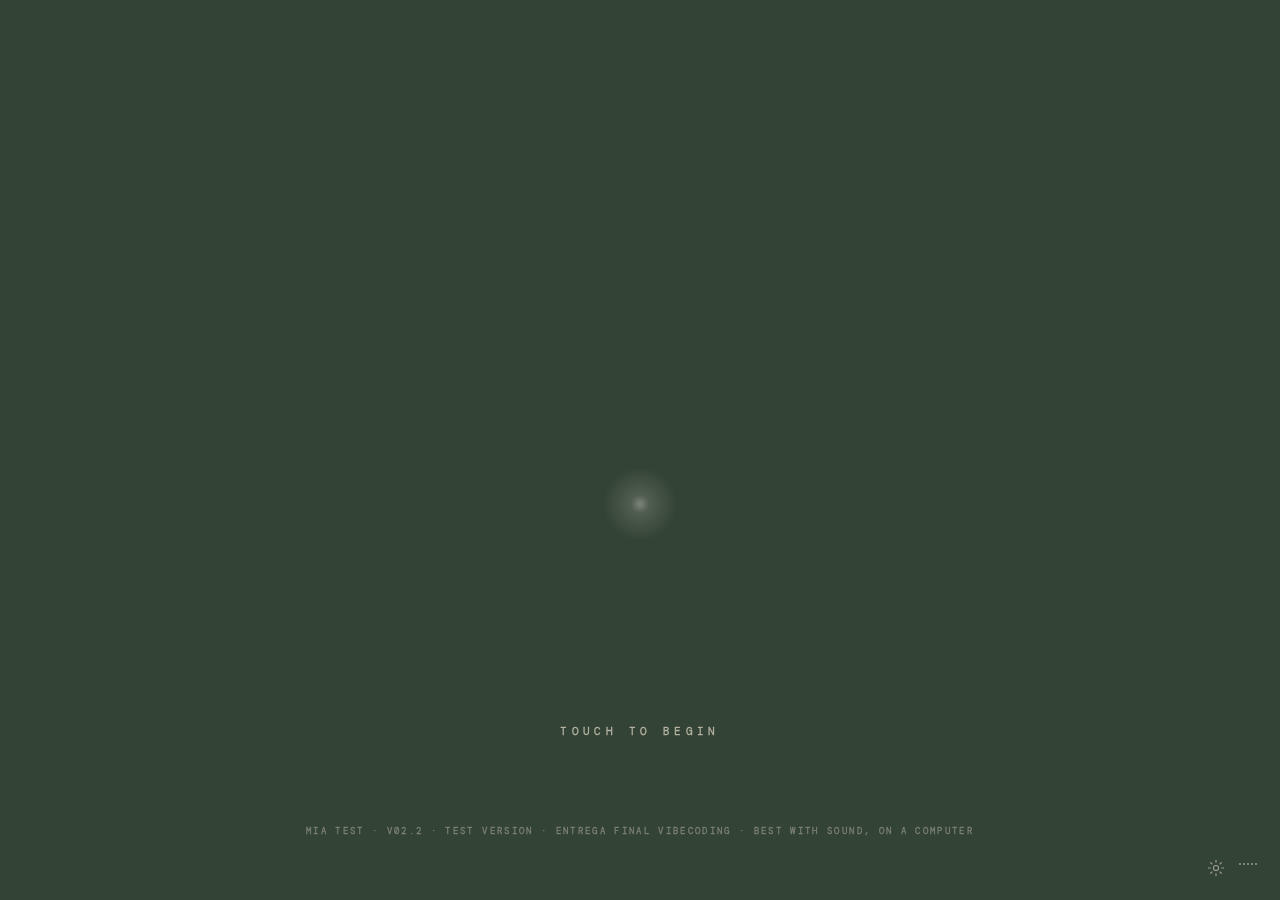
<file: index.html>
<!doctype html>
<html lang="en">
<head>
<meta charset="utf-8">
<meta name="viewport" content="width=device-width,initial-scale=1">
<title>Mia Test · V02.2</title>
<!-- fonts are bundled with the test version (SIL Open Font License), so it works the same everywhere -->
<style>@font-face{font-family:"Instrument Serif";src:url(fonts/instrument-serif-latin-400-normal.woff2) format("woff2");font-weight:400;font-style:normal;font-display:swap}@font-face{font-family:"Instrument Serif";src:url(fonts/instrument-serif-latin-400-italic.woff2) format("woff2");font-weight:400;font-style:italic;font-display:swap}@font-face{font-family:"DM Mono";src:url(fonts/dm-mono-latin-300-normal.woff2) format("woff2");font-weight:300;font-style:normal;font-display:swap}@font-face{font-family:"DM Mono";src:url(fonts/dm-mono-latin-400-normal.woff2) format("woff2");font-weight:400;font-style:normal;font-display:swap}@font-face{font-family:"DM Mono";src:url(fonts/dm-mono-latin-500-normal.woff2) format("woff2");font-weight:500;font-style:normal;font-display:swap}@font-face{font-family:"Exo 2";src:url(fonts/exo-2-latin-300-normal.woff2) format("woff2");font-weight:300;font-style:normal;font-display:swap}@font-face{font-family:"Exo 2";src:url(fonts/exo-2-latin-400-normal.woff2) format("woff2");font-weight:400;font-style:normal;font-display:swap}</style>
<style>
/* --- 01-tokens-base.css --- */
/* Layout: full-screen wave field (home) · side rail of spaces that becomes a closable sidebar inside a space · each space takes the full screen · prototype controls bottom-right */
:root{
  --paper:#FCFBF8; --beige:#E7DECC; --beige-deep:#CFC3AB; --ink:#151514; --ink-soft:#6E6A61; --forest:#1F3B2C; --night:#0A120E;
  /* live tokens, rewritten by the day cycle */
  --bg:#FCFBF8; --fg:#151514; --fg-soft:rgba(21,21,20,.55); --line:rgba(21,21,20,.16); --sheet:rgba(252,251,248,.86); --glow:#1F3B2C; --tile:#E7DECC; --tile-soft:rgba(231,222,204,.6);
  --mono:"DM Mono",ui-monospace,"SFMono-Regular",Menlo,Consolas,monospace;
  --ease:cubic-bezier(.22,.61,.36,1);
  --side:210px;
  color-scheme:light;
}
html,body{height:100%}
body{margin:0;background:var(--bg);color:var(--fg);font-family:var(--mono);font-weight:300;overflow:hidden;-webkit-font-smoothing:antialiased;-webkit-text-stroke:.34px currentColor}
:root{--serif:"Instrument Serif","Iowan Old Style",Georgia,serif;--tech:"Exo 2","Eurostile","Segoe UI",system-ui,sans-serif}
canvas#waves{position:fixed;inset:0;width:100%;height:100%;display:block}
canvas#morph{position:fixed;inset:0;width:100%;height:100%;display:block;pointer-events:none;z-index:7}


/* --- 02-rail.css --- */
/* ---------- side rail (home) → sidebar (inside a space) ---------- */
.rail{position:fixed;left:max(20px,3vw);top:50%;transform:translateY(-50%);display:flex;flex-direction:column;gap:22px;z-index:6;transition:opacity 1.4s var(--ease)}
.rail button.sp{all:unset;cursor:pointer;display:flex;align-items:center;gap:14px;font-family:var(--tech);font-size:13px;font-weight:300;letter-spacing:.34em;text-transform:uppercase;color:var(--fg-soft);transition:color .4s var(--ease)}
.rail .tick{width:14px;height:1px;background:currentColor;transition:width .5s var(--ease)}
.rail button.sp:hover,.rail button.sp:focus-visible,.rail button.sp[aria-pressed="true"]{color:var(--fg)}
.rail button.sp:hover .tick,.rail button.sp:focus-visible .tick,.rail button.sp[aria-pressed="true"] .tick{width:38px}
.rail button:focus-visible{outline:1px dotted var(--fg-soft);outline-offset:6px}
.rail .railtop{display:none}
/* inside a space the names slide left and fade; the sidebar exists only after pressing SPACES */
.rail button.sp{transition:color .4s var(--ease),opacity .45s var(--ease) var(--d,0s),transform .55s var(--ease) var(--d,0s)}
body.inspace .rail button.sp{opacity:0;transform:translateX(-36px);pointer-events:none}
body.inspace.sideopen .rail button.sp{opacity:1;transform:none;pointer-events:auto}
.sidepanel{position:fixed;left:0;top:0;bottom:0;width:var(--side);background:var(--sheet);border-right:1px solid var(--line);backdrop-filter:blur(8px);-webkit-backdrop-filter:blur(8px);z-index:5;transform:translateX(-101%);transition:transform .6s var(--ease)}
body.inspace.sideopen .sidepanel{transform:none}
.sidepanel button{all:unset;cursor:pointer;position:absolute;top:clamp(28px,6vh,64px);left:28px;font-size:11px;letter-spacing:.32em;color:var(--fg-soft)}
.sidepanel button:hover,.sidepanel button:focus-visible{color:var(--fg)}
.opener{all:unset;cursor:pointer;position:fixed;top:clamp(28px,6vh,64px);left:clamp(16px,5vw,64px);z-index:6;font-size:11px;letter-spacing:.32em;color:var(--fg-soft);display:none;align-items:center;gap:10px}
.opener i{display:inline-flex;flex-direction:column;gap:3px}.opener i b{display:block;width:16px;height:1px;background:currentColor}
.opener:hover,.opener:focus-visible{color:var(--fg)}
body.inspace:not(.sideopen) .opener{display:flex}
.homebtn{all:unset;cursor:pointer;position:fixed;top:clamp(28px,6vh,64px);right:clamp(16px,5vw,64px);z-index:6;font-size:11px;letter-spacing:.32em;color:var(--fg-soft);display:none}
.homebtn:hover,.homebtn:focus-visible{color:var(--fg)}
.addwrap{position:relative;margin:-14px 0 0;height:44px;z-index:40}
.addh{all:unset;cursor:pointer;display:inline-grid;place-items:center;width:44px;height:44px;margin-left:-6px;font-family:var(--serif);font-size:46px;font-weight:400;line-height:1;color:var(--fg-soft);-webkit-text-stroke:0;transition:color .3s,transform .4s var(--ease)}
.addh:hover{transform:rotate(90deg)}
.addh:hover,.addh:focus-visible{color:var(--fg)}
.newh{position:absolute;top:52px;left:0;z-index:9;width:260px;padding:20px;background:var(--bg);border:1px solid var(--line);display:none;flex-direction:column;gap:14px}
.newh.on{display:flex;animation:lnIn .5s var(--ease)}
.newh label{font-size:10px;letter-spacing:.24em;color:var(--fg-soft)}
.newh input{all:unset;border-bottom:1px solid var(--line);padding:6px 0;font-size:14px;color:var(--fg)}
.newh input#nhName{font-family:var(--serif);font-size:24px;-webkit-text-stroke:0}
.newh .row{display:flex;justify-content:space-between;align-items:center}
.newh button{all:unset;cursor:pointer;font-size:11px;letter-spacing:.2em;color:var(--fg-soft)}
.newh button.go{background:var(--fg);color:var(--bg);padding:8px 14px;border-radius:999px}
body.inspace .homebtn{display:block}
body.inspace .back:not(.hb){display:none}


/* --- 03-ring-opening.css --- */
/* Journey "call": ring of light */
.ring{position:fixed;width:12px;height:12px;border-radius:50%;border:1px solid var(--glow);pointer-events:none;z-index:9;transform:translate(-50%,-50%) scale(1);animation:ring 1.6s var(--ease) forwards}
.ring.small{animation:ringS 1.6s var(--ease) forwards;opacity:.5}
@keyframes ring{to{transform:translate(-50%,-50%) scale(26);opacity:0}}
@keyframes ringS{to{transform:translate(-50%,-50%) scale(8);opacity:0}}

/* opening / closing */
.proto{transition:opacity 1.4s var(--ease)}
body.intro .rail,body.intro .proto{opacity:0;pointer-events:none}
.wordmark{position:fixed;left:50%;top:calc(53% - 80px);transform:translateX(-50%);font-family:var(--serif);font-style:italic;font-size:clamp(29px,3.75vw,42px);font-weight:400;-webkit-text-stroke:0;letter-spacing:.81em;padding-left:.81em;color:var(--fg);opacity:0;pointer-events:none;z-index:6}
.wordmark.show{animation:mark 2.6s var(--ease) forwards}
@keyframes mark{0%{opacity:0;letter-spacing:.45em}30%{opacity:.9}70%{opacity:.9}100%{opacity:0;letter-spacing:.99em}}
.begin{position:fixed;inset:0;z-index:20;display:grid;place-items:end center;padding-bottom:18vh;cursor:pointer;background:transparent;border:0;font-family:var(--mono);font-size:11px;letter-spacing:.4em;text-transform:uppercase;color:var(--fg-soft)}
.begin[hidden]{display:none}
.begin span{animation:breathe 10s ease-in-out infinite}
@keyframes breathe{0%,100%{opacity:.25}50%{opacity:.8}}


/* --- 04-spaces.css --- */
/* ---------- spaces: full screen ---------- */
.sheet{position:fixed;top:0;bottom:0;left:0;right:0;padding:clamp(28px,6vh,64px) clamp(16px,5vw,64px) 110px;overflow:auto;z-index:3;opacity:0;pointer-events:none;transition:opacity .9s var(--ease),left .7s var(--ease)}
.sheet.open{opacity:1;pointer-events:auto}
body.inspace.sideopen .sheet{left:var(--side)}
body.inspace .sheet{padding-top:calc(clamp(28px,6vh,64px) + 34px)}
.sheet::before{content:"";position:fixed;inset:0;background:var(--sheet);backdrop-filter:blur(3px);-webkit-backdrop-filter:blur(3px);z-index:-1}
.space{display:none}
.space.on{display:block}
.eyebrow{font-size:11px;letter-spacing:.32em;text-transform:uppercase;color:var(--fg-soft);margin:0 0 10px}
.title{font-family:var(--serif);font-size:clamp(34px,3.6vw,48px);font-weight:400;letter-spacing:0;line-height:1.05;margin:0 0 28px;-webkit-text-stroke:0}
.note{font-size:11px;color:var(--fg-soft);letter-spacing:.04em;margin-top:22px;max-width:62ch;line-height:1.7}
.back{all:unset;cursor:pointer;font-size:11px;letter-spacing:.32em;color:var(--fg-soft);margin-bottom:28px;display:inline-block}
.back:hover,.back:focus-visible{color:var(--fg)}


/* --- 10-calendar.css --- */
/* calendar (v0.1 simplicity) */
.cal{display:grid;grid-template-columns:repeat(7,minmax(0,1fr));border-top:1px solid var(--line);border-left:1px solid var(--line);max-width:1000px}
.cal .dow{font-size:11px;letter-spacing:.2em;color:var(--fg-soft);padding:8px 10px;border-right:1px solid var(--line);border-bottom:1px solid var(--line)}
.cal .d{all:unset;box-sizing:border-box;min-width:0;height:clamp(58px,10vh,92px);padding:8px 10px;border-right:1px solid var(--line);border-bottom:1px solid var(--line);font-size:12px;cursor:pointer;position:relative;display:flex;flex-direction:column;gap:4px}
.cal .d:hover{background:rgba(127,127,127,.06)}
.cal .d:focus-visible{outline:1px dotted var(--fg);outline-offset:-4px}
.cal .d.out{color:var(--fg-soft);opacity:.45;cursor:default}
.cal .d .em{font-size:12px;letter-spacing:2px;white-space:nowrap;overflow:hidden}
.cal .d.today .n{display:inline-grid;place-items:center;width:22px;height:22px;border-radius:50%;background:var(--forest);color:var(--paper)}
.cal .d .mark{position:absolute;right:9px;bottom:9px;width:5px;height:5px;border-radius:50%;background:var(--fg);opacity:0;box-shadow:0 0 8px var(--glow);transition:opacity .6s}
.marks-on .cal .d .mark{opacity:.75}
.day{position:relative;margin-top:28px;border:1px solid var(--line);padding:26px 26px 22px;min-height:120px;overflow:hidden;display:none;max-width:1000px;background:var(--sheet)}
.day.show{display:block;animation:dayIn .9s var(--ease)}
@keyframes dayIn{from{clip-path:inset(0 0 100% 0);opacity:.2}to{clip-path:inset(0 0 0 0);opacity:1}}
.day .scan{position:absolute;left:0;right:0;height:1px;background:var(--fg);opacity:.5;box-shadow:0 0 12px var(--glow);top:0;animation:scan 1.1s var(--ease) forwards}
@keyframes scan{to{top:100%;opacity:0}}
.day h3{font-weight:400;font-size:13px;letter-spacing:.24em;margin:0 0 16px}
.ln{font-size:13px;letter-spacing:.04em;margin:0 0 9px;opacity:0;transform:translateY(6px);animation:lnIn .7s var(--ease) forwards}
@keyframes lnIn{to{opacity:1;transform:none}}

/* calendar split: 20% calendar · 80% day */
.calwrap{display:flex;gap:0;align-items:flex-start;max-width:none}
.calside{flex:0 0 min(100%,1000px);min-width:0;transition:flex-basis .8s var(--ease)}
.daypanel{flex:1;min-width:0;opacity:0;pointer-events:none;transition:opacity .6s var(--ease) .25s;padding-left:0;position:relative}
.calwrap.split .calside{flex-basis:20%}
.calwrap.split .daypanel{opacity:1;pointer-events:auto;padding-left:clamp(24px,4vw,64px)}
.calwrap.split .cal .d{height:clamp(30px,5vh,44px);padding:4px 5px;font-size:10px}
.calwrap.split .cal .d .em{display:none}
.calwrap.split .cal .dow{font-size:9px;padding:4px 5px;letter-spacing:.1em}
.calwrap.split .cal .d.today .n{width:16px;height:16px}
.calwrap.split .cal .d.sel{background:rgba(127,127,127,.12)}
.calwrap.split .cal .d .mark{right:4px;bottom:4px;width:4px;height:4px}
.cal.veil{opacity:0}
.cal{transition:opacity .7s var(--ease)}
.dclose{all:unset;cursor:pointer;font-size:11px;letter-spacing:.32em;color:var(--fg-soft);display:block;margin:0 0 14px auto;width:max-content}
.dclose:hover,.dclose:focus-visible{color:var(--fg)}
.daypanel .day{margin-top:0;max-width:none;min-height:clamp(320px,55vh,560px);padding:clamp(24px,4vw,48px)}
.daypanel .day h3{font-size:12px;letter-spacing:.32em;color:var(--fg-soft);font-weight:400;margin-bottom:8px}
.daypanel .day h2{font-family:var(--serif);font-size:clamp(32px,3.4vw,48px);font-weight:400;margin:0 0 30px;-webkit-text-stroke:0}
.daypanel .day .cover{font-size:42px;letter-spacing:12px;margin:0 0 34px}
.daypanel .ln{font-size:15px;margin-bottom:14px}

/* v02.10: add (+), remove (−), Mia's unconfirmed lines (dot), undo, and the day's soundtrack */
.daypanel .day .cover{display:flex;align-items:center;gap:12px}
.dadd{all:unset;cursor:pointer;display:inline-grid;place-items:center;width:34px;height:34px;margin-right:6px;border:1px solid var(--line);border-radius:50%;font-family:var(--serif);font-size:24px;line-height:1;letter-spacing:0;color:var(--fg-soft);-webkit-text-stroke:0;transition:color .3s,border-color .3s,transform .4s var(--ease)}
.dadd:hover,.dadd:focus-visible{color:var(--fg);border-color:var(--fg-soft);transform:rotate(90deg)}
.daypanel .ln{display:flex;align-items:center;gap:12px}
.adot{all:unset;cursor:pointer;width:7px;height:7px;border-radius:50%;background:var(--fg);opacity:.55;box-shadow:0 0 8px var(--glow);flex:none}
.adot:hover,.adot:focus-visible{opacity:1;transform:scale(1.4)}
.lrm{all:unset;cursor:pointer;width:20px;height:20px;display:grid;place-items:center;border-radius:50%;font-size:14px;color:var(--fg-soft);opacity:.35;transition:opacity .3s,color .3s;flex:none}
.ln:hover .lrm,.lrm:focus-visible{opacity:1}
.lrm:hover{color:var(--fg)}
.undo{font-size:11px;letter-spacing:.1em;color:var(--fg-soft);margin-top:18px}
.undo button{all:unset;cursor:pointer;margin-left:8px;letter-spacing:.3em;color:var(--fg);border-bottom:1px solid var(--line)}
.day.still,.day.still .ln{animation:none;opacity:1;transform:none}
.day.still .scan{display:none}
.strack{margin-top:16px;max-width:1000px}
.calwrap:not(.split) .strack{display:none}
.strack button{all:unset;cursor:pointer;display:inline-flex;align-items:center;gap:8px;font-size:10px;letter-spacing:.3em;color:var(--fg-soft);padding:6px 0}
.strack button:hover,.strack button:focus-visible{color:var(--fg)}
.strack svg{width:13px;height:13px;fill:none;stroke:currentColor;stroke-width:1.2;stroke-linecap:round;stroke-linejoin:round}
.strack ol{list-style:none;margin:8px 0 0;padding:0;display:grid;gap:10px;max-height:0;overflow:hidden;opacity:0;transition:max-height .7s var(--ease),opacity .6s var(--ease)}
.strack.open ol{max-height:420px;opacity:1}
.strack li{display:grid;grid-template-columns:auto 1fr;column-gap:10px;font-size:11px;line-height:1.45}
.strack li b{font-weight:400;color:var(--fg-soft);grid-row:span 2}
.strack li small{grid-column:2;font-size:10px;color:var(--fg-soft)}
.strack li.sotd span{font-family:var(--serif);font-style:italic;font-size:15px;-webkit-text-stroke:0}
.strack li.none{color:var(--fg-soft)}

/* --- 11-record.css --- */
/* record: the v0.1 day flow */
#sp-record.on{position:absolute;inset:0;display:block}
.flow{position:absolute;inset:0;overflow:hidden}
.dc{position:absolute;left:50%;top:50%;width:300px;height:210px;margin:-105px 0 0 -150px;background:var(--tile);display:flex;align-items:center;justify-content:center;gap:10px;font-size:30px;cursor:pointer;transition:transform .6s var(--ease),opacity .6s var(--ease),filter .6s var(--ease)}
.dc .num{position:absolute;right:16px;bottom:6px;font-size:40px;font-weight:300;color:var(--ink);opacity:.25}
.dc .hint{position:absolute;inset:0;display:grid;place-items:center;font-size:11px;color:var(--ink-soft);letter-spacing:.06em;opacity:.8}
.dc .ems{filter:grayscale(1)}
.dc .trail{position:absolute;left:18px;bottom:16px;display:flex;gap:7px}
.dc .trail i{width:5px;height:5px;border-radius:50%;background:#FFFDF4;box-shadow:0 0 0 1px rgba(31,59,44,.25),0 0 9px 2px rgba(255,238,200,.85)}
.mote{position:fixed;left:0;top:0;width:8px;height:8px;margin:-4px 0 0 -4px;border-radius:50%;background:#FFF8E6;box-shadow:0 0 14px 5px rgba(255,236,200,.75),0 0 2px #fff;pointer-events:none;z-index:9}
.dc.focus .ems{filter:none}
.dc.hot{outline:1px solid var(--forest);outline-offset:6px}
.crop{position:absolute;left:50%;top:50%;width:324px;height:234px;margin:-117px 0 0 -162px;pointer-events:none}
.crop i{position:absolute;width:10px;height:10px;border:0 solid var(--fg)}
.crop i:nth-child(1){left:0;top:0;border-left-width:1px;border-top-width:1px}
.crop i:nth-child(2){right:0;top:0;border-right-width:1px;border-top-width:1px}
.crop i:nth-child(3){left:0;bottom:0;border-left-width:1px;border-bottom-width:1px}
.crop i:nth-child(4){right:0;bottom:0;border-right-width:1px;border-bottom-width:1px}
.fdate{position:absolute;top:50%;right:calc(50% + 190px);text-align:right;font-size:13px;line-height:1.5}
.fdate span{display:block;color:var(--fg-soft)}
.fside{position:absolute;top:calc(50% - 105px);left:calc(50% + 190px);right:24px;max-width:340px}
.fside input{all:unset;display:block;width:100%;font-size:15px;font-weight:300;margin-bottom:22px;color:var(--fg)}
.fside input::placeholder{color:var(--fg-soft);opacity:.7}
.fside p{font-size:13px;letter-spacing:.02em;margin:0 0 10px;font-weight:400}
.fside p.new{animation:lnIn .7s var(--ease)}
.tray{position:absolute;left:0;bottom:-70px;display:flex;align-items:center;gap:8px;flex-wrap:wrap}
.tile{all:unset;cursor:grab;touch-action:none;user-select:none;width:40px;height:40px;background:var(--tile);display:grid;place-items:center;font-size:18px}
.tile span{filter:grayscale(1);transition:filter .5s}
.tile:hover span,.tile.active span{filter:none}
.tile.active{outline:1px solid var(--forest);outline-offset:2px}
.tile:focus-visible{outline:1px dotted var(--fg);outline-offset:3px}
.tray .tl{font-size:12px;color:var(--fg-soft);margin-left:6px}
.fhint{position:absolute;right:0;bottom:-58px;font-size:11px;color:var(--fg-soft);letter-spacing:.04em}
.ghost{position:fixed;z-index:10;pointer-events:none;width:44px;height:44px;margin:-22px 0 0 -22px;background:var(--tile);display:grid;place-items:center;font-size:20px;outline:1px solid var(--forest)}

/* v02.10: the habit tiles sit at the left of the day, at the same height */
#flow > .tray{left:auto;bottom:auto;top:50%;right:calc(50% + 300px);transform:translateY(-50%);display:grid;grid-template-columns:repeat(2,40px);gap:8px;flex-wrap:nowrap}
#flow > .tray .tl{grid-column:1 / -1;margin:8px 0 0;font-size:11px;text-align:center}
@media (max-width:1100px){#flow > .tray{right:auto;left:calc(max(24px,3vw) + 130px)}}

/* --- 12-unfold.css --- */
/* unfolding choices (Detroit) */
.unfold{position:fixed;inset:0;z-index:8;pointer-events:none}
.unfold.on{pointer-events:auto;background:var(--sheet);backdrop-filter:blur(2px);-webkit-backdrop-filter:blur(2px)}
.unfold .hub{position:absolute;transform:translate(-50%,-50%);font-size:22px;opacity:0;transition:opacity .4s}
.unfold.on .hub{opacity:1}
.opt{all:unset;cursor:pointer;position:absolute;font-size:11px;letter-spacing:.2em;text-transform:uppercase;padding:6px 10px;border:1px solid var(--line);background:var(--bg);white-space:nowrap;transform:translate(-50%,-50%) scale(.3);opacity:0;transition:transform .6s var(--ease),opacity .6s var(--ease),left .6s var(--ease),top .6s var(--ease)}
.opt.in{opacity:1;transform:translate(-50%,-50%) scale(1)}
.opt:hover,.opt:focus-visible{border-color:var(--fg)}
.restless .opt.in{animation:jitter 1.3s infinite ease-in-out;filter:blur(.4px)}
.restless .opt.in:nth-of-type(odd){animation-duration:1.7s}
@keyframes jitter{0%,100%{translate:0 0}25%{translate:1.5px -1px}50%{translate:-1px 1.5px}75%{translate:1px 1px}}
.spoke{position:absolute;height:1px;background:var(--line);transform-origin:0 0;pointer-events:none;opacity:0;transition:opacity .6s}
.spoke.in{opacity:1}


/* --- 13-habits.css --- */
/* habits: rotating cards → detail */
.carousel{position:relative;height:540px;margin-top:0}
.hc{all:unset;box-sizing:border-box;cursor:pointer;position:absolute;left:50%;top:50%;width:295px;height:425px;margin:-212px 0 0 -147px;border-radius:18px;overflow:hidden;background:var(--c);color:var(--k);display:flex;flex-direction:column;padding:20px 22px 20px;-webkit-text-stroke:0;transition:transform .8s var(--ease),opacity .8s var(--ease),filter .8s var(--ease)}
.hc .sk{position:absolute;inset:0;width:100%;height:100%;pointer-events:none}
.hc .top{display:flex;justify-content:space-between;align-items:center;font-size:10px;letter-spacing:.14em;opacity:.75;position:relative}
.hc .top .mk{font-size:15px;filter:grayscale(1)}
.hc .av{flex:1;display:grid;place-items:center;position:relative}
.hc .av svg{position:absolute;width:150px;height:150px}
.hc .av span{font-size:64px;position:relative;filter:grayscale(.15)}
.hc .av small{position:absolute;bottom:2px;font-size:9px;letter-spacing:.24em;opacity:.5;text-transform:uppercase}
.hc h3{font-family:var(--serif);font-weight:400;font-size:40px;line-height:1;margin:0 0 6px;letter-spacing:-.01em}
.hc .por{font-family:var(--serif);font-size:18px;line-height:1.2;margin:0 0 16px;opacity:.85}
.hc .foot{display:flex;align-items:center;gap:14px}
.hc .scarf{flex:1;height:4px;position:relative}
.hc .scarf b{position:absolute;left:0;bottom:8px;font-weight:400;font-size:8.5px;letter-spacing:.2em;opacity:.6}
.hc .scarf::before{content:"";position:absolute;inset:0;border-radius:2px;background:currentColor;opacity:.12}
.hc .scarf i{position:absolute;left:0;top:0;bottom:0;width:0;border-radius:2px;background:repeating-linear-gradient(90deg,currentColor 0 9px,transparent 9px 13px);opacity:.75;transition:width 1.6s var(--ease) .3s}
.hc.grown .scarf i{width:var(--w)}
.hc .pill{display:inline-flex;align-items:center;gap:8px;background:var(--k);color:var(--c);border-radius:999px;padding:9px 14px;font-size:11px;letter-spacing:.08em}
.hc:focus-visible{outline:1px dotted var(--fg);outline-offset:6px}
.hc.answer{animation:answer 2s ease}
@keyframes answer{0%{box-shadow:0 0 0 0 rgba(255,250,235,0)}35%{box-shadow:0 0 0 1px rgba(255,250,235,.45),0 0 26px 3px rgba(255,244,215,.28)}100%{box-shadow:0 0 0 0 rgba(255,250,235,0)}}
.arrow{all:unset;cursor:pointer;position:absolute;top:50%;transform:translateY(-50%);width:34px;height:44px;display:grid;place-items:center;font-size:22px;color:var(--fg-soft);z-index:30;transition:color .3s,opacity .8s var(--ease)}
.arrow:hover,.arrow:focus-visible{color:var(--fg)}
.arrow.hid{opacity:0;pointer-events:none}
.arrow.l{left:calc(50% - 200px)}.arrow.r{left:calc(50% + 166px)}
.hd{min-width:0;animation:lnIn .7s var(--ease);display:grid;grid-template-columns:minmax(0,1.15fr) minmax(0,1fr);gap:8px clamp(32px,6vw,96px);align-items:start}
.hd .head{grid-column:1/-1}
@media (max-width:900px){.hd{grid-template-columns:minmax(0,1fr)}}
.hd h3{font-family:var(--serif);font-size:clamp(38px,4vw,58px);font-weight:400;margin:0 0 6px;-webkit-text-stroke:0}
.hd .portrait{font-size:13px;color:var(--fg-soft);margin:0 0 26px;letter-spacing:.03em}
.hd h4{font-size:11px;letter-spacing:.32em;font-weight:400;color:var(--fg-soft);margin:26px 0 10px;text-transform:uppercase}
.month{display:grid;grid-template-columns:repeat(31,minmax(0,1fr));gap:4px}
.month i{display:block;aspect-ratio:1;border:1px solid var(--line)}
.month i.on{background:var(--fg);border-color:var(--fg);opacity:.8}
.totals{font-size:12.5px;letter-spacing:.04em;margin-top:10px}
.curve{width:100%;height:auto;display:block}
.hd p.body{font-size:14px;line-height:1.8;max-width:62ch;margin:0}
.hd .src{font-size:11px;color:var(--fg-soft);margin-top:6px}

/* v02.10: each day square opens that day in the calendar */
.month button{all:unset;cursor:pointer;display:block;aspect-ratio:1;border:1px solid var(--line);transition:transform .3s var(--ease),border-color .3s}
.month button.on{background:var(--fg);border-color:var(--fg);opacity:.8}
.month button:hover,.month button:focus-visible{transform:scale(1.35);border-color:var(--fg)}
.month i{opacity:.45}

/* --- 14-seasons.css --- */
/* seasons: Beyond-style chapter wave */
.seasons{position:relative;height:380px;border-top:1px solid var(--line);border-bottom:1px solid var(--line);max-width:none}
.seasons canvas{position:absolute;inset:0;width:100%;height:100%;opacity:0;transition:opacity .8s var(--ease)}
.seasons.ready canvas{opacity:1}
.chap{position:absolute;font-size:10px;letter-spacing:.24em;text-transform:uppercase;white-space:nowrap;transform:translateX(-50%);color:var(--fg-soft);opacity:0;transition:opacity .9s var(--ease)}
.seasons.labels .chap{opacity:1}
.chap::after{content:"";position:absolute;left:50%;width:1px;background:var(--fg-soft);opacity:.5}
.chap.up::after{top:100%;height:var(--h)}
.chap.down::after{bottom:100%;height:var(--h)}


/* --- 15-experiments.css --- */
/* experiments: honest path */
.dunes{position:relative;height:clamp(360px,58vh,520px)}
.dunes canvas{position:absolute;inset:0;width:100%;height:100%}
.elab{position:absolute;font-size:11px;letter-spacing:.14em;white-space:nowrap;opacity:0;transition:opacity 1s var(--ease)}
.elab.soft{color:var(--fg-soft)}
.dunes.on .elab{opacity:1}
.path svg{width:100%;max-width:640px;height:auto;display:block}
.path text{font-family:var(--mono);font-size:11px;letter-spacing:.12em;fill:var(--fg)}
.path .soft{fill:var(--fg-soft)}


/* --- 20-sound-toggle.css --- */
/* sound on/off: a little live wave, a flat line when silent */
.mute{all:unset;cursor:pointer;position:fixed;right:20px;bottom:calc(24px + env(safe-area-inset-bottom,0px));z-index:12;display:flex;align-items:center;gap:2.5px;height:16px;padding:4px}
.mute i{display:block;width:1.5px;height:14px;background:var(--fg);opacity:.75;transform:scaleY(.08);transition:transform .09s linear}
@keyframes bar{0%,100%{transform:scaleY(.25)}50%{transform:scaleY(1)}}
.mute.off i{transform:scaleY(.08) !important}
.mute:focus-visible{outline:1px dotted var(--fg);outline-offset:3px}
.hc.hid{opacity:0 !important;transition:none !important}


/* --- 32-xmb.css --- */
/* v02.9.1: XMB-style column — Mia's light, the space's icon, the other spaces almost invisible below */
.xmb{position:fixed;left:max(24px,3vw);top:0;bottom:0;width:112px;z-index:6;display:flex;flex-direction:column;align-items:center;padding-top:14vh;opacity:0;pointer-events:none;transition:opacity .7s var(--ease)}
.xmb.shown{opacity:1;pointer-events:auto}
body:not(.inspace) .xmb{opacity:0;pointer-events:none}
.mia{width:84px;height:84px;position:relative}
.mia i{position:absolute;inset:0;border-radius:50%;background:radial-gradient(circle,var(--glow) 0 6%,color-mix(in srgb,var(--glow) 40%,transparent) 16%,color-mix(in srgb,var(--glow) 10%,transparent) 38%,transparent 66%);animation:miaBreath 10s ease-in-out infinite}
@keyframes miaBreath{0%,100%{transform:scale(.92);opacity:.85}50%{transform:scale(1.12);opacity:1}}
.xsel{margin-top:26px;position:relative}
.xsel::after{content:"";position:absolute;right:-26px;top:50%;margin-top:-5px;border:5px solid transparent;border-right:7px solid var(--fg-soft);border-left:0;opacity:.7}
.xi{all:unset;cursor:pointer;display:grid;place-items:center;color:var(--fg);position:relative}
.xi svg{width:28px;height:28px;fill:none;stroke:currentColor;stroke-width:1.61;stroke-linecap:round;stroke-linejoin:round}
.xi.big{cursor:default}
.xi.big svg{width:66px;height:66px;stroke-width:1.32;filter:drop-shadow(0 0 9px color-mix(in srgb,var(--glow) 45%,transparent))}
.xlist{margin-top:34px;display:flex;flex-direction:column;align-items:center;gap:20px}
.xlist .xi{opacity:.15;transition:opacity .5s var(--ease)}
.xlist .xi:hover,.xlist .xi:focus-visible{opacity:.6}
.xlist .xi span{position:absolute;left:44px;white-space:nowrap;font-family:var(--tech);font-size:11px;font-weight:300;letter-spacing:.3em;text-transform:uppercase;opacity:0;transition:opacity .4s var(--ease)}
.xlist .xi:hover span,.xlist .xi:focus-visible span{opacity:1}
.xi:focus-visible{outline:1px dotted var(--fg-soft);outline-offset:6px}
canvas#xmbfx{position:fixed;inset:0;width:100%;height:100%;display:block;pointer-events:none;z-index:7}
/* the space column replaces the SPACES sidebar; the content moves right of it and waits for the gathering */
body.inspace:not(.sideopen) .opener{display:none}
body.inspace .sheet{padding-left:calc(max(24px,3vw) + 150px)}
.space.on{transition:opacity .9s var(--ease)}
body.arriving .space.on{opacity:0}
@media (max-width:760px){.xmb{width:64px;padding-top:12vh}.mia{width:56px;height:56px}.xi.big svg{width:44px;height:44px}.xsel::after{display:none}body.inspace .sheet{padding-left:96px}}
@media (prefers-reduced-motion:reduce){.mia i{animation:none}}
/* the habit ring fades out before it reaches the space column */
body.inspace .carousel{-webkit-mask-image:linear-gradient(90deg,transparent 0,#000 9%,#000 91%,transparent 100%);mask-image:linear-gradient(90deg,transparent 0,#000 9%,#000 91%,transparent 100%)}
/* v02.10: minimal icons; the other spaces 15% smaller and easier to see */
.xi svg.mn{stroke-width:1.2}
.xi.big svg.mn{stroke-width:1.05}
.xlist .xi svg{width:24px;height:24px}
.xlist .xi{opacity:.52}   /* v02.10.1: 30% less transparent */
.xlist .xi:hover,.xlist .xi:focus-visible{opacity:.75}
.xlist .xi span{left:38px}

/* --- 33-chat.css --- */
/* v02.9.3: Mia's circle (home + space column), the solid icon set, and the chat where only the waves remain */
.xdefs{position:absolute;width:0;height:0;overflow:hidden;color:var(--fg)}
.xi svg.fs{stroke:none}
.xi svg.fs .f1{fill:url(#xg)}
.xi svg.fs .f2{fill:url(#xg);opacity:.5}
.xi svg.fs .f3{fill:url(#xg);opacity:.42}
.xi svg.fs .cut{fill:var(--bg);opacity:.78}
.xi svg.fs .st{fill:none;stroke:url(#xg);stroke-width:4.4;stroke-linecap:round}
.xi svg.fs .s2{opacity:.55}
.xi.big svg.fs{filter:drop-shadow(0 0 10px color-mix(in srgb,var(--glow) 50%,transparent)) drop-shadow(0 1px 1px color-mix(in srgb,var(--glow) 35%,transparent))}

/* her circle: the same light as the opening point, breathing */
button.mia{cursor:pointer;border:0;padding:0;background:none;display:block;transition:transform .5s var(--ease)}
button.mia:hover,button.mia:focus-visible{transform:scale(1.08)}
button.mia:focus-visible{outline:1px dotted var(--fg-soft);outline-offset:4px;border-radius:50%}
button.mia::after{content:"MIA";position:absolute;left:50%;top:100%;transform:translateX(-50%);margin-top:-6px;font-family:var(--tech);font-size:10px;letter-spacing:.34em;padding-left:.34em;color:var(--fg-soft);opacity:0;transition:opacity .4s var(--ease)}
button.mia:hover::after,button.mia:focus-visible::after{opacity:1}
.miahome{all:unset;cursor:pointer;position:fixed;left:50%;top:56%;z-index:6;width:54px;height:54px;transform:translate(-50%,-50%);transition:opacity .9s var(--ease),transform .5s var(--ease)}
.miahome i{position:absolute;inset:0;border-radius:50%;background:radial-gradient(circle,var(--glow) 0 7%,color-mix(in srgb,var(--glow) 42%,transparent) 17%,color-mix(in srgb,var(--glow) 10%,transparent) 40%,transparent 68%);animation:miaBreath 10s ease-in-out infinite}
.miahome i{transition:transform .45s var(--ease)}
.miahome:hover i,.miahome:focus-visible i{transform:scale(1.5)}            /* v02.9.6: the dot grows so it reads as something to press */
.miahome span{position:absolute;left:50%;top:100%;transform:translate(-50%,4px);font-family:var(--tech);font-size:10px;letter-spacing:.42em;padding-left:.42em;text-transform:uppercase;color:var(--fg-soft);opacity:0;pointer-events:none;transition:opacity .45s var(--ease),transform .45s var(--ease)}
.miahome:hover span,.miahome:focus-visible span{opacity:1;transform:translate(-50%,12px)}
body.intro .miahome{opacity:0;pointer-events:none}
body.intro.miaready .miahome{opacity:1;pointer-events:auto;transition:opacity .6s var(--ease)}   /* it is the opening light that stays */
.miahome:focus-visible{outline:1px dotted var(--fg-soft);outline-offset:4px;border-radius:50%}
body.inspace .miahome,body.chatting .miahome{opacity:0;pointer-events:none}

/* opening the chat: the space fades and softens away, the column goes out one piece at a time */
.sheet{transition:opacity .9s var(--ease),left .7s var(--ease),filter 1s var(--ease),transform 1s var(--ease)}
body.chatting .sheet.open{opacity:0;pointer-events:none;filter:blur(8px);transform:scale(.985)}
body.chatting .rail,body.chatting .opener,body.chatting .homebtn{opacity:0;pointer-events:none}
.xlist,.xsel,.mia{transition:opacity .6s var(--ease),transform .5s var(--ease)}
body.chatting .xlist{opacity:0;transition-delay:0s}
body.chatting .xsel{opacity:0;transition-delay:.15s}
body.chatting .mia{opacity:0;transition-delay:.05s}
body.chatting .xmb{pointer-events:none}

/* the chat: nothing but the waves, her words, and two quiet buttons */
.chat{position:fixed;inset:0;z-index:8;pointer-events:none;opacity:0;transition:opacity .8s var(--ease)}
body.chatting .chat{opacity:1}
body.chatting .chat .cdock,body.chatting .chat .cclose{pointer-events:auto}
.cclose{all:unset;cursor:pointer;position:fixed;top:clamp(28px,6vh,64px);right:clamp(16px,5vw,64px);font-size:11px;letter-spacing:.32em;color:var(--fg-soft)}
.cclose:hover,.cclose:focus-visible{color:var(--fg)}
.mwords{position:absolute;left:50%;top:20.8vh;transform:translateX(-50%);width:min(760px,86vw);margin:0;text-align:center;font-family:var(--serif);font-style:italic;font-size:clamp(22px,2.3vw,30px);line-height:1.4;color:var(--fg);-webkit-text-stroke:0;opacity:0;transition:opacity 1.2s var(--ease)}
.mwords.on{opacity:1}
.mwords span{opacity:0;filter:blur(3px);transition:opacity .5s var(--ease),filter .6s var(--ease)}
.mwords span.on{opacity:1;filter:none}
.rwords{position:absolute;left:50%;bottom:calc(128px + 78px + var(--wgrow,0px));transform:translateX(-50%);width:min(620px,86vw);margin:0;text-align:center;font-size:12px;letter-spacing:.06em;line-height:1.7;color:var(--fg-soft);opacity:0;transition:opacity .8s var(--ease)}
.rwords.on{opacity:1}
.rwords.faint{letter-spacing:.3em}
.rwords.on.faint{opacity:.55}
.cdock{position:absolute;left:50%;bottom:128px;transform:translateX(-50%);width:min(560px,84vw);height:46px}
.choose{position:absolute;inset:0;display:flex;justify-content:center;align-items:center;gap:18px;transition:gap .6s var(--ease)}
.cbtn{all:unset;box-sizing:border-box;cursor:pointer;position:relative;display:grid;place-items:center;width:46px;height:46px;border:1px solid var(--line);border-radius:999px;font-size:11px;letter-spacing:.34em;text-transform:uppercase;color:var(--fg-soft);background:transparent;overflow:hidden;
  transition:width .6s var(--ease),height .6s var(--ease),background .6s var(--ease),border-color .6s var(--ease),opacity .5s var(--ease),color .3s var(--ease),transform .4s var(--ease),box-shadow .6s var(--ease)}
.cbtn span{display:grid;place-items:center;transition:opacity .25s var(--ease)}
.cbtn svg{width:19px;height:19px;fill:none;stroke:currentColor;stroke-width:1.4;stroke-linecap:round;stroke-linejoin:round}
.cbtn:hover,.cbtn:focus-visible{color:var(--fg);border-color:var(--fg-soft)}
.cbtn:focus-visible,.wico:focus-visible,.cback:focus-visible{outline:1px dotted var(--fg-soft);outline-offset:5px}
/* TALK → the button closes into a little dot: press it to talk */
.chat[data-mode="voice"] .choose{gap:0}
.chat[data-mode="voice"] .talk{width:16px;height:16px;border-color:transparent;background:var(--fg);box-shadow:0 0 18px color-mix(in srgb,var(--glow) 45%,transparent)}
.chat[data-mode="voice"] .talk span,.chat[data-mode="write"] .cbtn span{opacity:0}
.chat[data-mode="voice"] .talk:hover{transform:scale(1.25)}
.chat[data-mode="voice"] .write{width:0;border-width:0;opacity:0;pointer-events:none}
.chat.listening .talk{width:22px;height:22px;animation:hear 1.6s ease-in-out infinite}
@keyframes hear{0%,100%{box-shadow:0 0 0 0 color-mix(in srgb,var(--glow) 40%,transparent),0 0 18px color-mix(in srgb,var(--glow) 45%,transparent)}50%{box-shadow:0 0 0 12px transparent,0 0 26px color-mix(in srgb,var(--glow) 60%,transparent)}}
/* WRITE → a text bar: microphone on the left (it writes what you say), + on the right for documents */
.chat[data-mode="write"] .choose{opacity:0;pointer-events:none;transition:opacity .3s var(--ease)}
.wbar{position:absolute;left:50%;bottom:0;transform:translateX(-50%);box-sizing:border-box;width:118px;min-height:46px;display:flex;align-items:flex-end;gap:6px;padding:6px 8px;border:1px solid var(--line);border-radius:23px;background:var(--sheet);backdrop-filter:blur(6px);-webkit-backdrop-filter:blur(6px);opacity:0;pointer-events:none;overflow:hidden;transition:width .7s var(--ease),opacity .5s var(--ease)}
.chat[data-mode="write"] .wbar{width:100%;opacity:1;pointer-events:auto}
.wbar input[type="file"]{display:none}
.wbar textarea{all:unset;flex:1;min-width:0;box-sizing:border-box;padding:7px 0;max-height:132px;overflow-y:auto;resize:none;font-size:11px;line-height:1.6;letter-spacing:.04em;color:var(--fg);white-space:pre-wrap;overflow-wrap:anywhere}
.wbar textarea::placeholder{color:var(--fg-soft);opacity:.7}
.wico{all:unset;cursor:pointer;display:grid;place-items:center;width:32px;height:32px;border-radius:50%;color:var(--fg-soft);transition:color .3s,background .3s}
.wico:hover{color:var(--fg)}
.wico svg{width:18px;height:18px;fill:none;stroke:currentColor;stroke-width:1.5;stroke-linecap:round;stroke-linejoin:round}
.chat.dictating #dictB{color:var(--bg);background:var(--fg);animation:hear 1.6s ease-in-out infinite}
.chips{position:absolute;left:50%;bottom:calc(100% + 12px + var(--wgrow,0px));transform:translateX(-50%);display:flex;gap:8px;white-space:nowrap}
.chips span{font-size:10px;letter-spacing:.08em;padding:4px 10px;border:1px solid var(--line);border-radius:999px;color:var(--fg-soft);background:var(--sheet)}
.chat:not([data-mode="write"]) .chips{display:none}
/* the little arrow back to TALK / WRITE */
.cback{all:unset;cursor:pointer;position:absolute;left:50%;top:calc(100% + 16px);transform:translateX(-50%);color:var(--fg-soft);opacity:0;pointer-events:none;transition:opacity .5s var(--ease) .2s,color .3s}
.cback svg{width:16px;height:16px;fill:none;stroke:currentColor;stroke-width:1.3;stroke-linecap:round;stroke-linejoin:round;display:block}
.cback:hover{color:var(--fg)}
.chat[data-mode="voice"] .cback,.chat[data-mode="write"] .cback{opacity:.75;pointer-events:auto}
@media (max-width:760px){.cdock{bottom:150px}.rwords{bottom:228px}.mwords{top:16vh}}
@media (prefers-reduced-motion:reduce){.miahome i{animation:none}.chat.listening .talk,.chat.dictating #dictB{animation:none}}
/* v02.10: her words 10% smaller; "Show me"; a flatter dot while she listens */
.mwords{font-size:clamp(20px,2.07vw,27px)}
.showme{all:unset;cursor:pointer;display:inline-block;margin-top:18px;font-family:var(--mono);font-style:normal;font-size:10px;letter-spacing:.32em;padding:7px 14px 7px calc(14px + .32em);border:1px solid var(--line);border-radius:999px;color:var(--fg-soft);-webkit-text-stroke:.34px currentColor;animation:lnIn .8s var(--ease);transition:color .3s,border-color .3s}
.showme:hover,.showme:focus-visible{color:var(--fg);border-color:var(--fg-soft)}
.chat.listening .talk{width:38px;height:5px;border-radius:3px;animation:hearFlat 2.4s ease-in-out infinite}
@keyframes hearFlat{0%,100%{transform:scaleX(.9);box-shadow:0 0 12px color-mix(in srgb,var(--glow) 35%,transparent)}50%{transform:scaleX(1.12);box-shadow:0 0 22px color-mix(in srgb,var(--glow) 60%,transparent)}}
/* V02.12: answer kinds and quiet controls under Mia's words */
.mwords.on{pointer-events:auto}
.ans{margin:16px auto 0;font-family:var(--mono);font-style:normal;-webkit-text-stroke:.34px currentColor;opacity:.5;transition:opacity .5s var(--ease);animation:lnIn .8s var(--ease)}
.mwords:hover .ans,.ans:focus-within{opacity:1}
.akind{margin:0 0 10px;font-size:9px;letter-spacing:.26em;text-transform:uppercase;color:var(--fg-soft)}
.akind b{font-weight:400;color:#B8651C}
.k-guess .akind,.k-notfound .akind{font-style:italic;letter-spacing:.2em}
.arow{display:flex;justify-content:center;align-items:center;gap:8px;flex-wrap:wrap}
.apill{all:unset;cursor:pointer;font-size:9.5px;letter-spacing:.24em;text-transform:uppercase;padding:6px 12px;border:1px solid var(--line);border-radius:999px;color:var(--fg-soft);transition:color .3s,border-color .3s}
.apill:hover,.apill:focus-visible{color:var(--fg);border-color:var(--fg-soft)}
.aics{display:inline-flex;gap:2px;margin-left:6px}
.aic{all:unset;cursor:pointer;position:relative;width:28px;height:28px;display:grid;place-items:center;border-radius:50%;color:var(--fg-soft);transition:color .3s,background .3s}
.aic svg{width:15px;height:15px;fill:none;stroke:currentColor;stroke-width:1.3;stroke-linecap:round;stroke-linejoin:round}
.aic:hover,.aic:focus-visible{color:var(--fg);background:color-mix(in srgb,var(--fg) 7%,transparent)}
.aic.on{color:#B8651C}
.aic.on svg{fill:#B8651C}
.atip{position:absolute;bottom:calc(100% + 6px);left:50%;transform:translateX(-50%);white-space:nowrap;font-size:8.5px;letter-spacing:.22em;text-transform:uppercase;padding:4px 8px;border-radius:999px;background:var(--fg);color:var(--bg);opacity:0;pointer-events:none;transition:opacity .25s}
.aic:hover .atip,.aic:focus-visible .atip{opacity:1}
.afix{display:flex;align-items:center;gap:8px;width:min(420px,80vw);border-bottom:1px solid var(--fg-soft);padding:2px 0}
.afix input{all:unset;flex:1;font-size:12px;letter-spacing:.04em;color:var(--fg);text-align:left}
.afix input::placeholder{color:var(--fg-soft)}
.afix button{all:unset;cursor:pointer;width:22px;text-align:center;font-size:16px;color:var(--fg-soft)}
.afix button:hover{color:var(--fg)}
.mwords.forgetting > span{opacity:.15 !important;filter:blur(2px) !important;text-decoration:line-through;transition:opacity .8s,filter .8s}
.mwords .ans span{opacity:1;filter:none;transition:none}
.mwords .ans .atip{opacity:0;transition:opacity .25s}
.mwords .ans .aic:hover .atip,.mwords .ans .aic:focus-visible .atip{opacity:1}
.atip{bottom:auto;top:calc(100% + 6px)}   /* below the icon, so it never covers the answer kind */
/* V02.12.1: every answer action is an icon */
.arow .aic{border:1px solid var(--line)}
.arow .aics .aic{border:0}
.apick{font-size:9px;letter-spacing:.24em;text-transform:uppercase;color:var(--fg-soft);margin-right:6px}
.ahab{all:unset;cursor:pointer;width:30px;height:30px;display:grid;place-items:center;font-size:15px;border-radius:8px;background:var(--tile);transition:transform .2s}
.ahab:hover{transform:scale(1.12)}
.ahab.on{outline:1px solid #B8651C}
.hd .saved{margin-top:14px}

/* --- 34-v210.css --- */
/* ===== v02.10 ===== */
/* notifications on the waves: a small pulsing dot, a tiny bubble; it opens as the cursor passes */
.notes{position:fixed;inset:0;z-index:6;pointer-events:none;opacity:0;transition:opacity .8s var(--ease)}
.notes.on{opacity:1}
.notes.on .nt{pointer-events:auto}
.nt{position:absolute;width:0;height:0}
.ndot{all:unset;cursor:pointer;position:absolute;left:-14px;top:-14px;width:28px;height:28px;display:grid;place-items:center}
.ndot i{width:7px;height:7px;border-radius:50%;background:var(--glow);box-shadow:0 0 10px color-mix(in srgb,var(--glow) 55%,transparent);animation:npulse 2.6s ease-in-out infinite}
.ndot::after{content:"";position:absolute;inset:7px;border-radius:50%;border:1px solid var(--glow);opacity:0;animation:nring 2.6s ease-out infinite}
@keyframes npulse{0%,100%{transform:scale(.85)}50%{transform:scale(1.25)}}
@keyframes nring{0%{transform:scale(.4);opacity:.55}100%{transform:scale(1.9);opacity:0}}
.nbub{position:absolute;left:0;bottom:14px;transform:translateX(-50%);min-width:30px;padding:6px 9px;border:1px solid var(--line);border-radius:14px;background:var(--sheet);backdrop-filter:blur(6px);-webkit-backdrop-filter:blur(6px);transition:padding .45s var(--ease),border-radius .45s var(--ease)}
.nbub::after{content:"";position:absolute;left:50%;bottom:-5px;width:8px;height:8px;margin-left:-4px;background:inherit;border-right:1px solid var(--line);border-bottom:1px solid var(--line);transform:rotate(45deg)}
.nmini{display:flex;gap:3px;justify-content:center}
.nmini i{width:3px;height:3px;border-radius:50%;background:var(--fg-soft);animation:ndots 1.8s ease-in-out infinite}
.nmini i:nth-child(2){animation-delay:.2s}.nmini i:nth-child(3){animation-delay:.4s}
@keyframes ndots{0%,100%{opacity:.35}50%{opacity:1}}
.nfull{opacity:0;width:0;overflow:hidden;transition:max-height .5s var(--ease),opacity .4s var(--ease) .1s,width .5s var(--ease)}
.nt.open .nmini{display:none}
.nt.open .nbub{padding:14px 16px;border-radius:12px}
.nt.open .nfull{opacity:1;width:250px}
.nfull{display:block;max-height:0}
.nt.open .nfull{max-height:260px}
.nq{margin:0 0 4px;font-family:var(--serif);font-style:italic;font-size:19px;line-height:1.25;-webkit-text-stroke:0;color:var(--fg)}
.nq.small{font-size:16px;margin:0}
.ns{margin:0 0 12px;font-size:10.5px;line-height:1.5;color:var(--fg-soft)}
.nact{display:flex;flex-wrap:wrap;gap:6px}
.nact button{all:unset;cursor:pointer;font-size:10px;letter-spacing:.18em;text-transform:uppercase;padding:6px 10px;border:1px solid var(--line);border-radius:999px;color:var(--fg);transition:border-color .3s,background .3s}
.nact button:hover,.nact button:focus-visible{border-color:var(--fg-soft);background:color-mix(in srgb,var(--fg) 6%,transparent)}
.nact button.nh{letter-spacing:0;font-size:15px;padding:4px 7px}
.nt.gone{opacity:0;transition:opacity 1s var(--ease)}

/* Record → three ways in */
body.insub .rail button.sp:not([data-space="record"]){opacity:0;transform:translateX(-36px);pointer-events:none}
body.insub .rail button.sp[data-space="record"]{color:var(--fg)}
body.insub .rail button.sp[data-space="record"] .tick{width:38px}
.sub{position:fixed;z-index:6;display:flex;flex-direction:column;gap:22px;transform:translateY(-50%);pointer-events:none}
.sub button.sp{all:unset;cursor:pointer;display:flex;align-items:center;gap:14px;font-family:var(--tech);font-size:13px;font-weight:300;letter-spacing:.34em;text-transform:uppercase;color:var(--fg-soft);opacity:0;transform:translateX(-18px);transition:opacity .5s var(--ease) var(--d),transform .6s var(--ease) var(--d),color .4s var(--ease)}
.sub .tick{width:14px;height:1px;background:currentColor;transition:width .5s var(--ease)}
.sub.in{pointer-events:auto}
.sub.in button.sp{opacity:1;transform:none}
.sub button.sp:hover,.sub button.sp:focus-visible{color:var(--fg)}
.sub button.sp:hover .tick,.sub button.sp:focus-visible .tick{width:38px}
.sub button:focus-visible{outline:1px dotted var(--fg-soft);outline-offset:6px}
body.insub .miahome{opacity:.25}

/* Plan */
#sp-plan{max-width:760px}
.ptabs{display:flex;gap:26px;margin:-8px 0 26px}
.ptabs button{all:unset;cursor:pointer;font-size:11px;letter-spacing:.32em;color:var(--fg-soft);padding-bottom:6px;border-bottom:1px solid transparent;transition:color .3s,border-color .3s}
.ptabs button[aria-selected="true"]{color:var(--fg);border-color:var(--fg)}
.plist{list-style:none;margin:0;padding:0;border-top:1px solid var(--line)}
.pi{display:flex;align-items:center;gap:16px;padding:14px 2px;border-bottom:1px solid var(--line);animation:lnIn .6s var(--ease) var(--d) both}
.ptick{all:unset;cursor:pointer;flex:none;width:18px;height:18px;border:1px solid var(--fg-soft);display:grid;place-items:center;transition:background .3s,border-color .3s}
.ptick svg{width:12px;height:12px;fill:none;stroke:var(--bg);stroke-width:1.8;stroke-linecap:round;stroke-linejoin:round;opacity:0;transition:opacity .3s}
.ptick[aria-pressed="true"]{background:var(--fg);border-color:var(--fg)}
.ptick[aria-pressed="true"] svg{opacity:1}
.ptick.ghost{border-style:dotted;opacity:.4;cursor:default}
.ptick:focus-visible{outline:1px dotted var(--fg);outline-offset:3px}
.pt{flex:none;width:46px;font-size:12px;color:var(--fg-soft)}
.px{all:unset;flex:1;min-width:0;font-size:14px;color:var(--fg)}
.pi.done .px{color:var(--fg-soft);text-decoration:line-through;text-decoration-thickness:1px}
.pe{font-size:16px}
.pi small{font-size:10px;letter-spacing:.14em;text-transform:uppercase;color:var(--fg-soft);border:1px solid var(--line);padding:2px 7px;border-radius:999px}
.pdel{all:unset;cursor:pointer;width:20px;text-align:center;color:var(--fg-soft);opacity:0;transition:opacity .3s}
.pi:hover .pdel,.pdel:focus-visible{opacity:1}
.padd{display:flex;gap:14px;align-items:center;margin-top:18px}
.padd input{all:unset;border-bottom:1px solid var(--line);padding:6px 0;font-size:13px;color:var(--fg)}
.padd input::placeholder{color:var(--fg-soft);opacity:.7}
#paddT{width:46px}#paddX{flex:1}
.padd button{all:unset;cursor:pointer;font-size:11px;letter-spacing:.3em;color:var(--fg-soft)}
.padd button:hover{color:var(--fg)}
.pnight[hidden]{display:none}
.pnight{margin-top:34px;display:flex;align-items:center;gap:24px;animation:lnIn 1s var(--ease)}
.pnight p{margin:0;font-family:var(--serif);font-style:italic;font-size:20px;-webkit-text-stroke:0}
.pnight button{all:unset;cursor:pointer;font-size:11px;letter-spacing:.32em;padding:10px 18px;border:1px solid var(--fg-soft);border-radius:999px;color:var(--fg)}
.pnight button:hover{background:var(--fg);color:var(--bg)}

/* Modes: only the waves, a tiny dot, then a timer */
.mode{position:fixed;inset:0;z-index:7;pointer-events:none;opacity:0;transition:opacity .9s var(--ease)}
body.inmode .mode{opacity:1}
body.inmode .rail,body.inmode .miahome,body.inmode .notes{opacity:0 !important;pointer-events:none !important}
.mname{position:absolute;top:clamp(28px,6vh,64px);left:50%;transform:translateX(-50%);margin:0;font-family:var(--tech);font-size:11px;letter-spacing:.42em;padding-left:.42em;text-transform:uppercase;color:var(--fg-soft)}
.mleave{all:unset;cursor:pointer;position:absolute;top:clamp(28px,6vh,64px);right:clamp(16px,5vw,64px);font-size:11px;letter-spacing:.32em;color:var(--fg-soft);pointer-events:auto}
.mleave:hover{color:var(--fg)}
.mode.done .mleave{opacity:0;pointer-events:none}
.mstart,.mtimer{all:unset;cursor:pointer;position:absolute;left:50%;bottom:150px;transform:translateX(-50%);display:flex;flex-direction:column;align-items:center;gap:12px;opacity:0;pointer-events:none;transition:opacity .7s var(--ease)}
.mstart i{width:9px;height:9px;border-radius:50%;background:var(--fg);box-shadow:0 0 14px color-mix(in srgb,var(--glow) 50%,transparent);animation:npulse 3s ease-in-out infinite}
.mbox{font-size:10px;letter-spacing:.3em;padding:6px 12px 6px calc(12px + .3em);border:1px solid var(--line);border-radius:4px;color:var(--fg-soft);background:var(--sheet)}
.mstart:hover .mbox{color:var(--fg);border-color:var(--fg-soft)}
.mode.ready .mstart,.mode.running .mtimer{opacity:1;pointer-events:auto}
.mtimer b{font-weight:300;font-size:15px;letter-spacing:.16em;color:var(--fg)}
.mbody{display:flex;gap:14px;font-size:10px;color:var(--fg-soft);letter-spacing:.08em}
.mbody span{display:inline-flex;align-items:center;gap:4px}
.mbody svg{width:11px;height:11px;fill:none;stroke:currentColor;stroke-width:1.3;stroke-linejoin:round;stroke-linecap:round}
.mtimer:hover b{text-shadow:0 0 12px color-mix(in srgb,var(--glow) 60%,transparent)}
.mdone{position:absolute;left:50%;top:24vh;transform:translateX(-50%);width:min(620px,86vw);text-align:center;opacity:0;pointer-events:none;transition:opacity .8s var(--ease)}
.mode.done .mdone{opacity:1;pointer-events:auto}
.mline{margin:0 0 12px;font-size:15px;letter-spacing:.06em}
.msum{margin:0 0 20px;font-family:var(--serif);font-style:italic;font-size:20px;-webkit-text-stroke:0;color:var(--fg-soft)}
.mact{display:flex;gap:12px;justify-content:center}
.mact button{all:unset;cursor:pointer;font-size:10px;letter-spacing:.3em;padding:8px 14px;border:1px solid var(--line);border-radius:999px;color:var(--fg)}
.mact button:hover{border-color:var(--fg-soft)}

/* settings: a small gear (no word) left of the sound toggle; a quiet panel from the right */
.gear{all:unset;cursor:pointer;position:fixed;right:54px;bottom:calc(22px + env(safe-area-inset-bottom,0px));z-index:12;width:20px;height:20px;color:var(--fg);opacity:.6;transition:opacity .3s,transform .6s var(--ease)}
.gear svg{width:20px;height:20px;fill:none;stroke:currentColor;stroke-width:1.3;stroke-linecap:round}
.gear:hover,.gear:focus-visible{opacity:1;transform:rotate(45deg)}
.settings{position:fixed;top:0;right:0;bottom:0;width:min(460px,94vw);z-index:13;box-sizing:border-box;padding:clamp(28px,6vh,64px) 32px 60px;overflow:auto;background:var(--bg);border-left:1px solid var(--line);transform:translateX(102%);transition:transform .6s var(--ease)}
body.setting .settings{transform:none}
.settings h2{font-family:var(--serif);font-weight:400;font-size:40px;margin:0 0 8px;-webkit-text-stroke:0}
.slead{font-size:11px;color:var(--fg-soft);line-height:1.6;margin:0 0 26px}
.sclose{all:unset;cursor:pointer;position:absolute;top:clamp(28px,6vh,64px);right:32px;font-size:11px;letter-spacing:.32em;color:var(--fg-soft)}
.sclose:hover{color:var(--fg)}
.settings section{margin-bottom:26px}
.settings h4{font-size:10px;font-weight:400;letter-spacing:.32em;text-transform:uppercase;color:var(--fg-soft);margin:0 0 6px;padding-bottom:8px;border-bottom:1px solid var(--line)}
.srow{display:flex;justify-content:space-between;gap:18px;padding:12px 0;border-bottom:1px solid color-mix(in srgb,var(--line) 55%,transparent)}
.srow p{margin:0;font-size:13px}
.srow small{display:block;margin-top:4px;font-size:10px;line-height:1.5;color:var(--fg-soft);max-width:220px}
.sctl{display:flex;align-items:flex-start;justify-content:flex-end;flex:none;max-width:210px}
.sw{all:unset;cursor:pointer;width:34px;height:18px;border-radius:999px;border:1px solid var(--fg-soft);position:relative;transition:background .3s}
.sw i{position:absolute;top:3px;left:3px;width:12px;height:12px;border-radius:50%;background:var(--fg-soft);transition:transform .35s var(--ease),background .3s}
.sw[aria-pressed="true"]{background:var(--fg)}
.sw[aria-pressed="true"] i{transform:translateX(16px);background:var(--bg)}
.seg{display:flex;flex-wrap:wrap;justify-content:flex-end;gap:4px}
.seg button,.slink,.addc{all:unset;cursor:pointer;font-size:10px;letter-spacing:.08em;padding:4px 8px;border:1px solid var(--line);border-radius:999px;color:var(--fg-soft)}
.seg button[aria-pressed="true"]{background:var(--fg);color:var(--bg);border-color:var(--fg)}
.seg button:hover,.slink:hover,.addc:hover{color:var(--fg)}
.slink:disabled{opacity:.45;cursor:default}
.sval{font-size:10.5px;line-height:1.55;color:var(--fg-soft);text-align:right}
.chips2{display:flex;flex-wrap:wrap;justify-content:flex-end;gap:4px}
.chips2 span{font-size:10px;padding:3px 8px;border-radius:999px;background:color-mix(in srgb,var(--fg) 7%,transparent)}
.step{display:flex;align-items:center;gap:8px;font-size:12px}
.step b{font-weight:400}
.step button{all:unset;cursor:pointer;width:20px;height:20px;display:grid;place-items:center;border:1px solid var(--line);border-radius:50%}
body.paused canvas#waves{filter:grayscale(1);opacity:.75;transition:filter 1s,opacity 1s}
.xlist .xi span{pointer-events:none}
.rail{pointer-events:none}.rail button,.rail button.sp{pointer-events:auto}   /* the empty rail box never catches clicks meant for a space */
body:not(.inmode) .mode *{pointer-events:none !important}

/* --- 35-galaxy.css --- */
/* ===== V02.10.1 · Galaxy recording ===== */
#galaxyCv{position:fixed;inset:0;width:100%;height:100%;z-index:2;pointer-events:none;opacity:0;transition:opacity 1.2s var(--ease)}
body.in-galaxy #galaxyCv{opacity:1;transition-duration:.6s}
body.in-galaxy .sheet::before{opacity:0;transition:opacity 1s var(--ease)}
.sheet::before{transition:opacity 1s var(--ease)}
body.chatting.in-galaxy #galaxyCv{opacity:0}
#sp-galaxy.on{position:absolute;inset:0;display:block}
.gal{position:absolute;inset:0;overflow:hidden}
/* the void at the centre */
.void{position:absolute;width:var(--v,64px);height:var(--v,64px);transform:translate(-50%,-50%) scale(0);transition:width .9s var(--ease),height .9s var(--ease),transform .9s var(--ease),filter 1s var(--ease);filter:hue-rotate(var(--hue,0deg))}
#sp-galaxy.arrived .void{transform:translate(-50%,-50%) scale(1)}
.void i{position:absolute;inset:0;border-radius:50%;background:radial-gradient(circle,rgba(6,10,8,.92) 0 38%,rgba(6,10,8,.55) 58%,transparent 72%)}
.void b{position:absolute;inset:6%;border-radius:50%;border:1px solid color-mix(in srgb,var(--glow) 70%,transparent);box-shadow:0 0 22px color-mix(in srgb,var(--glow) 45%,transparent),inset 0 0 18px color-mix(in srgb,var(--glow) 35%,transparent);animation:miaBreath 10s ease-in-out infinite}
.void.hot{transform:translate(-50%,-50%) scale(1.28);filter:hue-rotate(calc(var(--hue,0deg) + 18deg)) saturate(1.4)}
.void.hot b{border-color:var(--glow);box-shadow:0 0 34px color-mix(in srgb,var(--glow) 70%,transparent),inset 0 0 26px color-mix(in srgb,var(--glow) 55%,transparent)}
.void.gulp b{animation:gulp 1s var(--ease)}
@keyframes gulp{0%{transform:scale(1)}35%{transform:scale(1.22)}100%{transform:scale(1)}}
.absorb{position:fixed;left:0;top:0;z-index:9;border-radius:50%;pointer-events:none;background:radial-gradient(circle at 35% 30%,#fff,var(--c) 55%,color-mix(in srgb,var(--c) 60%,#000));box-shadow:0 0 18px var(--c)}
/* planets (V02.10.2): painted spheres in depth; they arrive after the dust has settled */
.planets{position:absolute;inset:0;pointer-events:none}
.planet{all:unset;box-sizing:border-box;position:absolute;left:0;top:0;width:var(--s,24px);height:var(--s,24px);margin:calc(var(--s,24px) / -2) 0 0 calc(var(--s,24px) / -2);cursor:grab;touch-action:none;pointer-events:auto;opacity:0;transition:opacity .9s var(--ease);transform-origin:50% 50%}
#sp-galaxy.arrived .planet{opacity:1;transition-delay:calc(var(--k) * 90ms)}
.planet.home{transition:transform .6s var(--ease),opacity .9s var(--ease)}
.pin{position:absolute;inset:0;transition:transform .45s var(--ease)}
.pc{position:absolute;left:-30%;top:-30%;width:160%;height:160%;filter:drop-shadow(0 0 calc(var(--s) * .18) rgba(0,0,0,.18))}
#sp-galaxy.arrived .pin{animation:land 1.2s var(--ease) calc(var(--k) * 90ms) backwards}
@keyframes land{0%{transform:translate(calc(var(--k) * 9px - 36px),-60px) scale(.15);opacity:0}100%{transform:none;opacity:1}}
.planet:hover .pin,.planet:focus-visible .pin{transform:scale(1.12)}
.planet.dragging{cursor:grabbing}
.planet.near .pin{transform:scale(.7);filter:brightness(1.15)}
.planet:focus-visible{outline:1px dotted var(--fg-soft);outline-offset:6px;border-radius:50%}
.void{z-index:25}
/* hover: the habit's icon pops up on top (Wii-style bubble), the name below */
.pop{position:absolute;left:50%;bottom:calc(100% + 10px);width:58px;height:58px;display:grid;place-items:center;border-radius:18px;background:linear-gradient(#fff,#eef2f3);border:2px solid #a9dcef;box-shadow:0 6px 18px rgba(0,0,0,.18),inset 0 1px 0 #fff;transform:translateX(-50%) translateY(8px) scale(.4);opacity:0;pointer-events:none;transition:transform .32s cubic-bezier(.34,1.45,.64,1),opacity .2s var(--ease)}
.pop::after{content:"";position:absolute;left:50%;bottom:-7px;width:11px;height:11px;margin-left:-5.5px;background:#eef2f3;border-right:2px solid #a9dcef;border-bottom:2px solid #a9dcef;transform:rotate(45deg)}
.pop b{font-size:30px;line-height:1}
.planet:hover .pop,.planet:focus-visible .pop{opacity:1;transform:translateX(-50%) translateY(0) scale(1)}
.planet.dragging .pop{opacity:0}
.pname{position:absolute;left:50%;top:calc(100% + 10px);transform:translateX(-50%);white-space:nowrap;font-family:var(--tech);font-size:10px;letter-spacing:.34em;padding-left:.34em;text-transform:uppercase;color:var(--fg-soft);opacity:0;transition:opacity .35s var(--ease);pointer-events:none}
.planet:hover .pname,.planet:focus-visible .pname,.planet.dragging .pname{opacity:1}
/* Mia, a planet like her light on home, in orbit */
.planet.miap{--s:54px;cursor:pointer;transition:none}
.miap .pb{position:absolute;inset:-15%;border-radius:50%;background:radial-gradient(circle,var(--glow) 0 7%,color-mix(in srgb,var(--glow) 55%,transparent) 18%,color-mix(in srgb,var(--glow) 16%,transparent) 42%,transparent 70%);filter:drop-shadow(0 0 8px color-mix(in srgb,var(--glow) 45%,transparent));animation:miaBreath 10s ease-in-out infinite}
.miap:hover .pin{transform:scale(1.5)}
body.in-galaxy .xmb .mia{visibility:hidden}
/* the day: small, beside the void; it blooms on hover and opens the day in the calendar */
.gday{all:unset;cursor:pointer;position:absolute;left:0;top:0;transform:translateY(-50%);transform-origin:0 50%;text-align:left;z-index:30;transition:transform .5s var(--ease),text-shadow .5s var(--ease),letter-spacing .5s var(--ease)}
.gdate{display:block;font-size:11px;line-height:1.5;letter-spacing:.04em}
.gdate span{display:block;color:var(--fg-soft)}
.gday:hover,.gday:focus-visible{transform:translateY(-50%) scale(1.18);text-shadow:0 0 14px color-mix(in srgb,var(--glow) 55%,transparent);letter-spacing:.06em}
.gday:focus-visible{outline:1px dotted var(--fg-soft);outline-offset:6px}
/* Habits › +: a list of emojis to choose from */
.emopick{display:grid;grid-template-columns:repeat(6,1fr);gap:4px}
.emopick button{all:unset;cursor:pointer;display:grid;place-items:center;height:34px;font-size:18px;border-radius:8px;transition:background .2s,transform .2s}
.emopick button:hover{background:color-mix(in srgb,var(--fg) 7%,transparent);transform:scale(1.12)}
.emopick button[aria-checked="true"]{background:color-mix(in srgb,var(--fg) 12%,transparent);outline:1px solid var(--fg-soft)}
.newh{width:280px}
/* V02.15 · a habit's life: quiet (20% size) and far (a point of light) keep their place; a bigger, invisible hit area */
.planet{transition:opacity .9s var(--ease),width 1.4s var(--ease),height 1.4s var(--ease),margin 1.4s var(--ease)}
.planet::before{content:"";position:absolute;left:50%;top:50%;width:max(100%,30px);height:max(100%,30px);transform:translate(-50%,-50%);border-radius:50%}
.planet.far .pc{opacity:0}
.planet.far .pin::after{content:"";position:absolute;inset:-10%;border-radius:50%;background:radial-gradient(circle,#fff 0 18%,var(--c) 45%,transparent 75%);box-shadow:0 0 6px color-mix(in srgb,var(--c) 70%,transparent);animation:farTw 6s ease-in-out infinite}
@keyframes farTw{0%,100%{opacity:.75}50%{opacity:1}}
.planet.far:hover .pin,.planet.quiet:hover .pin{transform:scale(1.6)}
.planet.quiet .pop,.planet.far .pop{bottom:calc(100% + 16px)}
/* a new planet: a spark that swells, with one soft ring of light */
.planet.born{opacity:1}
.planet.born .pin{animation:born 2.6s var(--ease) both}
@keyframes born{0%{transform:scale(.06);filter:brightness(2.4)}35%{transform:scale(.2);filter:brightness(2)}100%{transform:none;filter:none}}
.planet.born::after{content:"";position:absolute;left:50%;top:50%;width:var(--s);height:var(--s);margin:calc(var(--s) / -2) 0 0 calc(var(--s) / -2);border-radius:50%;border:1px solid var(--c);opacity:0;animation:bornRing 2.8s var(--ease) .5s}
@keyframes bornRing{0%{transform:scale(.3);opacity:.8}100%{transform:scale(4.2);opacity:0}}
/* the + under the void, and its small form */
.gplus{all:unset;cursor:pointer;position:absolute;left:50%;bottom:clamp(140px,19vh,180px);z-index:35;width:30px;height:30px;margin-left:-15px;display:grid;place-items:center;border-radius:50%;border:1px solid var(--line);color:var(--fg-soft);opacity:0;pointer-events:none;transition:opacity .9s var(--ease),color .3s,transform .5s var(--ease),background .3s}
#sp-galaxy.arrived .gplus{opacity:.55;pointer-events:auto;transition-delay:1s,0s,0s,0s}
#sp-galaxy.arrived .gplus:hover,#sp-galaxy.arrived .gplus:focus-visible,.gplus.open{opacity:1;color:var(--fg);transition-delay:0s}
.gplus.open{transform:rotate(45deg)}
.gplus svg{width:14px;height:14px;fill:none;stroke:currentColor;stroke-width:1.3;stroke-linecap:round}
.gplus .atip{position:absolute;bottom:calc(100% + 8px);left:50%;transform:translateX(-50%);white-space:nowrap;font-size:8.5px;letter-spacing:.24em;text-transform:uppercase;color:var(--fg-soft);opacity:0;transition:opacity .25s;pointer-events:none}
.gplus:hover .atip{opacity:1}.gplus.open .atip{opacity:0}
.gnew{position:absolute;left:50%;bottom:calc(clamp(140px,19vh,180px) + 46px);z-index:36;width:min(340px,86vw);transform:translate(-50%,10px);opacity:0;pointer-events:none;padding:18px 20px 14px;border-radius:18px;background:color-mix(in srgb,var(--bg) 82%,transparent);backdrop-filter:blur(14px);-webkit-backdrop-filter:blur(14px);border:1px solid var(--line);transition:opacity .45s var(--ease),transform .55s var(--ease)}
.gnew.on{opacity:1;transform:translate(-50%,0);pointer-events:auto}
.gnt{margin:0 0 10px;font-family:var(--serif);font-size:20px;-webkit-text-stroke:0}
.gnrow{display:flex;align-items:center;gap:8px;border-bottom:1px solid var(--fg-soft);margin-bottom:12px}
.gnrow input{all:unset;flex:1;font-size:13px;color:var(--fg);padding:4px 0}
.gnrow input::placeholder{color:var(--fg-soft);opacity:.7}
.gngo{all:unset;cursor:pointer;font-size:18px;color:var(--fg-soft);width:22px;text-align:center}
.gngo:hover{color:var(--fg)}
.gnemo{display:grid;grid-template-columns:repeat(8,1fr);gap:2px}
.gnemo button{all:unset;cursor:pointer;font-size:17px;line-height:1;padding:5px 0;text-align:center;border-radius:8px;opacity:.55;transition:opacity .25s,background .25s}
.gnemo button:hover{opacity:.9}
.gnemo button[aria-checked="true"]{opacity:1;background:color-mix(in srgb,var(--fg) 9%,transparent)}
/* V02.15.1: the + lives in the bottom-left corner, 20% bigger, only the + (no ring, no word) */
.gplus{left:clamp(28px,4.2vw,64px);bottom:clamp(28px,5vh,52px);width:36px;height:36px;margin-left:0;border:0}
.gplus svg{width:17px;height:17px;stroke-width:1.4}
.gplus .atip{display:none}
.gplus:hover,.gplus:focus-visible{background:none}
.gnew{left:clamp(28px,4.2vw,64px);bottom:calc(clamp(28px,5vh,52px) + 46px);transform:translateY(10px);transform-origin:0 100%}
.gnew.on{transform:none}
.gplus,.gnew{position:fixed;z-index:8}
.gplus.show{opacity:.55;pointer-events:auto;transition-delay:1s,0s,0s,0s}
.gplus.show:hover,.gplus.show:focus-visible,.gplus.open{opacity:1;color:var(--fg);transition-delay:0s}

/* --- 36-morning.css --- */
/* ===== V02.11 · the morning card ===== */
/* the orange dot on the waves, with a sunrise bubble */
.mdot{position:fixed;left:0;top:0;width:0;height:0;z-index:6;opacity:0;pointer-events:none;transition:opacity .8s var(--ease)}
.mdot.on{opacity:1;pointer-events:auto}
.mcore{all:unset;cursor:pointer;position:absolute;left:-16px;top:-16px;width:32px;height:32px;display:grid;place-items:center}
.mcore i{width:9px;height:9px;border-radius:50%;background:radial-gradient(circle at 35% 30%,#E9A25A,#B8651C 60%,#8C4712);box-shadow:0 0 12px rgba(184,101,28,.55);animation:npulse 2.8s ease-in-out infinite}
.mcore::after{content:"";position:absolute;inset:8px;border-radius:50%;border:1px solid #B8651C;opacity:0;animation:nring 2.8s ease-out infinite}
.mbub{position:absolute;left:0;bottom:16px;transform:translateX(-50%);display:flex;align-items:center;gap:6px;padding:5px 9px;border:1px solid rgba(184,101,28,.5);border-radius:14px;background:var(--sheet);backdrop-filter:blur(6px);-webkit-backdrop-filter:blur(6px);color:#B8651C;white-space:nowrap;transition:padding .4s var(--ease)}
.mbub::after{content:"";position:absolute;left:50%;bottom:-5px;width:8px;height:8px;margin-left:-4px;background:inherit;border-right:1px solid rgba(184,101,28,.5);border-bottom:1px solid rgba(184,101,28,.5);transform:rotate(45deg)}
.mbub .nmini i{background:#B8651C}
.mbub .mlab{max-width:0;overflow:hidden;font-size:10px;letter-spacing:.2em;text-transform:uppercase;transition:max-width .5s var(--ease)}
.mdot:hover .mbub .mlab{max-width:140px;margin-left:4px}
/* opening: every space name leaves to the left; the card stands alone */
body.morning .rail button.sp{opacity:0;transform:translateX(-36px);pointer-events:none}
body.morning .miahome,body.morning .notes{opacity:0 !important;pointer-events:none !important}
/* the card */
.mcard{position:fixed;left:50%;top:50%;z-index:7;width:min(460px,calc(100vw - 40px));height:min(504px,calc(100vh - 110px));display:flex;flex-direction:column;box-sizing:border-box;margin-top:-10px;padding:30px 30px 28px;transform:translate(-50%,-50%) scale(.985);border:1px solid var(--line);border-radius:18px;background:var(--sheet);backdrop-filter:blur(10px);-webkit-backdrop-filter:blur(10px);opacity:0;pointer-events:none;overflow:auto;transition:opacity .7s var(--ease),transform .9s var(--ease)}
.mcard.in{opacity:1;transform:translate(-50%,-50%);pointer-events:auto}
.mcard header{position:relative;margin-bottom:18px}
.meyebrow{margin:0 0 12px;font-size:10px;letter-spacing:.3em;text-transform:uppercase;color:#D0662F}
.msteps{list-style:none;margin:0;padding:0;display:flex;gap:16px;font-size:10px;letter-spacing:.2em;text-transform:uppercase;color:var(--fg-soft)}
.msteps li{display:flex;align-items:center;gap:6px;opacity:.5;transition:opacity .4s}
.msteps li::before{content:"";width:6px;height:6px;border-radius:50%;border:1px solid currentColor}
.msteps li.on{opacity:1;color:var(--fg)}
.msteps li.on::before{background:#E8743B;border-color:#E8743B}
.msteps li.done{opacity:.8}
.msteps li.done::before{background:currentColor}
.mx{all:unset;cursor:pointer;position:absolute;right:-6px;top:-8px;font-size:20px;color:var(--fg-soft);padding:4px 8px}
.mx:hover{color:var(--fg)}
.mcbody{opacity:0;transform:translateX(14px)}
.mcbody.show{opacity:1;transform:none;transition:opacity .5s var(--ease),transform .6s var(--ease)}
.mcbody h3{margin:0 0 6px;font-family:var(--serif);font-weight:400;font-size:32px;-webkit-text-stroke:0}
.mlead{margin:0 0 16px;font-size:12px;line-height:1.6;color:var(--fg-soft)}
.mlead em{font-family:var(--serif);font-size:15px;-webkit-text-stroke:0;color:var(--fg)}
.mlines{list-style:none;margin:0 0 16px;padding:0;display:grid;gap:8px;font-size:12.5px}
.mlines .none{color:var(--fg-soft)}
.mq{margin:0 0 10px;font-size:12px;letter-spacing:.04em}
.mq.big{font-family:var(--serif);font-style:italic;font-size:21px;line-height:1.35;-webkit-text-stroke:0;margin:4px 0 18px}
.mrow{display:flex;gap:8px;justify-content:space-between;align-items:center;margin-top:14px}
.mrow.wrap{flex-wrap:wrap;justify-content:flex-start}
.mrow.col{flex-direction:column;align-items:stretch}
.mbtn{all:unset;cursor:pointer;text-align:center;font-size:10px;letter-spacing:.24em;text-transform:uppercase;padding:9px 14px;border:1px solid var(--line);border-radius:999px;color:var(--fg-soft);transition:color .3s,border-color .3s,background .3s}
.mbtn:hover,.mbtn:focus-visible{color:var(--fg);border-color:var(--fg-soft)}
.mbtn.go{color:var(--fg);border-color:var(--fg-soft)}
.mbtn.go:hover{background:var(--fg);color:var(--bg)}
.mbtn.big{padding:13px 16px;font-size:11px;background:#E8743B;border-color:#E8743B;color:#fff}
.mbtn.big:hover{background:#D0662F;color:#fff}
.mbtn:disabled{opacity:.4;cursor:default}
.mtiles{display:grid;grid-template-columns:repeat(8,1fr);gap:4px;margin-top:12px}
.mtile{all:unset;cursor:pointer;display:grid;place-items:center;height:34px;background:var(--tile);font-size:16px;border-radius:6px;transition:transform .2s}
.mtile:hover{transform:scale(1.1)}
.msleep{display:flex;flex-wrap:wrap;align-items:center;gap:6px;margin-top:18px;padding-top:14px;border-top:1px solid var(--line);font-size:11px;color:var(--fg-soft)}
.msleep span{margin-right:4px}
.mchip{all:unset;cursor:pointer;font-size:10px;letter-spacing:.08em;padding:4px 10px;border:1px solid var(--line);border-radius:999px;color:var(--fg-soft)}
.mchip.on{background:var(--fg);color:var(--bg);border-color:var(--fg)}
.mplan{list-style:none;margin:0;padding:0;border-top:1px solid var(--line)}
.mplan li{display:flex;align-items:center;gap:12px;padding:9px 0;border-bottom:1px solid var(--line)}
.mplan li.done .px{color:var(--fg-soft);text-decoration:line-through}
.mplan .pt{width:42px;font-size:11px}
.mplan .px{font-size:13px}
.mdel{all:unset;cursor:pointer;width:18px;text-align:center;color:var(--fg-soft);opacity:.4}
.mplan li:hover .mdel{opacity:1}
.madd{display:flex;gap:10px;align-items:center;margin-top:10px}
.madd input{all:unset;border-bottom:1px solid var(--line);padding:5px 0;font-size:12px;color:var(--fg)}
.madd input::placeholder{color:var(--fg-soft);opacity:.7}
#mAddT{width:42px}#mAddX,#mRecIn{flex:1}
.madd button{all:unset;cursor:pointer;font-size:10px;letter-spacing:.24em;color:var(--fg-soft)}
.madd.one{width:100%}
.manswer{margin:16px 0 0;padding:12px 14px;border-left:2px solid #E8743B;font-size:12.5px;line-height:1.6;animation:lnIn .6s var(--ease)}
.manswer b{font-weight:500}
.manswer small{display:block;margin-top:4px;font-size:10.5px;color:var(--fg-soft)}

/* V02.11.1: quieter cards — three dots, a small date tag, icon buttons */
.mcard header{display:flex;align-items:center;justify-content:center;min-height:22px;margin-bottom:22px}
.msteps{position:absolute;left:0;top:50%;transform:translateY(-50%);gap:6px}
.msteps li{opacity:1}
.msteps li::before{width:6px;height:6px;border-color:var(--fg-soft);opacity:.55}
.msteps li.on::before{background:#B8651C;border-color:#B8651C;opacity:1}
.mtag{font-size:7.65px;letter-spacing:.22em;text-transform:uppercase;color:var(--fg-soft)}
.mx{top:50%;right:-8px;transform:translateY(-50%)}
.mcbody{flex:1;display:flex;flex-direction:column;min-height:0;overflow:auto}
.mcbody h3{font-size:36.8px;line-height:1.05}
.mtiny{margin:2px 0 14px;font-size:9px;letter-spacing:.18em;text-transform:uppercase;color:var(--fg-soft)}
.mdayname{margin:0 0 16px;font-family:var(--serif);font-style:italic;font-size:17px;-webkit-text-stroke:0;text-align:left}
.mq.big.mem{margin-top:calc(4px + 1.15em)}
.mcbody > .mrow:last-of-type{margin-top:auto;padding-top:14px}
.mbtn.ic{width:38px;height:38px;padding:0;display:grid;place-items:center;font-size:20px;letter-spacing:0;line-height:1}
.mend{display:flex;align-items:center;gap:8px}
.mplanb{position:relative}
.mplanb svg{width:20px;height:20px;fill:none;stroke:currentColor;stroke-width:2;stroke-linecap:round;stroke-linejoin:round}
.mtip{position:absolute;right:calc(100% + 10px);top:50%;transform:translateY(-50%) translateX(6px);white-space:nowrap;font-size:9px;letter-spacing:.24em;text-transform:uppercase;padding:5px 9px;border-radius:999px;background:var(--fg);color:var(--bg);opacity:0;pointer-events:none;transition:opacity .3s var(--ease),transform .3s var(--ease)}
.mplanb:hover .mtip,.mplanb:focus-visible .mtip{opacity:1;transform:translateY(-50%)}
.mtiles[hidden]{display:none}
.manswer{border-left-color:var(--fg-soft)}
.mcbody h3 + .mplan{margin-top:14px}

/* V02.11.3: the morning dot speaks the same language as the message dots, only amber */
.mcore{left:-14px;top:-14px;width:28px;height:28px}
.mcore i{width:7px;height:7px;background:#B8651C;box-shadow:0 0 10px rgba(184,101,28,.55);animation:npulse 2.6s ease-in-out infinite}
.mcore::after{inset:7px;border-color:#B8651C;animation:nring 2.6s ease-out infinite}
.mbub{bottom:14px;min-width:30px;padding:6px 9px;border:1px solid var(--line);border-radius:14px;background:var(--sheet);gap:0}
.mbub::after{border-right:1px solid var(--line);border-bottom:1px solid var(--line)}
.mbub .nmini{gap:3px}
.mbub .mlab{color:#B8651C}
/* card 1: sleep above the buttons; the buttons sit where card 2's do */
.mcbody .msleep{margin-top:auto}
.mcbody .msleep + .mrow{margin-top:14px}
.mcbody.stagger > :not(h3){opacity:0;animation:mlate .8s var(--ease) 2s forwards}
@keyframes mlate{to{opacity:1}}
.mbub{justify-content:center}   /* V02.11.4: the three dots sit in the middle */
/* V02.13: the quiet undo, and the pre-lit answer in the ring */
.undoic{all:unset;cursor:pointer;position:fixed;left:0;top:0;z-index:12;width:26px;height:26px;margin:-13px 0 0 -13px;display:grid;place-items:center;color:var(--fg);opacity:0;pointer-events:none;transition:opacity .5s var(--ease)}
.undoic.on{opacity:.5;pointer-events:auto;animation:lnIn .5s var(--ease)}
.undoic:hover,.undoic:focus-visible{opacity:.9}
.undoic svg{width:17px;height:17px;fill:none;stroke:currentColor;stroke-width:1.4;stroke-linecap:round;stroke-linejoin:round}
.utip{position:absolute;top:calc(100% + 4px);left:50%;transform:translateX(-50%);font-size:8.5px;letter-spacing:.22em;text-transform:uppercase;color:var(--fg-soft);opacity:0;transition:opacity .25s;white-space:nowrap}
.undoic:hover .utip{opacity:1}
.opt.pre{border-color:var(--fg);background:var(--fg);color:var(--bg)}

/* --- 37-me.css --- */
/* ===== V02.14 · About you, a quiet page inside Settings ===== */
.settings > *:not(.ssub){transition:opacity .45s var(--ease),transform .55s var(--ease)}
.settings.about > *:not(.ssub){opacity:0;transform:translateX(-18px);pointer-events:none;visibility:hidden;position:absolute}
.ssub{display:none}
.settings.about .ssub{display:block;animation:aboutIn .6s var(--ease)}
@keyframes aboutIn{from{opacity:0;transform:translateX(22px)}to{opacity:1;transform:none}}
.sback{all:unset;cursor:pointer;font-size:10px;letter-spacing:.28em;text-transform:uppercase;color:var(--fg-soft);margin-bottom:22px;display:inline-block;transition:color .3s}
.sback:hover,.sback:focus-visible{color:var(--fg)}
.ssub section{margin-bottom:26px}
.mef{display:flex;align-items:flex-start;justify-content:space-between;gap:10px;padding:11px 0;border-bottom:1px solid color-mix(in srgb,var(--line) 55%,transparent)}
.mef:last-child{border-bottom:0}
.met{margin:0 0 3px;font-size:13px;line-height:1.5;color:var(--fg)}
.mes{margin:0;font-size:9px;letter-spacing:.14em;text-transform:uppercase;color:var(--fg-soft)}
.mef.pend .met{font-style:italic;opacity:.55}
.mef.pend .mes{color:#B8651C}
.mef.sens .mes::before{content:"◦ ";color:#B8651C}
.meacts{display:flex;gap:2px;flex:none;opacity:0;transition:opacity .35s var(--ease)}
.mef:hover .meacts,.mef:focus-within .meacts,.mef.pend .meacts{opacity:1}
.meb{all:unset;cursor:pointer;position:relative;width:26px;height:26px;display:grid;place-items:center;border-radius:50%;color:var(--fg-soft);transition:color .3s,background .3s}
.meb:hover,.meb:focus-visible{color:var(--fg);background:color-mix(in srgb,var(--fg) 7%,transparent)}
.meb svg{width:14px;height:14px;fill:none;stroke:currentColor;stroke-width:1.3;stroke-linecap:round;stroke-linejoin:round}
.meb .atip{position:absolute;top:calc(100% + 4px);right:0;white-space:nowrap;font-size:8.5px;letter-spacing:.22em;text-transform:uppercase;padding:4px 8px;border-radius:999px;background:var(--fg);color:var(--bg);opacity:0;pointer-events:none;transition:opacity .25s;z-index:2}
.meb:hover .atip,.meb:focus-visible .atip{opacity:1}
.mefix{display:flex;align-items:center;gap:8px;border-bottom:1px solid var(--fg-soft);margin-bottom:4px}
.mefix input{all:unset;flex:1;font-size:13px;color:var(--fg);padding:2px 0}
.mefix button{all:unset;cursor:pointer;font-size:16px;color:var(--fg-soft);width:20px;text-align:center}
.mefix button:hover{color:var(--fg)}
.menote{font-size:10.5px;line-height:1.7;color:var(--fg-soft);margin-top:8px}
.ssub ul{list-style:none;margin:0;padding:0}
body.setting .undoic{z-index:14}
/* v02.14.1: › instead of "View →"; categories fold */
.slink.sgo{width:22px;height:22px;padding:0;display:grid;place-items:center;font-size:15px;line-height:1}
.ssub .mecat{margin-bottom:0}
.ssub .mecat h4{padding:0;margin:0;border-bottom:1px solid var(--line)}
.mehd{all:unset;cursor:pointer;box-sizing:border-box;width:100%;display:flex;align-items:center;gap:10px;padding:14px 0;font:inherit;letter-spacing:inherit;color:var(--fg-soft);transition:color .3s}
.mehd:hover,.mehd:focus-visible,.mecat.open .mehd{color:var(--fg)}
.mehd span{flex:1}
.mehd small{font-size:9px;letter-spacing:.16em;opacity:.7}
.mehd small i{font-style:normal;color:#B8651C}
.mehd svg{width:13px;height:13px;fill:none;stroke:currentColor;stroke-width:1.3;stroke-linecap:round;stroke-linejoin:round;transition:transform .45s var(--ease)}
.mecat.open .mehd svg{transform:rotate(90deg)}
.mewrap{display:grid;grid-template-rows:0fr;transition:grid-template-rows .5s var(--ease),opacity .4s var(--ease);opacity:0}
.mewrap > ul{overflow:hidden;min-height:0}
.mecat.open .mewrap{grid-template-rows:1fr;opacity:1}
.mecat.open .mewrap > ul{padding-bottom:10px}
.menote{margin-top:22px}

/* --- 60-test.css --- */
/* ===== V02.2 · Mia Test ===== */
/* the (i): top-left corner of every space and window */
.tinfo{all:unset;cursor:pointer;position:fixed;left:clamp(16px,2vw,28px);top:clamp(14px,2.4vh,24px);z-index:60;width:32px;height:32px;display:grid;place-items:center;border-radius:50%;color:var(--fg-soft);opacity:0;pointer-events:none;transition:opacity .9s var(--ease),color .3s}
.tinfo.show{opacity:.6;pointer-events:auto}
.tinfo.show:hover,.tinfo.show:focus-visible,.tinfo.open{opacity:1;color:var(--fg)}
.tinfo svg{width:19px;height:19px;fill:none;stroke:currentColor;stroke-width:1.3;stroke-linecap:round}
.tinfo:focus-visible{outline:1px dotted var(--fg-soft);outline-offset:3px}
.tcard{position:fixed;left:clamp(16px,2vw,28px);top:calc(clamp(14px,2.4vh,24px) + 42px);z-index:61;width:min(360px,calc(100vw - 32px));max-height:calc(100vh - 110px);overflow:auto;box-sizing:border-box;padding:20px 22px 18px;border-radius:18px;background:color-mix(in srgb,var(--bg) 86%,transparent);backdrop-filter:blur(16px);-webkit-backdrop-filter:blur(16px);border:1px solid var(--line);color:var(--fg);opacity:0;transform:translateY(-8px);pointer-events:none;transition:opacity .4s var(--ease),transform .5s var(--ease)}
.tcard.on{opacity:1;transform:none;pointer-events:auto}
.tcard h3{margin:0 0 8px;font-family:var(--serif);font-weight:400;font-size:26px;line-height:1.1;-webkit-text-stroke:0}
.teye{margin:0 0 6px;font-size:9px;letter-spacing:.3em;text-transform:uppercase;color:var(--fg-soft)}
.td{margin:0 0 16px;font-size:12px;line-height:1.65}
.tcard ul{margin:0 0 14px;padding:0;list-style:none}
.tcard li{position:relative;padding:0 0 7px 14px;font-size:11.5px;line-height:1.55;color:var(--fg)}
.tcard li::before{content:"";position:absolute;left:2px;top:.62em;width:5px;height:1px;background:var(--fg-soft)}
.tnow{margin:0;padding-top:10px;border-top:1px solid var(--line);font-size:10px;line-height:1.6;color:var(--fg-soft)}
/* the command centre: one quiet line that says what the button under the cursor does */
.proto{flex-wrap:wrap}
.ptip{flex-basis:100%;margin:6px 0 0;min-height:1.6em;font-size:10.5px;letter-spacing:.02em;text-transform:none;line-height:1.55;color:var(--fg-soft);opacity:.35;transition:opacity .3s}
.ptip:not(.on)::before{content:"Hover a button to see what it does."}
.ptip.on{opacity:1;color:var(--fg)}
.proto.min .ptip{display:none}
/* Try asking: example questions above the writing bar */
.tasks{display:none;position:absolute;left:50%;bottom:calc(100% + 92px);transform:translateX(-50%);flex-wrap:wrap;justify-content:center;gap:6px;width:min(660px,92vw)}
.chat[data-mode="write"] .tasks{display:flex}
.tasks .teye{flex-basis:100%;text-align:center;margin-bottom:4px}
.tasks button{all:unset;cursor:pointer;font-size:11px;padding:5px 11px;border-radius:999px;border:1px solid var(--line);color:var(--fg-soft);transition:color .3s,border-color .3s,background .3s}
.tasks button:hover,.tasks button:focus-visible{color:var(--fg);border-color:var(--fg-soft);background:color-mix(in srgb,var(--fg) 6%,transparent)}

/* while talking to Mia the command centre steps aside, so it never covers the writing bar */
.proto{transition:opacity .5s var(--ease)}
body.chatting .proto{opacity:0;pointer-events:none}
/* the start screen says what this is; the (i) introduces itself once */
.begin{flex-direction:column}
.tbadge{position:absolute;left:0;right:0;bottom:7vh;text-align:center;font-size:9px;letter-spacing:.26em;opacity:.55;text-transform:uppercase}
.thint{position:absolute;left:calc(100% + 10px);top:50%;transform:translateY(-50%);white-space:nowrap;font-size:9px;letter-spacing:.24em;text-transform:uppercase;color:var(--fg);opacity:0;pointer-events:none;transition:opacity .8s var(--ease)}
.tinfo.hint .thint{opacity:.8}
.tinfo.hint{animation:tPulse 2.2s ease-in-out 3}
@keyframes tPulse{50%{transform:scale(1.18)}}
.tinfo.open .thint{opacity:0}
/* the music button: a soft ring and a word, once, near the start */
.mute.hl::after{content:"";position:absolute;inset:-9px -10px;border:1px solid var(--fg);border-radius:999px;opacity:0;animation:muteRing 2.3s ease-in-out 3}
@keyframes muteRing{0%{opacity:0;transform:scale(.8)}35%{opacity:.75;transform:scale(1)}100%{opacity:0;transform:scale(1.25)}}
.mhint{position:fixed;right:12px;bottom:calc(52px + env(safe-area-inset-bottom,0px));z-index:12;font-size:9px;letter-spacing:.24em;text-transform:uppercase;color:var(--fg);opacity:0;pointer-events:none;transition:opacity .8s var(--ease)}
.mhint.on{opacity:.8}

/* --- 90-proto.css --- */
/* ---------- prototype controls (not part of Mia) ---------- */
.proto{position:fixed;right:92px;bottom:calc(16px + env(safe-area-inset-bottom,0px));z-index:11;display:flex;flex-wrap:wrap;align-items:center;gap:10px 12px;max-width:min(700px,calc(100vw - 32px));padding:10px 14px;border:1px dashed var(--line);background:var(--sheet);font-size:10px;letter-spacing:.14em;text-transform:uppercase;color:var(--fg-soft)}
.proto b{font-weight:500;color:var(--fg)}
.proto button{all:unset;cursor:pointer;padding:3px 7px;border:1px solid var(--line);color:var(--fg)}
.proto button[aria-pressed="true"]{background:var(--fg);color:var(--bg)}
.proto button:focus-visible{outline:1px dotted var(--fg);outline-offset:2px}
.proto input[type=range]{width:120px;accent-color:var(--forest)}
.proto .hide-proto{margin-left:auto}
.proto.min > :not(.hide-proto){display:none}

@media (max-width:760px){
  :root{--side:170px}
  .rail button.sp .lbl{display:none}
  body.inspace.sideopen .rail button.sp .lbl{display:inline}
  .fdate{right:auto;left:16px;top:16px;text-align:left}
  .fside{left:16px;top:auto;bottom:90px}
  .arrow.l{left:4px}.arrow.r{left:auto;right:4px}
}
@media (prefers-reduced-motion:reduce){
  .opt,.sheet,.dc,.hc,.ring,.rail{transition:none;animation:none}
  .restless .opt.in{animation:none}
}

</style>

</head>
<body>
<canvas id="waves" aria-hidden="true"></canvas>
<canvas id="morph" aria-hidden="true"></canvas>
<button class="begin" id="begin" aria-label="Open Mia with sound"><span id="beginTxt">touch to begin</span><small class="tbadge">Mia Test · V02.2 · test version · Entrega Final VibeCoding · best with sound, on a computer</small></button>
<div class="wordmark" id="wordmark" aria-hidden="true">mia</div>

<div class="sidepanel" id="sidepanel"><button id="railClose" aria-label="Close the sidebar">‹ CLOSE</button></div>
<nav class="rail" aria-label="Spaces">
  <button class="sp" data-space="calendar"><span class="tick"></span><span class="lbl">Calendar</span></button>
  <button class="sp" data-space="record"><span class="tick"></span><span class="lbl">Record</span></button>
  <button class="sp" data-space="habits"><span class="tick"></span><span class="lbl">Habits</span></button>
  <button class="sp" data-space="seasons"><span class="tick"></span><span class="lbl">Seasons</span></button>
  <button class="sp" data-space="experiments"><span class="tick"></span><span class="lbl">Experiments</span></button>
</nav>
<button class="homebtn" id="homeBtn">HOME</button>
<button class="opener" id="opener" aria-label="Open the spaces sidebar"><i><b></b><b></b><b></b></i>SPACES</button>

<section class="sheet" id="sheet" aria-live="polite">

  <div class="space" id="sp-calendar">
    <p class="eyebrow">Calendar</p>
    <h2 class="title">October 2026</h2>
    <div class="calwrap" id="calwrap">
      <div class="calside"><div class="cal" id="cal"></div></div>
      <div class="daypanel" id="daypanel"><button class="dclose" id="dclose">× CLOSE DAY</button><div class="day" id="day"></div></div>
    </div>
    <p class="note">Example days. Opening a day plays it as a short melody: each habit has its own note, in the order of the day. The lit dots mark days that hold a memory.</p>
  </div>

  <div class="space" id="sp-record">
    <div class="flow" id="flow">
      <div class="crop"><i></i><i></i><i></i><i></i></div>
      <div class="fdate" id="fdate"></div>
      <div class="fside" id="fside"></div>
      <div style="position:absolute;left:clamp(16px,4vw,54px);right:clamp(16px,4vw,54px);bottom:110px">
        <div class="tray" id="tray"><span class="tl">Drag onto the day</span></div>
        <div class="fhint">Scroll or ↑ ↓ to move between days</div>
      </div>
    </div>
  </div>

  <div class="space" id="sp-habits">
    <div id="hmenu">
      <p class="eyebrow">Habits</p>
      <h2 class="title">Your habits</h2>
      <div class="addwrap">
        <button class="addh" id="addH" aria-label="New habit">+</button>
        <form class="newh" id="newH" autocomplete="off">
          <label for="nhName">NEW HABIT</label><input id="nhName" maxlength="24" placeholder="Swim" required>
          <label>PICK ITS EMOJI</label><div class="emopick" id="emoPick" role="radiogroup" aria-label="Emoji for the new habit"></div><input type="hidden" id="nhEmoji">
          <div class="row"><button type="button" id="nhCancel">CANCEL</button><button class="go" type="submit">CREATE</button></div>
        </form>
      </div>
      <div class="carousel" id="carousel">
        <button class="arrow l" id="prevH" aria-label="Previous habit">&lt;</button>
        <button class="arrow r" id="nextH" aria-label="Next habit">&gt;</button>
      </div>
      <p class="note">The centre card is the one in focus; the arrows (or ← →) turn the ring. The avatar doing each habit is a placeholder for now.</p>
    </div>
    <div id="hview" hidden>
      <button class="back hb" id="hback">← HABITS</button>
      <div id="hdetail"></div>
      <p class="note">Example numbers. The curve shows only where a habit sits on its way to automatic (Lally et al., 2010: a median of 66 days), never a streak.</p>
    </div>
  </div>

  <div class="space" id="sp-seasons">
    <p class="eyebrow">Seasons</p>
    <h2 class="title">Your life as light</h2>
    <div class="seasons" id="seasons"><canvas id="seasonCanvas"></canvas></div>
    <p class="note">Example seasons, after the chapter wave in Beyond: Two Souls. The home waves dissolve into this stream as the space opens.</p>
  </div>

  <div class="space" id="sp-experiments">
    <p class="eyebrow">Experiments</p>
    <h2 class="title">Paths you tried</h2>
    <div class="dunes" id="dunes"><canvas id="duneCanvas"></canvas></div>
    <p class="note">Example experiments. A gust crosses the dunes, then each path settles: the way it went glows, the way it didn't drifts away like sand.</p>
  </div>
</section>

<div class="unfold" id="unfold"></div>
<button class="mute" id="mute" aria-label="Sound on" aria-pressed="true"><i></i><i></i><i></i><i></i><i></i></button>

<div class="proto" id="proto" role="group" aria-label="Prototype controls">
  <span>Mia Test · V02.2 · Entrega Final VibeCoding</span>
  <label for="time">Time <b id="timeLbl">12:00</b></label>
  <input id="time" type="range" min="0" max="24" step="0.05" value="12">
  <button id="now">Now</button>
  <button id="calm" aria-pressed="true">Calm</button>
  <button id="restless" aria-pressed="false">Restless</button>
  <button id="pulse">Pulse</button>
  <button id="replay">Intro</button>
  <button id="goodnight">Goodnight</button>
  <button id="morphBtn" aria-pressed="true">Morph</button>
  <button id="traces" aria-pressed="true">Traces</button>
  <button id="natureBtn">Nature</button>
  <button id="iconsBtn">Icons: minimal</button>
  <button id="notesBtn">Messages</button>
  <button id="galBtn">Record: galaxy</button>
  <button id="marks" aria-pressed="true">Marks</button>
  <button class="hide-proto" id="hideProto" aria-label="Hide prototype controls">–</button>
</div>
<script>
(() => {
/* --- 00-core.js --- */
const $ = s => document.querySelector(s);
const reduce = matchMedia('(prefers-reduced-motion: reduce)').matches;
document.body.classList.add('intro');

// The UI announces changes; the app (V03) listens on window for 'mia:<type>' and saves them.
const emit = (type, detail) => window.dispatchEvent(new CustomEvent('mia:' + type, {detail}));

/* --- 01-daycycle.js --- */
/* ================= day cycle ================= */
const KEYS = [ // hour, background, wave colour
  [0,'#0A120E','#E7DECC'],[4.5,'#0E1913','#CFC3AB'],[6,'#3A4A3C','#E7DECC'],[7,'#E7DECC','#1F3B2C'],
  [9.5,'#F4F0E6','#1F3B2C'],[13,'#FCFBF8','#1F3B2C'],[17,'#EFE7D6','#1F3B2C'],[18.6,'#CFC3AB','#1F3B2C'],
  [19.6,'#5E6B57','#E7DECC'],[20.6,'#1F3B2C','#E7DECC'],[22.5,'#101C15','#E7DECC'],[24,'#0A120E','#E7DECC']];
const hex = h => [1,3,5].map(i => parseInt(h.slice(i,i+2),16));
const mix = (a,b,t) => a.map((v,i) => Math.round(v+(b[i]-v)*t));
let hour = 12, pal = {};
let ac, master, soundOn = true, analyser = null, freq = null;
function palette(h){
  let i = 0; while (KEYS[i+1][0] < h) i++;
  const [h0,b0,w0] = KEYS[i], [h1,b1,w1] = KEYS[i+1];
  const t = (h-h0)/(h1-h0||1), s = t*t*(3-2*t);
  const bg = mix(hex(b0),hex(b1),s);
  const lum = (0.2126*bg[0]+0.7152*bg[1]+0.0722*bg[2])/255;
  // the wave colour is chosen against the background, so dusk never swallows it
  const k = (v => v*v*(3-2*v))(Math.max(0, Math.min(1, (lum - .40)/.08)));
  const wave = mix([241,234,219],[24,48,35],k);
  const boost = 1 + .9*Math.exp(-Math.pow((lum - .45)/.14, 2));
  return {bg, wave, dark: lum < .5, boost};
}
function applyPalette(){
  pal = palette(hour);
  const r = document.documentElement.style, [R,G,B] = pal.bg;
  const fg = pal.dark ? [231,222,204] : [21,21,20];
  r.setProperty('--bg', `rgb(${R},${G},${B})`);
  r.setProperty('--fg', `rgb(${fg})`);
  r.setProperty('--fg-soft', `rgba(${fg},.64)`);
  r.setProperty('--line', `rgba(${fg},.16)`);
  r.setProperty('--sheet', `rgba(${R},${G},${B},.8)`);
  r.setProperty('--glow', pal.dark ? '#E7DECC' : '#1F3B2C');
  r.setProperty('--tile', pal.dark ? '#D9CFBC' : '#E7DECC');
  document.documentElement.style.colorScheme = pal.dark ? 'dark' : 'light';
  const hh = Math.floor(hour)%24, mm = Math.floor((hour%1)*60);
  $('#timeLbl').textContent = `${String(hh).padStart(2,'0')}:${String(mm).padStart(2,'0')}`;
}
function setNow(){ const d = new Date(); hour = d.getHours()+d.getMinutes()/60; $('#time').value = hour; applyPalette(); }
$('#time').addEventListener('input', e => { hour = +e.target.value; applyPalette(); });
$('#now').addEventListener('click', setNow);
setNow();


/* --- 05-data.js --- */
/* All example data. In V03 the app replaces this file with real data from the core (same shapes). */
const HABITS = [
  {name:'Meditation', e:'🙇🏽‍♂️', note:5},  {name:'Read', e:'📘', note:7},   {name:'Study', e:'📚', note:9},
  {name:'Yoga', e:'🧘🏽‍♂️', note:4},        {name:'Run', e:'🏃🏽', note:10},  {name:'Football', e:'⚽', note:8},
  {name:'French', e:'🇨🇵', note:11},       {name:'Gym', e:'🏋🏽‍♂️', note:6}];
const DAYS = {
  1:{lines:['A GOOD MEDITATION🙇🏽‍♂️ (25min)','READ THINK LIKE A MONK📘 (55min)','STUDY STATISTICS📚 (1hr 10min)'], title:'First rain of spring', mark:true},
  2:{lines:['A QUICK MEDITATION🙇🏽‍♂️ (8min)','FOOTBALL⚽'], title:''},
  3:{lines:['A GREAT YOGA🧘🏽‍♂️ (40min)','READ📘 (1hr 30min)'], title:'Slow Saturday', mark:true},
  4:{lines:['A GOOD RUN🏃🏽 (32min)','A REGULAR MEDITATION🙇🏽‍♂️ (20min)'], title:''},
  5:{lines:['A POWERFUL MEDITATION🙇🏽‍♂️ (30min)','STUDY FRENCH🇨🇵 (30min)','STUDY STATISTICS📚 (2hrs)'], title:'Back to classes', mark:true},
  6:{lines:['A GOOD MEDITATION🙇🏽‍♂️ (24min)','READ📘 (40min)'], title:''},
};
const TODAY = 6;
// V02.15 (example): what happened before October, so each planet knows its whole life — times done before, and days since the last one before 1 Oct
const PAST = {Meditation:{n:140, last:0}, Read:{n:60, last:1}, Study:{n:45, last:2}, Yoga:{n:18, last:40}, Run:{n:25, last:3}, Football:{n:30, last:5}, French:{n:12, last:6}, Gym:{n:34, last:64}};
const INFO = {
  Meditation:{portrait:'Most mornings, about 23 minutes. Steady.', sub:'Most mornings · 23 min', days:[1,2,4,5,6], total:'5 days this month · 1hr 47min', curve:.62,
    what:'Sitting still and returning attention to the breath, again and again.',
    sci:'A large review of meditation programs found moderate evidence that they ease anxiety, depression and pain.', src:'Goyal et al., 2014, JAMA Internal Medicine'},
  Read:{portrait:'Often in the evening, after meditating.', sub:'Evenings · after meditating', days:[1,3,6], total:'3 days this month · 3hrs 5min', curve:.48,
    what:'Long-form reading, mostly books on the mind and on living well.',
    sci:'Reading stories is linked with a better understanding of what other people think and feel.', src:'Mar, 2018, Discourse Processes'},
  Study:{portrait:'Long blocks, mostly at the start of the week.', sub:'Long blocks · Mondays', days:[1,5], total:'2 days this month · 3hrs 10min', curve:.35,
    what:'Focused study sessions for classes.',
    sci:'Testing yourself and spacing sessions over days work better than rereading.', src:'Dunlosky et al., 2013, Psychological Science in the Public Interest'},
  Yoga:{portrait:'On slow days, often next to meditation.', sub:'Slow days · with meditation', days:[3], total:'1 day this month · 40min', curve:.2,
    what:'Movement and breathing practice.',
    sci:'Reviews find yoga helps with lower back pain in the short term.', src:'Cramer et al., 2013, Clinical Journal of Pain'},
  Run:{portrait:'Short runs, around half an hour.', sub:'Around half an hour', days:[4], total:'1 day this month · 32min', curve:.25,
    what:'Running outdoors.',
    sci:'Any amount of running is linked with a lower risk of early death compared with no running.', src:'Pedisic et al., 2020, British Journal of Sports Medicine'},
  Football:{portrait:'With friends, usually midweek.', sub:'With friends · midweek', days:[2], total:'1 day this month', curve:.4,
    what:'Playing football with friends.',
    sci:'Team sports were linked with the largest drop in poor mental-health days among types of exercise.', src:'Chekroud et al., 2018, Lancet Psychiatry'},
  French:{portrait:'Short sessions, half an hour.', sub:'Short sessions', days:[5], total:'1 day this month · 30min', curve:.15,
    what:'Learning French.',
    sci:'Spreading practice across days helps vocabulary last longer than cramming.', src:'Cepeda et al., 2006, Psychological Bulletin'},
  Gym:{portrait:'Not started this month.', sub:'Not started yet', days:[], total:'No days yet this month', curve:.05,
    what:'Strength training.',
    sci:'Adults are advised to do muscle-strengthening activity on two or more days a week.', src:'WHO physical activity guidelines, 2020'},
};
const CARDCOL = {Meditation:['#9DBFA4','#17221B'], Read:['#F2EBDD','#1B1C18'], Study:['#BCAAE5','#1A1622'], Yoga:['#EDCFAE','#231B12'],
                 Run:['#B0C9D3','#121A1E'], Football:['#D0DAA2','#1B1E10'], French:['#E9C1B8','#221614'], Gym:['#21251F','#EFE9DC']};
const RELATED = {Meditation:['Read','Study','Yoga'], Read:['Meditation'], Study:['Meditation','French'], Yoga:['Meditation'], Run:[], Football:[], French:['Study'], Gym:[]};
const EXPS = [
  {start:[.05,.28], node:[.40,.31], label:'MEDITATE BEFORE STUDY · 3 WEEKS',
   ends:[{p:[.68,.15], text:'YOU STUDIED MORE', taken:true}, {p:[.68,.45], text:'NO CHANGE', taken:false}]},
  {start:[.05,.72], node:[.40,.70], label:"MIA'S OWN · FEWER MORNING NUDGES",
   ends:[{p:[.68,.58], text:'MEDITATION DROPPED', taken:false}, {p:[.68,.86], text:'MEDITATION UNCHANGED · SO MIA STOPPED THEM', taken:true}]}];
const SEASONS = [['The quiet start',.06,'up',60],['First winter in the south',.17,'down',70],['The study months',.29,'up',90],['Summer of football',.41,'down',50],['French, slowly',.52,'up',70],['A long recovery',.62,'down',85],['The reading year',.72,'up',55],['Back to classes',.83,'down',65],['Now',.94,'up',80]];
/* v02.10: lines Mia added by herself (true = confirmed by Raúl, false = still waiting) */
DAYS[1].auto = {'STUDY STATISTICS📚 (1hr 10min)': true};
DAYS[5].auto = {'STUDY STATISTICS📚 (2hrs)': false};
DAYS[6].auto = {'READ📘 (40min)': false};
/* v02.10.1: what played each day, as playlists and their style (media keeps all: songs, podcasts, videos) */
const SONGS = {
  1:[['07:40','Morning Light','Ambient'],['10:15','Piano for Studying','Neo-classical'],['19:02','Indie Evenings','Indie folk']],
  2:[['18:20','Pre-match','Electronic'],['22:10','Night Drive','Trip-hop']],
  3:[['09:05','Slow Saturday','Acoustic'],['11:30','The Daily','Podcast'],['17:45','Quiet Piano','Neo-classical']],
  4:[['07:10','Running Pace 160','Electronic'],['20:30','Wind Down','Ambient']],
  5:[['08:00','Deep Calm','Ambient'],['15:40','Classical Focus','Classical'],['21:15','Lo-fi Nights','Lo-fi']],
  6:[['07:55','Morning Light','Ambient'],['12:30','Deep Focus','Lo-fi'],['18:05','Golden Hour','Soft rock']],
};
/* v02.10: the plan of the day (Mia's own calendar + Google read-only events), and tomorrow's */
const PLAN = {
  today: [{t:'08:00', text:'Meditation', e:'🙇🏽‍♂️', done:true}, {t:'10:00', text:'Statistics class', src:'University', done:true},
          {t:'15:00', text:'Study French', e:'🇨🇵', done:false}, {t:'18:30', text:'Run by the river', e:'🏃🏽', done:false},
          {t:'21:30', text:'Night talk with Mia', done:false}],
  tomorrow: [{t:'08:00', text:'Meditation, then reading', e:'🙇🏽‍♂️', done:false}, {t:'10:00', text:'Statistics class', src:'University', done:false},
          {t:'16:00', text:'Statistics assignment due', src:'Deadline', done:false}, {t:'20:00', text:'Football with friends', e:'⚽', done:false}],
};
/* v02.10: notifications waiting on the waves (max 2 visible, no counters) */
const NOTES = [
  {id:'anki', text:'Is Anki study?', sub:'You used Anki for 25 minutes this afternoon.', actions:['Yes','No','Which habit?']},
  {id:'night', text:'Ready for night talk?', sub:'A few minutes to close the day.', actions:['Talk now','Not tonight'], from:21},
];

/* --- 10-sound.js --- */
/* ================= sound (Eno / Bloom spirit) ================= */
function initAudio(){
  if (ac) return;
  ac = new (window.AudioContext||window.webkitAudioContext)();
  master = ac.createGain(); master.gain.value = .55;
  const limit = ac.createDynamicsCompressor();        // V02.12.2: a soft limiter, so long sessions never pile up into distortion
  limit.threshold.value = -10; limit.knee.value = 8; limit.ratio.value = 6; limit.attack.value = .005; limit.release.value = .25;
  master.connect(limit); limit.connect(ac.destination);
  analyser = ac.createAnalyser(); analyser.fftSize = 1024; analyser.smoothingTimeConstant = .8; master.connect(analyser); freq = new Uint8Array(analyser.frequencyBinCount);
  const conv = ac.createConvolver(), len = ac.sampleRate*5, ir = ac.createBuffer(2,len,ac.sampleRate);
  for (let c=0;c<2;c++){ const d = ir.getChannelData(c); for (let i=0;i<len;i++) d[i]=(Math.random()*2-1)*Math.pow(1-i/len,3.2); }
  conv.buffer = ir; const wet = ac.createGain(); wet.gain.value = .9; conv.connect(wet); wet.connect(master);
  master._conv = conv;
}
function tone(f, when=0, dur=2.4, gain=.12, attack=.03, type='sine'){
  if (!ac || !soundOn || activeVoices > 48) return;   // never more than ~48 notes at once
  const t = ac.currentTime + when, o = ac.createOscillator(), o2 = ac.createOscillator(), g = ac.createGain(), dry = ac.createGain(), g2 = ac.createGain();
  o.type = type; o.frequency.value = f; o2.type = 'sine'; o2.frequency.value = f*2.001; g2.gain.value = .18;
  g.gain.setValueAtTime(0,t); g.gain.linearRampToValueAtTime(gain,t+attack); g.gain.exponentialRampToValueAtTime(.0001,t+dur);
  o.connect(g); o2.connect(g2); g2.connect(g); dry.gain.value = .35;
  g.connect(dry); dry.connect(master); g.connect(master._conv);
  o.start(t); o2.start(t); o.stop(t+dur+.1); o2.stop(t+dur+.1);
  activeVoices++; o.onended = () => { activeVoices--; [o, o2, g, g2, dry].forEach(n => { try { n.disconnect(); } catch(e){} }); };   // free every node when the note ends
}
let activeVoices = 0;
const P = [155.56,174.61,196.00,233.08,261.63,311.13,349.23,392.00,466.16,523.25,622.25,698.46,783.99]; // Eb major pentatonic
function startupLong(){
  tone(P[0]/2,.05,6.5,.06,1.6);
  tone(P[3],.7,4.5,.045,.5); tone(P[5],1.2,4.5,.045,.4);
  [[2,1.9],[5,1.95],[7,2.0],[9,2.05]].forEach(([n,w]) => tone(P[n],w,5,.05,.35));
  tone(P[10],2.55,4,.035,.08); tone(P[12],2.95,4,.03,.05); tone(P[11],3.4,4.4,.028,.05);
}
function goodnightSound(){
  [[11,0],[9,.45],[7,.9],[5,1.35]].forEach(([n,w]) => tone(P[n],w,3.6,.045,.06));
  tone(P[2],1.9,5,.04,.5); tone(P[0]/2,2.3,6,.05,1.2);
}
const spaceNotes = {calendar:[5,9], record:[7,10], habits:[6,9], seasons:[3,8], experiments:[4,9]};
function openSound(name){ const [a,b] = spaceNotes[name]; tone(P[a],0,3,.09,.02); tone(P[b],.18,3.2,.07,.02); }
function closeSound(){ tone(P[8],0,2.4,.06,.02); tone(P[5],.16,2.8,.06,.02); }
function hoverTick(){ tone(P[12]*2,0,.5,.012,.005); }
function pick(i){ tone(P[(i*2)%P.length],0,1.8,.06,.01,'triangle'); }

/* ambient music, PS4-style: it is not always there. A soft phrase appears now and then,
   in the colour of the space you are in, and fades away. Navigation has its own small sounds. */
const CHORDS = {
  home:        [155.56,233.08,311.13,392.00],
  calendar:    [174.61,261.63,349.23,523.25],
  record:      [196.00,293.66,392.00,587.33],
  habits:      [130.81,196.00,261.63,392.00],
  seasons:     [116.54,174.61,233.08,349.23],
  experiments: [155.56,261.63,392.00,523.25],
};
let ambOn = false, ambTimer = null, ambSet = 'home';
function ambientPhrase(){
  lastAmbient = performance.now();
  if (!ac || !ambOn) return;
  const c = CHORDS[ambSet] || CHORDS.home;
  c.forEach((f,i) => tone(f/2, i*.5, 11 + Math.random()*4, .016, 2.5 + Math.random()*1.5));   // a slow pad that swells in
  let w = 2.2; const n = 3 + Math.floor(Math.random()*4);
  for (let j=0;j<n;j++){ w += .8 + Math.random()*1.9; tone(c[Math.floor(Math.random()*c.length)] * (Math.random() < .5 ? 1 : 2), w, 3.6, .022, .04); }
  try { natureMaybe(); } catch(e){}                // v02.9.1: now and then, a natural sound
  scheduleAmbient();
}
/* V02.12.2: the music must survive long sessions — resume the audio if the browser suspended it (sleep, headphones,
   tab in the background), and restart the ambient schedule if a timer was lost. */
let lastAmbient = 0;
setInterval(() => {
  if (!ac) return;
  if (ac.state !== 'running' && ac.state !== 'closed') ac.resume().catch(() => {});
  if (ambOn && !concentration && performance.now() - lastAmbient > 60000) scheduleAmbient();
}, 5000);
document.addEventListener('visibilitychange', () => { if (!document.hidden && ac){ ac.resume().catch(() => {}); if (ambOn) scheduleAmbient(); } });
function scheduleAmbient(first){ clearTimeout(ambTimer); lastAmbient = performance.now(); if (!ambOn) return; ambTimer = setTimeout(ambientPhrase, first ? 5850 : 18000 + Math.random()*25200); }
function startAmbient(){ ambOn = true; scheduleAmbient(true); }
function stopAmbient(){ ambOn = false; clearTimeout(ambTimer); }
function setAmbient(name){ ambSet = name; }
let noiseBuf = null;
function navTick(){                       // a soft click, like moving along a console menu
  if (!ac || !soundOn) return;
  if (!noiseBuf){ noiseBuf = ac.createBuffer(1, ac.sampleRate*.04, ac.sampleRate); const d = noiseBuf.getChannelData(0); for (let i=0;i<d.length;i++) d[i] = (Math.random()*2-1)*Math.pow(1-i/d.length,4); }
  const src = ac.createBufferSource(), bp = ac.createBiquadFilter(), g = ac.createGain();
  src.buffer = noiseBuf; bp.type = 'bandpass'; bp.frequency.value = 2600; bp.Q.value = 1.4; g.gain.value = .05;
  src.connect(bp); bp.connect(g); g.connect(master); src.start();
  tone(P[12]*2, 0, .3, .006, .003);
}

const noteOf = line => { const h = HABITS.find(h => line.includes(h.e)); return h ? h.note : 3; };
function playPhrase(lines, start=.35, gap=.32){ lines.forEach((l,i) => tone(P[noteOf(l)], start + i*gap, 2.6, .06, .02)); }


/* --- 11-nature.js --- */
/* ---------- v02.9.1: natural sounds (Topic 6) ----------
   Scarce: only sometimes with an ambient phrase (about 1 in 3), soft and far away, chosen by the hour
   (birds in the morning, water and wind by day, wind at dusk, crickets at night). Never in concentration mode.
   All synthesized, so nothing is downloaded. */
function natureOut(pan, wetAmt){
  const g = ac.createGain(), p = ac.createStereoPanner(), w = ac.createGain();
  p.pan.value = pan; w.gain.value = wetAmt; g.connect(p); p.connect(master); g.connect(w); w.connect(master._conv);
  setTimeout(() => [g, p, w].forEach(n => { try { n.disconnect(); } catch(e){} }), 20000);   // V02.12.2: freed once the sound is over
  return g;
}
function noiseSource(sec, brown){
  const b = ac.createBuffer(1, Math.floor(ac.sampleRate*sec), ac.sampleRate), d = b.getChannelData(0); let last = 0;
  for (let i=0;i<d.length;i++){ const w = Math.random()*2-1; if (brown){ last = (last + .02*w)/1.02; d[i] = last*3.5; } else d[i] = w; }
  const s = ac.createBufferSource(); s.buffer = b; return s;
}
function birds(at){                                   // two or three far phrases of quick chirps
  const out = natureOut(Math.random()*1.2-.6, .6); let w = at;
  const phrases = 2 + Math.floor(Math.random()*2);
  for (let ph=0; ph<phrases; ph++){
    const base = 2600 + Math.random()*1600, n = 2 + Math.floor(Math.random()*4);
    for (let c=0;c<n;c++){
      const o = ac.createOscillator(), g = ac.createGain(), dur = .06 + Math.random()*.09, up = Math.random() < .5;
      o.frequency.setValueAtTime(base*(up ? .85 : 1.15), w); o.frequency.exponentialRampToValueAtTime(base*(up ? 1.25 : .8), w+dur);
      g.gain.setValueAtTime(0,w); g.gain.linearRampToValueAtTime(.011,w+.012); g.gain.exponentialRampToValueAtTime(.0001,w+dur);
      o.connect(g); g.connect(out); o.start(w); o.stop(w+dur+.02); w += dur + .04 + Math.random()*.08;
    }
    w += .7 + Math.random()*1.6;
  }
}
function wind(at){                                    // a slow gust of filtered noise
  const len = 7 + Math.random()*4, s = noiseSource(len, false), bp = ac.createBiquadFilter(), g = ac.createGain(), out = natureOut(Math.random()*.8-.4, .35);
  bp.type = 'bandpass'; bp.Q.value = .9; bp.frequency.setValueAtTime(320, at); bp.frequency.linearRampToValueAtTime(820, at+len*.45); bp.frequency.linearRampToValueAtTime(380, at+len);
  g.gain.setValueAtTime(0,at); g.gain.linearRampToValueAtTime(.05, at+len*.45); g.gain.linearRampToValueAtTime(0, at+len);
  s.connect(bp); bp.connect(g); g.connect(out); s.start(at); s.stop(at+len);
}
function water(at){                                   // a small stream: soft low noise and a few drops
  const len = 6 + Math.random()*3, s = noiseSource(len, true), lp = ac.createBiquadFilter(), g = ac.createGain(), out = natureOut(Math.random()*.8-.4, .5);
  lp.type = 'lowpass'; lp.frequency.value = 900;
  g.gain.setValueAtTime(0,at); g.gain.linearRampToValueAtTime(.06, at+1.5); g.gain.setValueAtTime(.06, at+len-2); g.gain.linearRampToValueAtTime(0, at+len);
  s.connect(lp); lp.connect(g); g.connect(out); s.start(at); s.stop(at+len);
  const drops = 6 + Math.floor(Math.random()*8);
  for (let i=0;i<drops;i++){
    const w = at + .8 + Math.random()*(len-1.6), o = ac.createOscillator(), dg = ac.createGain(), f = 1100 + Math.random()*1400;
    o.frequency.setValueAtTime(f, w); o.frequency.exponentialRampToValueAtTime(f*.55, w+.06);
    dg.gain.setValueAtTime(0,w); dg.gain.linearRampToValueAtTime(.012,w+.004); dg.gain.exponentialRampToValueAtTime(.0001,w+.09);
    o.connect(dg); dg.connect(out); o.start(w); o.stop(w+.12);
  }
}
function crickets(at){                                // a far field at night
  const len = 4 + Math.random()*3, out = natureOut(Math.random()*1.2-.6, .45);
  for (let k=0;k<2;k++){
    const o = ac.createOscillator(), am = ac.createOscillator(), amg = ac.createGain(), g = ac.createGain(), f = 4200 + Math.random()*700;
    o.frequency.value = f; am.type = 'square'; am.frequency.value = 26 + Math.random()*8; amg.gain.value = .5;
    const st = at + k*.35; g.gain.setValueAtTime(0, st);
    for (let b=0; b<len/0.9; b++){ const bt = st + b*.9; g.gain.setValueAtTime(.0055, bt); g.gain.setValueAtTime(0, bt+.32); }
    am.connect(amg); amg.connect(g.gain); o.connect(g); g.connect(out);
    o.start(st); am.start(st); o.stop(st+len); am.stop(st+len);
  }
}
const NATURE = {birds, wind, water, crickets};
let concentration = false, natureP = .34;                // natureP: how often (Settings → Natural sounds)                            // set by the app during study/meditation sessions
function naturePool(){
  const h = hour % 24;
  if (h >= 5 && h < 11) return ['birds','birds','wind'];
  if (h >= 11 && h < 17) return ['water','wind','birds'];
  if (h >= 17 && h < 20.5) return ['wind','water'];
  return ['crickets','wind'];
}
function natureMaybe(force){
  if (!ac || !soundOn || concentration) return;
  if (!force && Math.random() > natureP) return;
  const pool = naturePool(), name = pool[Math.floor(Math.random()*pool.length)];
  NATURE[name](ac.currentTime + (force ? .2 : 1.5 + Math.random()*4));
}
const natureBtn = document.getElementById('natureBtn');
if (natureBtn) natureBtn.addEventListener('click', () => { initAudio(); natureMaybe(true); });

/* --- 20-waves.js --- */
/* ================= waves ================= */
const cv = $('#waves'), cx = cv.getContext('2d');
const mc = $('#morph'), mcx = mc.getContext('2d');
let W, H, dpr;
function resize(){ dpr = Math.min(devicePixelRatio||1,2); W = innerWidth; H = innerHeight;
  for (const [c,g] of [[cv,cx],[mc,mcx]]){ c.width = W*dpr; c.height = H*dpr; g.setTransform(dpr,0,0,dpr,0,0); } }
addEventListener('resize', resize); resize();

const ribbons = [
  {y:.56, a:52, k:1.6, s:.22, p:0,   strands:18, spread:16, alpha:.10},
  {y:.60, a:38, k:2.3, s:-.16,p:2.1, strands:14, spread:24, alpha:.07},
  {y:.52, a:64, k:1.1, s:.12, p:4.0, strands:10, spread:10, alpha:.06},
  {y:.58, a:46, k:1.9, s:.19, p:1.2, strands:8,  spread:12, alpha:.075},   // v02.9.1: two more lines
  {y:.54, a:58, k:.8,  s:-.10,p:5.2, strands:6,  spread:8,  alpha:.065},
];
// v02.9.1: an almost transparent cloth, like a cape of light, folding along the waves
const cloths = [
  {y:.57, a:70, k:1.25, s:.08, p:3.1, strands:2, spread:120, alpha:.045},
  {y:.53, a:48, k:.9,  s:-.06, p:.7,  strands:2, spread:70,  alpha:.03},
];
function drawCloth(cl, wr, wg, wb){
  const st = Math.max(8, W/140), top = [], bot = [];
  for (let x=-st; x<=W+st; x+=st){ top.push([x, yAt(cl,x,0,t)]); bot.push([x, yAt(cl,x,2,t)]); }
  const a = cl.alpha*SUBTLE*dim*(pal.dark?1.5:1)*pal.boost, c = v => `rgba(${wr},${wg},${wb},${Math.max(0,v)})`;
  let y0 = 1e9, y1 = -1e9; for (const q of top.concat(bot)){ if (q[1] < y0) y0 = q[1]; if (q[1] > y1) y1 = q[1]; }
  cx.beginPath(); top.forEach(([x,y],i) => i ? cx.lineTo(x,y) : cx.moveTo(x,y));
  for (let i=bot.length-1;i>=0;i--) cx.lineTo(bot[i][0], bot[i][1]); cx.closePath();
  const g = cx.createLinearGradient(0,y0,0,Math.max(y0+1,y1));
  g.addColorStop(0,c(a*1.7)); g.addColorStop(.45,c(a*.35)); g.addColorStop(1,c(a*1.1));
  cx.fillStyle = g; cx.fill();
  cx.strokeStyle = c(a*2.6); cx.lineWidth = 1.2; cx.beginPath(); top.forEach(([x,y],i) => i ? cx.lineTo(x,y) : cx.moveTo(x,y)); cx.stroke(); cx.lineWidth = 1;
}
// v02.9.3: Mia's voice lives in the waves. VOICE = how loud she is speaking now (0..1), PLAIN = how still they go while she listens,
// TALK = the extra lines that join while she talks, CHAT = the chat is open, HOMEORB = her circle on home is visible.
let THINK = 0, thinkTarget = 0, VOICE = 0, PLAIN = 0, TALK = 0, CHAT = 0, HOMEORB = 0, vt = 0, voiceTarget = 0, plainTarget = 0, chatTarget = 0;
/* V02.12.4: the sparks already floating near her are the first to gather: pulled in and turned slowly around her light */
let thinkSince = 0;
function gatherIn(x, y){
  const cy = miaY(), dx = x - W/2, dy = y - cy, R = Math.min(W, H) * .32, d = Math.hypot(dx, dy);
  const w = THINK * CHAT * Math.exp(-(d/R)*(d/R)); if (w < .002) return [x, y];
  const a = w * 1.4 + vt * .28 * .1 * w, k = 1 - .55*w, c = Math.cos(a), s = Math.sin(a);
  return [W/2 + (dx*c - dy*s*1.6)*k, cy + (dx*s/1.6 + dy*c)*k];
}
const swirl = Array.from({length:170}, () => ({a: Math.random()*6.283, R: .35 + Math.random()*.75, v: .16 + Math.random()*.18, o: Math.random(), z: Math.random()}));
const voiceRibbons = [
  {y:.56, a:40, k:2.8, s:.30, p:.9,  strands:9, spread:20, alpha:.08},
  {y:.55, a:30, k:3.6, s:-.26,p:3.3, strands:7, spread:14, alpha:.07},
];
// v02.9.2: the lines blend 40% more into the background
const SUBTLE = .6;
// v02.9.2: broad soft swells far behind the lines, like the PS3 background. Drawn small and blurred, then stretched.
const swells = [
  {y:.30, tilt:.14,  a:.09, k:.55, s:.05,  p:.4,  th:.22, alpha:1},
  {y:.50, tilt:-.08, a:.07, k:.80, s:-.04, p:2.3, th:.15, alpha:.8},
  {y:.72, tilt:.06,  a:.06, k:.45, s:.03,  p:4.1, th:.26, alpha:.7},
];
const SW = 6, bgc = document.createElement('canvas'), bgx = bgc.getContext('2d');
function swellSize(){ bgc.width = Math.ceil(W/SW); bgc.height = Math.ceil(H/SW); bgx.setTransform(1/SW,0,0,1/SW,0,0); }
addEventListener('resize', swellSize); swellSize();
function drawSwells(wr, wg, wb){
  const A = (pal.dark ? .09 : .045) * dim * LINE * (pal.dark ? 1 : pal.boost);
  if (A < .002) return;
  bgx.clearRect(0,0,W,H);
  const st = W/48, crests = [];
  for (const sw of swells){
    const top = [], bot = [];
    for (let x=-st*2; x<=W+st*2; x+=st){
      const n = x/W, y = H*(sw.y + sw.tilt*(n-.5) + sw.a*Math.sin(n*sw.k*6.283 + t*sw.s + sw.p) + sw.a*.35*Math.sin(n*sw.k*4.3 - t*sw.s*1.4 + sw.p*1.7));
      const th = H*sw.th*(.5 + .5*Math.sin(n*3.4 + t*sw.s*.7 + sw.p*2));
      top.push([x,y]); bot.push([x,y+th]);
    }
    const band = (k, a, blur) => {                    // k: how far down the fold the light reaches
      bgx.filter = `blur(${blur}px)`; bgx.fillStyle = `rgba(${wr},${wg},${wb},${a})`; bgx.beginPath();
      top.forEach(([x,y],i) => i ? bgx.lineTo(x,y) : bgx.moveTo(x,y));
      for (let i=bot.length-1;i>=0;i--) bgx.lineTo(bot[i][0], top[i][1] + (bot[i][1]-top[i][1])*k);
      bgx.closePath(); bgx.fill();
    };
    band(1, A*.55*sw.alpha, 5); band(.35, A*.7*sw.alpha, 2.5);
    crests.push([top, sw.alpha]);
  }
  bgx.filter = 'none';
  cx.imageSmoothingEnabled = true; cx.drawImage(bgc, 0, 0, W, H);
  for (const [top, al] of crests){                    // the bright edge of each fold, drawn sharp as a soft glow
    for (const [lw, k] of [[22,.12],[8,.28],[1.4,.7]]){
      cx.lineWidth = lw; cx.strokeStyle = `rgba(${wr},${wg},${wb},${A*k*al})`; cx.beginPath();
      top.forEach(([x,y],i) => i ? cx.lineTo(x,y) : cx.moveTo(x,y)); cx.stroke();
    }
  }
  cx.lineWidth = 1;
}
// v02.9.3: a few lines leave the waves and wind into Mia's circle below the space names
function drawHomeCurves(wr, wg, wb){
  const el = document.getElementById('miaHome'); if (!el) return;
  const r = el.getBoundingClientRect(); if (!r.width) return;
  const ox = r.left + r.width/2, oy = r.top + r.height/2, R0 = r.width*.36;
  const a0 = HOMEORB * LINE * dim * (pal.dark ? .5 : .38) * pal.boost * SUBTLE;
  for (let k=0;k<4;k++){
    const rb = ribbons[k%3], x0 = ox + 170 + k*95 + 40*Math.sin(t*.21 + k*1.7), y0 = yAt(rb, x0, Math.floor(rb.strands/2), t);
    const R = R0 + k*2.6 + 1.5*Math.sin(t*.5 + k), a = -1.1 + k*.62 + .25*Math.sin(t*.13 + k);   // where the line meets the circle
    const ex = ox + Math.cos(a)*R, ey = oy + Math.sin(a)*R, tx = -Math.sin(a), ty = Math.cos(a);
    const g = cx.createLinearGradient(x0, y0, ox, oy);
    g.addColorStop(0,`rgba(${wr},${wg},${wb},0)`); g.addColorStop(.55,`rgba(${wr},${wg},${wb},${a0*.6})`); g.addColorStop(1,`rgba(${wr},${wg},${wb},${a0})`);
    cx.strokeStyle = g; cx.lineWidth = 1.1; cx.beginPath(); cx.moveTo(x0, y0);
    cx.bezierCurveTo(x0 - (x0-ex)*.45, y0, ex - tx*70, ey - ty*70, ex, ey);
    cx.arc(ox, oy, R, a, a + Math.PI*(1.05 + k*.18));        // ...and wraps around it
    cx.stroke();
  }
  cx.lineWidth = 1;
}
// v02.9.1: dust that floats above the waves
const motes = Array.from({length:90}, () => ({x:Math.random(), y:.28+Math.random()*.5, v:.003+Math.random()*.008, o:Math.random()*6.28, z:Math.random()}));
const sparks = Array.from({length:299}, () => ({rb:Math.floor(Math.random()*3), u:Math.random(), r:Math.random(), v:.004+Math.random()*.012, o:Math.random()*6.28, z:Math.random()}));
let t = 0, flow = 1, mood = 0, moodTarget = 0, pulseAt = -10, dim = 1, dimTarget = 1;
const SHAPES = {
  home:        {amp:1,   spread:1,   y:.56, flow:1},
  frozen:      {amp:1,   spread:1,   y:.56, flow:0},
  calendar:    {amp:0,   spread:9,   y:.50, flow:.25},
  record:      {amp:.5,  spread:.7,  y:.62, flow:.35},
  habits:      {amp:.2,  spread:2.2, y:.48, flow:.2},
  seasons:     {amp:.35, spread:.45, y:.56, flow:.3},
  experiments: {amp:.08, spread:3.2, y:.50, flow:.2},
};
let shape = {...SHAPES.home}, shapeTarget = SHAPES.home, morphOn = true;
// pointer: a slow, gentle push. The pointer is smoothed and the whole ribbon bends together, so the pattern never breaks.
let mx = -999, my = -999, smx = -999, smy = -999, pStr = 0, pLast = 0;
addEventListener('pointermove', e => { mx = e.clientX; my = e.clientY; pLast = performance.now(); if (smx < -900){ smx = mx; smy = my; } });
let tracesOn = true, traces = [];

let introStart = null, closeStart = null, AMP = 0, LINE = 0, GLITTER = 0, POINT = 0;
const clamp01 = v => Math.max(0, Math.min(1, v));
const ease = v => { v = clamp01(v); return v*v*(3-2*v); };
function introState(now){
  if (closeStart !== null){
    const s = reduce ? 99 : (now - closeStart)/1000;
    GLITTER = 1 - ease(s/1.0); AMP = 1 - ease((s-.4)/1.6); LINE = 1 - ease((s-1.6)/1.3);
    POINT = s < 2.6 ? ease((s-1.8)/.6) : 1 - ease((s-2.6)/1.4);
    return;
  }
  if (introStart === null){ AMP = 0; LINE = 0; GLITTER = 0; POINT = .25 + .2*Math.sin(now/1000*2*Math.PI/10); return; }
  const s = reduce ? 99 : (now - introStart)/1000;
  POINT = s < 1.6 ? ease(s/0.9) : 1 - ease((s-1.6)/1.0);
  LINE = ease((s-0.6)/1.4); AMP = ease((s-1.8)/1.8); GLITTER = ease((s-2.4)/1.6);
}
function yAt(rb, x, i, time){
  const n = x / W, br = 1 + .08*Math.sin(time*2*Math.PI/10);
  const restless = mood * (Math.sin(n*31 + time*5)*6 + Math.sin(n*57 - time*7)*3);
  const wave = (br*rb.a*Math.sin(n*rb.k*Math.PI*2 + time*rb.s + rb.p) + rb.a*.45*Math.sin(n*rb.k*3.1 - time*rb.s*1.6 + rb.p*1.3)) * (1 - .78*PLAIN);
  let centre = H*(rb.y + shape.y - .56) + (wave + restless)*shape.amp;
  if (VOICE > .002){                      // v02.9.3: her voice: a fast shimmer, strongest in the middle, that follows how she speaks
    const env = Math.pow(Math.sin(Math.PI*clamp01(n)), 1.4);
    centre += VOICE * env * (Math.sin(n*34 + vt*19 + rb.p*3 + i*.25)*11 + Math.sin(n*63 - vt*27 + rb.p)*5 + Math.sin(n*12 + vt*7.5 + i*.1)*9);
  }
  const px = ((time - pulseAt) / 3.2) * (W + 400) - 200;
  if (time - pulseAt < 3.4) centre -= 34 * Math.exp(-Math.pow((x - px)/140, 2));
  if (pStr > .005){                       // the whole ribbon leans, so strands stay parallel
    const dx = x - smx, dy = centre - smy;
    centre += Math.tanh(dy/80) * 24 * pStr * Math.exp(-dx*dx/(2*300*300)) * Math.exp(-dy*dy/(2*220*220));
  }
  if (THINK > .002){                       // V02.12.2 thinking: the waves bend in toward her light and turn around it, softly
    const g = Math.exp(-Math.pow((x - W/2)/(W*.3), 2)), c0 = H*(shape.y);
    centre += (c0 - centre) * THINK * .3 * g + THINK * g * 16 * Math.sin(n*11 - vt*2.4*.28 + rb.p);
  }
  const strand = (i - rb.strands/2) * (rb.spread/rb.strands) * (1 - .55*THINK*Math.exp(-Math.pow((x - W/2)/(W*.3), 2))) * (1.2 + Math.min(1,shape.amp)*Math.sin(n*4.2 + time*.4 + i*.3)) * shape.spread * (1 - .55*PLAIN + .9*VOICE);
  const c = H*.56; return c + (centre + strand - c)*AMP;
}
function miaY(){ return yAt(ribbons[0], W/2, ribbons[0].strands/2, t); }   // the middle line of the main wave, at the centre
let current = null;
function frame(now){
  const dt = Math.min(.05, (now - (frame.last||now))/1000); frame.last = now;
  for (const k of ['amp','spread','y','flow']) shape[k] += (shapeTarget[k] - shape[k]) * Math.min(1, dt*1.3);
  flow = shape.flow;
  dim  += (dimTarget  - dim ) * Math.min(1, dt*1.6);
  mood += (moodTarget - mood) * Math.min(1, dt*1.2);
  smx += (mx - smx) * Math.min(1, dt*.7); smy += (my - smy) * Math.min(1, dt*.7);
  const pTarget = (now - pLast < 3000 && introStart !== null && closeStart === null) ? 1 : 0;
  pStr += (pTarget - pStr) * Math.min(1, dt*(pTarget ? .6 : .35));
  if (!reduce && !flowPause) t += dt * flow;                 // v02.10: paused capture = still waves
  if (thinkTarget && THINK < .01) thinkSince = vt;
  vt += dt; THINK += (thinkTarget - THINK) * Math.min(1, dt*(thinkTarget ? 1.4 : 2.6)); VOICE += (voiceTarget - VOICE) * Math.min(1, dt*(voiceTarget > VOICE ? 14 : 6));
  PLAIN += (plainTarget - PLAIN) * Math.min(1, dt*1.6); CHAT += (chatTarget - CHAT) * Math.min(1, dt*1.4);
  TALK += ((voiceTarget > .05 ? 1 : 0) - TALK) * Math.min(1, dt*(voiceTarget > .05 ? 1.2 : .45));
  const homeT = (introStart !== null && closeStart === null && !current && !CHAT_ON()) ? 1 : 0;
  HOMEORB += (homeT - HOMEORB) * Math.min(1, dt*(homeT ? 1.1 : 3));
  introState(now);
  const [R,G,B] = pal.bg, [wr,wg,wb] = pal.wave;
  cx.globalCompositeOperation = 'source-over';
  cx.fillStyle = `rgb(${R},${G},${B})`; cx.fillRect(0,0,W,H);
  const gy = H*.56, grd = cx.createRadialGradient(W*.55,gy,0,W*.55,gy,Math.max(W,H)*.55);
  grd.addColorStop(0,`rgba(${wr},${wg},${wb},${(pal.dark?.10:.06)*dim*LINE})`); grd.addColorStop(1,`rgba(${wr},${wg},${wb},0)`);
  cx.fillStyle = grd; cx.fillRect(0,0,W,H);
  drawSwells(wr, wg, wb);
  if (POINT > .01){
    const pr = 6 + 70*POINT, pg = cx.createRadialGradient(W/2,H*.56,0,W/2,H*.56,pr);
    pg.addColorStop(0,`rgba(${wr},${wg},${wb},${.9*POINT})`); pg.addColorStop(.25,`rgba(${wr},${wg},${wb},${.35*POINT})`); pg.addColorStop(1,`rgba(${wr},${wg},${wb},0)`);
    cx.fillStyle = pg; cx.fillRect(W/2-pr,H*.56-pr,pr*2,pr*2);
  }
  cx.globalCompositeOperation = pal.dark ? 'lighter' : 'source-over';
  cx.lineWidth = 1;
  const step = Math.max(6, W/180);
  cx.save();
  const half = (W/2 + 20) * LINE;
  cx.beginPath(); cx.rect(W/2 - half, 0, half*2, H); cx.clip();
  for (const cl of cloths) drawCloth(cl, wr, wg, wb);
  const strokeLine = (rb, i) => { cx.beginPath(); for (let x=-step; x<=W+step; x+=step){ const y = yAt(rb,x,i,t); x<=-step+.1 ? cx.moveTo(x,y) : cx.lineTo(x,y); } cx.stroke(); };
  const lit = 1 + .9*VOICE;                                   // v02.9.3: the lines brighten a little with her voice
  for (const rb of (TALK > .01 ? ribbons.concat(voiceRibbons) : ribbons)){
    const join = rb.k > 2.5 ? TALK : 1;                       // the voice lines fade in only while she talks
    for (let i=0;i<rb.strands;i++){
      const edge = 1 - Math.abs(i - rb.strands/2)/(rb.strands/2);
      cx.strokeStyle = `rgba(${wr},${wg},${wb},${rb.alpha*SUBTLE*lit*join*(.35+edge)*dim*(pal.dark?1.25:1)*pal.boost})`;
      strokeLine(rb, i);
    }
  }
  // v02.9.5: her circle now sits on the waves themselves, so the winding lines are off (drawHomeCurves kept for later)
  if (tracesOn && traces.length){
    cx.lineWidth = 1.3;
    traces.forEach((tr,k) => {
      cx.strokeStyle = `rgba(${wr},${wg},${wb},${(pal.dark?.28:.22)*SUBTLE*dim*tr.life})`;
      strokeLine(ribbons[0], ribbons[0].strands/2 + (k - traces.length/2)*1.6 + .5);
      tr.life = Math.min(1, tr.life + dt*.5);
    });
    cx.lineWidth = 1;
  }
  for (const s of sparks){
    if (!reduce) s.u = (s.u + s.v*dt*flow*.35) % 1;
    const sr = ribbons[s.rb]; let x = s.u*W, y = yAt(sr,x,Math.floor(s.r*sr.strands),t) + (s.r-.5)*30*(1+s.z)*Math.max(.3,shape.amp);
    if (THINK > .002) [x, y] = gatherIn(x, y);
    const tw = .35 + .65*Math.abs(Math.sin(t*1.3 + s.o));
    cx.fillStyle = `rgba(${wr},${wg},${wb},${(pal.dark?.75:.45)*SUBTLE*tw*dim*(.3+s.z*.7)*GLITTER})`;
    cx.beginPath(); cx.arc(x,y,.6+s.z*1.4,0,6.283); cx.fill();
  }
  for (const m of motes){
    if (!reduce){ m.x = (m.x + m.v*dt*.25) % 1; }
    let x = m.x*W, y = H*m.y + 14*Math.sin(t*.35 + m.o) * (1+m.z);
    if (THINK > .002) [x, y] = gatherIn(x, y);
    const tw = .2 + .8*Math.pow(Math.abs(Math.sin(t*.6 + m.o)), 3);
    cx.fillStyle = `rgba(${wr},${wg},${wb},${(pal.dark?.5:.3)*SUBTLE*tw*dim*(.25+m.z*.75)*GLITTER})`;
    cx.beginPath(); cx.arc(x,y,.4+m.z*1.1,0,6.283); cx.fill();
  }
  cx.restore();
  if (CHAT > .01){                                           // v02.9.3: in the chat Mia is a point of light in the middle of the waves
    const pr = (16 + 46*VOICE + 8*THINK + 5*Math.sin(vt*2*Math.PI/10)) * CHAT, cy = miaY(), pg = cx.createRadialGradient(W/2,cy,0,W/2,cy,pr*2.2);
    cx.globalCompositeOperation = pal.dark ? 'lighter' : 'source-over';
    if (THINK > .01){                                        // V02.12.2: while she thinks, a wide soft glow that melts into the background
      const R = pr*6 + 60*THINK, hg = cx.createRadialGradient(W/2,cy,0,W/2,cy,R);
      hg.addColorStop(0,`rgba(${wr},${wg},${wb},${(pal.dark?.08:.05)*THINK*CHAT})`); hg.addColorStop(.45,`rgba(${wr},${wg},${wb},${(pal.dark?.025:.015)*THINK*CHAT})`); hg.addColorStop(1,`rgba(${wr},${wg},${wb},0)`);
      cx.fillStyle = hg; cx.fillRect(W/2-R, cy-R, R*2, R*2);
      const late = clamp01((vt - thinkSince - .9) / 1.4);
      for (const sp of swirl){                               // sparks spiral inward to her light, then are born again outside
        const k = (vt*sp.v*.28 + sp.o) % 1, r = (1 - k) * sp.R * Math.min(W, H) * .42, a = sp.a + k*5.2 + vt*.35*.28;   // V02.12.4: 20% slower again
        const x = W/2 + Math.cos(a)*r, y = cy + Math.sin(a)*r*.62, al = Math.sin(Math.PI*k) * THINK * CHAT * (pal.dark ? .9 : .6) * (.4 + .6*sp.z) * .5 * late;   // and 50% softer; these extra sparks come softly, after the near ones
        cx.fillStyle = `rgba(${wr},${wg},${wb},${al})`; cx.beginPath(); cx.arc(x, y, .6 + sp.z*1.4, 0, 6.283); cx.fill();
      }
    }
    pg.addColorStop(0,`rgba(${wr},${wg},${wb},${(.55 + .35*VOICE + .1*THINK)*CHAT})`); pg.addColorStop(.18,`rgba(${wr},${wg},${wb},${(.22 + .05*THINK)*CHAT})`); pg.addColorStop(1,`rgba(${wr},${wg},${wb},0)`);
    cx.fillStyle = pg; cx.fillRect(W/2-pr*2.2, cy-pr*2.2, pr*4.4, pr*4.4); cx.globalCompositeOperation = 'source-over';
  }
  const mh = document.getElementById('miaHome'); if (mh) mh.style.top = miaY() + 'px';
  notesFrame();                                              // v02.10: notification dots ride their waves   // v02.9.6: her dot rides the main wave
  drawMorph(now); updateMute();
  requestAnimationFrame(frame);
}
requestAnimationFrame(frame);

const bars = [...document.querySelectorAll('#mute i')], peaks = [.06,.06,.06,.06,.06];
function updateMute(){                      // the little wave moves only with the sound it hears
  if (!analyser || !soundOn){ bars.forEach(b => b.style.transform = 'scaleY(.08)'); return; }
  analyser.getByteFrequencyData(freq);
  const bands = [[2,4],[3,6],[5,9],[8,13],[11,22]];          // ~90–1300 Hz, where Mia's music lives
  bands.forEach(([a,b],i) => {
    let sum = 0; for (let k=a;k<b;k++) sum += freq[k]; const lvl = sum/(b-a)/255;
    peaks[i] = Math.max(lvl, peaks[i]*.995, .06);                 // each bar adapts to its own range, so all five move
    bars[i].style.transform = `scaleY(${Math.min(1, .08 + (lvl/peaks[i])*.92*Math.min(1, lvl*20))})`;
  });
}
cv.addEventListener('click', e => {
  if (current || CHAT_ON() || introStart === null || closeStart !== null) return;
  ringAt(e.clientX, e.clientY, true);
  tone(P[Math.min(P.length-1, Math.floor(e.clientX / W * P.length))], 0, 2.6, .035, .03);
});


/* --- 21-opening.js --- */
/* ================= opening, closing ================= */
function playIntro(){
  closeStart = null;
  document.body.classList.add('intro');
  introStart = performance.now();
  startupLong(); setAmbient('home'); startAmbient();
  const wm = $('#wordmark'); wm.classList.remove('show'); void wm.offsetWidth;
  setTimeout(() => wm.classList.add('show'), reduce ? 0 : 2100);
  document.body.classList.remove('miaready'); setTimeout(() => document.body.classList.add('miaready'), reduce ? 0 : 1750);   // v02.9.6: the opening light shrinks into her dot
  setTimeout(() => document.body.classList.remove('intro'), reduce ? 400 : 4500);
}
function goodnight(){
  if (current) close(true);
  document.body.classList.add('intro');
  closeStart = performance.now(); goodnightSound(); stopAmbient(); document.body.classList.remove('miaready');
  setTimeout(() => { closeStart = null; introStart = null; $('#beginTxt').textContent = 'touch to open'; $('#begin').hidden = false; }, reduce ? 300 : 4300);
}
$('#begin').addEventListener('click', () => { initAudio(); $('#begin').hidden = true; playIntro(); });
$('#replay').addEventListener('click', () => { if (current) close(true); playIntro(); });
$('#goodnight').addEventListener('click', goodnight);
$('#mute').addEventListener('click', e => { soundOn = !soundOn; const b = e.currentTarget; b.classList.toggle('off', !soundOn); b.setAttribute('aria-pressed', soundOn); b.setAttribute('aria-label', soundOn ? 'Sound on' : 'Sound off'); if (ac) master.gain.setTargetAtTime(soundOn ? .55 : 0, ac.currentTime, .3); });
$('#pulse').addEventListener('click', () => { pulseAt = t; tone(P[2],0,4,.05,.6); });
function setMood(m){ moodTarget = m; document.body.classList.toggle('restless', !!m); $('#calm').setAttribute('aria-pressed', !m); $('#restless').setAttribute('aria-pressed', !!m); }
$('#calm').addEventListener('click', () => setMood(0));
$('#restless').addEventListener('click', () => setMood(1));
$('#morphBtn').addEventListener('click', e => { morphOn = !morphOn; e.currentTarget.setAttribute('aria-pressed', morphOn); if (current) shapeTarget = morphOn ? SHAPES[current] : SHAPES.frozen; });
$('#traces').addEventListener('click', e => { tracesOn = !tracesOn; e.currentTarget.setAttribute('aria-pressed', tracesOn); });


/* --- 30-nav.js --- */
/* ================= spaces + sidebar ================= */
let sideOpen = false;
function ringAt(x, y, small){
  const ring = document.createElement('div'); ring.className = 'ring' + (small ? ' small' : '');
  ring.style.left = x+'px'; ring.style.top = y+'px';
  document.body.appendChild(ring); setTimeout(() => ring.remove(), 1700);
}
function setSide(open){
  sideOpen = open; document.body.classList.toggle('sideopen', open);
  setTimeout(() => { if (current === 'record') layoutFlow(); if (current === 'seasons') drawSeasons(true); if (current === 'habits') layoutCarousel(); }, 720);
}
$('#railClose').addEventListener('click', () => setSide(false));
$('#opener').addEventListener('click', () => { navTick(); setSide(true); });
$('#homeBtn').addEventListener('click', () => goHome());
function open(name, btn){
  if (name === 'record' && galaxyOn) name = 'galaxy';                // V02.10.1: Record › Habits is the galaxy
  if (current === name) return;
  const wasHome = !current;
  if (name !== 'habits') { document.body.classList.remove('in-habits'); $('#newH').classList.remove('on'); }
  current = name; sideOpen = false;                    // the names slide left and fade; no sidebar unless SPACES is pressed
  document.querySelectorAll('.rail button.sp').forEach((b,i) => b.style.setProperty('--d', (i*.05)+'s'));
  document.body.classList.add('inspace'); document.body.classList.remove('sideopen');
  document.querySelectorAll('.rail button.sp').forEach(b => b.setAttribute('aria-pressed', b.dataset.space === name));
  document.querySelectorAll('.space').forEach(s => s.classList.toggle('on', s.id === 'sp-'+name));
  shapeTarget = morphOn ? SHAPES[name] : SHAPES.frozen; dimTarget = name === 'seasons' ? 0 : .5;   // in Seasons the waves become the points, they don't stay behind
  const r = btn.getBoundingClientRect(); ringAt(r.left+7, r.top+r.height/2); openSound(name);
  $('#sheet').classList.add('open'); $('#sheet').scrollTop = 0; cancelUnfold();
  if (name === 'record') requestAnimationFrame(layoutFlow);
  if (name === 'experiments') xmbAfter(openExperiments);   // v02.9.1: the gust starts once the space has arrived
  if (name === 'habits') { showHabitMenu(); if (morphOn && !reduce){ hcards.forEach(c => c.classList.add('hid')); ['#prevH','#nextH'].forEach(q => $(q).classList.add('hid')); } requestAnimationFrame(() => { layoutCarousel(); startHabMorph(); }); }
  if (name === 'seasons') requestAnimationFrame(() => startSeasonMorph(wasHome));
  if (name === 'calendar') { closeDay(true); requestAnimationFrame(() => startCalMorph()); }
  setAmbient(name); xmbEnter(name, wasHome);
  if (name === 'galaxy') startGalaxy(); else if (gOn) stopGalaxy();
}
function close(silent, keepMorph){
  current = null; shapeTarget = SHAPES.home; dimTarget = 1; cancelUnfold(); morph = null; habMorph = null; hcards.forEach(c => c.classList.remove('hid')); ['#prevH','#nextH'].forEach(q => $(q).classList.remove('hid'));
  if (!keepMorph){ calMorph = null; $('#cal').classList.remove('veil'); }
  setAmbient('home'); setSide(false); document.body.classList.remove('in-habits'); $('#newH').classList.remove('on');
  document.body.classList.remove('inspace');
  $('#sheet').classList.remove('open'); if (!silent) closeSound();
  document.querySelectorAll('.rail button.sp').forEach(b => b.setAttribute('aria-pressed', false));
  xmbLeave(); if (gOn) stopGalaxy();
}
document.querySelectorAll('.rail button.sp').forEach(b => {
  b.addEventListener('click', () => (b.dataset.space === 'record' && !current) ? recordMenu() : open(b.dataset.space, b));   // v02.10: Record first offers Habits · Plan · Modes
  b.addEventListener('mouseenter', navTick);
});
addEventListener('keydown', e => {
  if (e.key === 'Escape'){ if (settingsOn){ closeSettings(); return; } if (morningOpen && !unfoldOn){ closeMorning(false); return; } if (chatOn){ closeChat(); return; } if (modeOn){ if (modeRunning) stopMode(); else if (!unfoldOn) endMode(); else { cancelUnfold(); endMode(); } return; } if (subOn){ subBack(); return; } if (unfoldOn) cancelUnfold(); else if (current) goHome(); return; }
  if (unfoldOn || e.target.tagName === 'INPUT') return;
  if (current === 'record' && (e.key === 'ArrowUp' || e.key === 'ArrowDown')){ e.preventDefault(); go(focusDay + (e.key === 'ArrowUp' ? -1 : 1)); }
  if (current === 'habits' && !$('#hmenu').hidden && (e.key === 'ArrowLeft' || e.key === 'ArrowRight')){ turn(e.key === 'ArrowLeft' ? -1 : 1); }
});


/* --- 40-calendar.js --- */
/* ---------- example data ---------- */
const emOf = lines => lines.map(l => (HABITS.find(h => l.includes(h.e))||{e:''}).e);
traces = DAYS[TODAY].lines.map(() => ({life:1}));

/* ---------- calendar ---------- */
function buildCal(){
  const cal = $('#cal'); cal.innerHTML = '';
  ['MO','TU','WE','TH','FR','SA','SU'].forEach(d => cal.insertAdjacentHTML('beforeend', `<div class="dow">${d}</div>`));
  [28,29,30].forEach(n => cal.insertAdjacentHTML('beforeend', `<div class="d out"><span class="n">${n}</span></div>`));
  for (let n=1;n<=31;n++){
    const d = DAYS[n], b = document.createElement('button');
    b.className = 'd' + (n===TODAY ? ' today' : ''); b.setAttribute('aria-label', `October ${n}`);
    b.innerHTML = `<span><span class="n">${n}</span></span><span class="em">${d?emOf(d.lines).join(''):''}</span>${d&&d.mark?'<span class="mark"></span>':''}`;
    if (n <= TODAY) b.addEventListener('click', () => openDay(n));             // v02.10: every day so far opens, even an empty one (to add with +)
    cal.appendChild(b);
  }
  for (let n=1;n<=4;n++) cal.insertAdjacentHTML('beforeend', `<div class="d out"><span class="n">${n}</span></div>`);
}
buildCal(); document.body.classList.add('marks-on');
const WDN = ['Sunday','Monday','Tuesday','Wednesday','Thursday','Friday','Saturday'];
let dayN = 0, undoTm = 0, lastRemoved = null;
function openDay(n, quiet){
  const d = DAYS[n] = DAYS[n] || {lines:[], title:''}, el = $('#day'); dayN = n;
  $('#calwrap').classList.add('split');
  document.querySelectorAll('.cal .d').forEach(c => c.classList.toggle('sel', c.getAttribute('aria-label') === `October ${n}`));
  if (!quiet){ el.classList.remove('show','still'); void el.offsetWidth; }
  const wd = WDN[new Date(2026,9,n).getDay()], auto = d.auto || {};
  // v02.10: + takes you to Record on this day; − removes a line (with undo); a dot marks a line Mia added that is not confirmed yet
  el.innerHTML = `<div class="scan"></div><h3>${wd.toUpperCase()} · ${n} OCTOBER 2026</h3><h2>${d.title || 'Untitled day'}</h2>
    <p class="cover"><button class="dadd" aria-label="Add a habit to this day">+</button>${emOf(d.lines).join('')}</p>` +
    d.lines.map((l,i) => `<p class="ln" style="animation-delay:${.45+i*.32}s"><span>${l}</span>${auto[l] === false ? `<button class="adot" data-i="${i}" aria-label="Added by Mia. Press to confirm" title="Added by Mia · press to confirm"></button>` : ''}<button class="lrm" data-i="${i}" aria-label="Remove this line" title="Remove">−</button></p>`).join('') +
    `<p class="undo" id="dUndo" hidden>Removed. <button id="dUndoB">UNDO</button></p>`;
  el.querySelector('.dadd').addEventListener('click', e => openRecordDay(n, e.currentTarget));
  el.querySelectorAll('.lrm').forEach(b => b.addEventListener('click', () => removeLine(n, +b.dataset.i)));
  el.querySelectorAll('.adot').forEach(b => b.addEventListener('click', () => { const l = d.lines[+b.dataset.i]; d.auto[l] = true; emit('line:confirm', {day:n, line:l}); tone(P[noteOf(l)],0,2,.05,.02); openDay(n, true); }));
  $('#dUndoB').addEventListener('click', undoRemove);
  fillSoundtrack(n);
  if (quiet){ el.classList.add('show','still'); return; }
  setTimeout(() => el.classList.add('show'), 250);
  tone(P[2],0,2.6,.04,.02); playPhrase(d.lines, .6);
}
function removeLine(n, i){
  const d = DAYS[n], line = d.lines.splice(i, 1)[0]; lastRemoved = {n, i, line};
  emit('line:remove', {day:n, line}); tone(P[8],0,1.6,.03,.02); tone(P[5],.12,1.8,.03,.02);   // the "done" chord, reversed
  buildCal(); openDay(n, true); if (typeof fillCard === 'function' && cards.has(n)) fillCard(n);
  const u = $('#dUndo'); u.hidden = false; clearTimeout(undoTm); undoTm = setTimeout(() => { const v = $('#dUndo'); if (v) v.hidden = true; lastRemoved = null; }, 5000);
}
function undoRemove(){
  if (!lastRemoved) return; const {n, i, line} = lastRemoved; lastRemoved = null;
  DAYS[n].lines.splice(i, 0, line); emit('line:restore', {day:n, line}); tone(P[5],0,1.6,.03,.02); tone(P[8],.12,1.8,.03,.02);
  buildCal(); openDay(n, true); if (cards.has(n)) fillCard(n);
}
function openRecordDay(n, btn){ focusDay = n; open('record', btn); }
function openCalendarDay(n, btn){               // used by Show me, habit squares and notifications
  if (current === 'calendar'){ openDay(n); return; }
  if (current) close(true);
  open('calendar', btn || document.querySelector('.rail button.sp[data-space="calendar"]'));
  if (!morphOn || reduce) openDay(n); else xmbAfter(() => openDay(n));
}
/* v02.10: the day's soundtrack, under the small calendar, so nothing moves */
$('#cal').insertAdjacentHTML('afterend', '<div class="strack"><button id="stBtn" aria-expanded="false"><svg viewBox="0 0 16 16" aria-hidden="true"><path d="M6 12V3.5l7-1.5V10.5"/><circle cx="4.3" cy="12" r="1.7"/><circle cx="11.3" cy="10.5" r="1.7"/></svg>SOUNDTRACK</button><ol id="stList"></ol></div>');
function fillSoundtrack(n){
  const s = SONGS[n] || [];
  $('#stList').innerHTML = s.length ? s.map(([t,pl,style],i) => `<li${i===0?' class="sotd"':''}><b>${t}</b><span>${pl}</span><small>${style}</small></li>`).join('') : '<li class="none">Nothing played this day.</li>';   // v02.10.1: playlist + style, not every song
}
$('#stBtn').addEventListener('click', e => { const on = !$('.strack').classList.contains('open'); $('.strack').classList.toggle('open', on); e.currentTarget.setAttribute('aria-expanded', on); navTick(); });
function closeDay(silent){ $('#calwrap').classList.remove('split'); $('.strack').classList.remove('open'); $('#day').classList.remove('show'); document.querySelectorAll('.cal .d').forEach(c => c.classList.remove('sel')); if (!silent) closeSound(); }
$('#dclose').addEventListener('click', () => closeDay());
$('#marks').addEventListener('click', e => { const on = !document.body.classList.contains('marks-on'); document.body.classList.toggle('marks-on', on); e.currentTarget.setAttribute('aria-pressed', on); });


/* --- 41-record.js --- */
/* ---------- record: the v0.1 day flow ---------- */
const NB = [[0,1,1,0],[175,.36,.9,.4],[245,.26,.7,.8],[300,.19,.5,1.2],[342,.14,.32,1.6],[375,.10,.18,2]]; // offset, scale, opacity, blur
const WD = ['sunday','monday','tuesday','wednesday','thursday','friday','saturday'];
const flowEl = $('#flow'), cards = new Map();
let focusDay = TODAY, wheelLock = 0;
function cardFor(n){
  if (cards.has(n)) return cards.get(n);
  const c = document.createElement('div'); c.className = 'dc'; c.dataset.n = n;
  c.addEventListener('click', () => { if (n !== focusDay) go(n); });
  flowEl.insertBefore(c, flowEl.firstChild); cards.set(n, c); return c;
}
function fillCard(n){
  const c = cardFor(n), d = DAYS[n];
  const ems = d && d.lines.length ? `<span class="ems">${emOf(d.lines).join(' ')}</span>` : `<span class="hint">Drag a habit here</span>`;
  const shown = d ? Math.min(d.lines.length, d.shown ?? d.lines.length) : 0;
  c.innerHTML = `${ems}<span class="trail">${'<i></i>'.repeat(shown)}</span><span class="num">${n}</span>`;
  const b = Math.min(1, shown/5) * .55;                       // the day warms a little as it fills (subtle)
  c.style.background = `rgb(${mix([236,231,220],[233,214,180],b)})`;
}
function layoutFlow(){
  for (let n=1;n<=31;n++){
    const dist = n - focusDay, ad = Math.abs(dist);
    if (ad > 5){ if (cards.has(n)) { const c = cards.get(n); c.style.opacity = 0; c.style.pointerEvents = 'none'; c.style.transform = `translateY(${Math.sign(dist)*420}px) scale(.08)`; } continue; }
    fillCard(n);
    const c = cards.get(n), [off,sc,op,bl] = NB[ad];
    c.classList.toggle('focus', ad === 0);
    c.style.pointerEvents = 'auto';
    c.style.transform = `translateY(${Math.sign(dist)*off}px) scale(${sc})`;
    c.style.opacity = op; c.style.filter = bl ? `blur(${bl}px)` : 'none'; c.style.zIndex = 10 - ad;
  }
  const date = new Date(2026, 9, focusDay);
  $('#fdate').innerHTML = `${String(focusDay).padStart(2,'0')} oct 2026<span>${WD[date.getDay()]}</span>`;
  renderSide();
}
function renderSide(newIdx){
  const d = DAYS[focusDay] || {lines:[], title:''};
  $('#fside').innerHTML = `<input id="dtitle" placeholder="Name this day" value="${(d.title||'').replace(/"/g,'&quot;')}" aria-label="Day title">` +
    d.lines.map((l,i) => `<p class="${i===newIdx?'new':''}">${l}</p>`).join('');
  $('#dtitle').addEventListener('input', e => { DAYS[focusDay] = DAYS[focusDay] || {lines:[], title:''}; DAYS[focusDay].title = e.target.value; emit('day:title', {day: focusDay, title: e.target.value}); });
}
function go(n){
  n = Math.max(1, Math.min(31, n)); if (n === focusDay) return;
  focusDay = n; layoutFlow();
  const d = DAYS[n]; tone(P[d && d.lines.length ? noteOf(d.lines[0]) : 2], 0, 1.8, .035, .02);
}
flowEl.addEventListener('wheel', e => { e.preventDefault(); const now = performance.now(); if (now < wheelLock || Math.abs(e.deltaY) < 4) return; wheelLock = now + 420; go(focusDay + Math.sign(e.deltaY)); }, {passive:false});
// tray of habit tiles
const tray = $('#tray'); flowEl.appendChild(tray);          // v02.10: tiles to the left of the day
function makeTile(h,i){
  const b = document.createElement('button'); b.className = 'tile'; b.innerHTML = `<span>${h.e}</span>`; b.setAttribute('aria-label', h.name);
  b.addEventListener('pointerdown', ev => startDrag(ev, i, b));
  b.addEventListener('mouseenter', hoverTick);
  tray.insertBefore(b, tray.lastElementChild);
}
HABITS.forEach(makeTile);
let drag = null, armed = null;
function flyMote(fromEl, dayN){             // a petal of light travels from the tile into the day
  const card = cards.get(dayN); if (!fromEl || !card) return;
  const a = fromEl.getBoundingClientRect(), b = card.getBoundingClientRect();
  const x0 = a.left + a.width/2, y0 = a.top + a.height/2;
  const x1 = b.left + 20 + (DAYS[dayN].lines.length-1)*12, y1 = b.bottom - 18;
  const mx0 = (x0 + x1)/2 - 60, my0 = Math.min(y0, y1) - 140;
  const m = document.createElement('div'); m.className = 'mote'; document.body.appendChild(m);
  const anim = m.animate([
    {transform:`translate(${x0}px,${y0}px) scale(.5)`, opacity:0},
    {transform:`translate(${mx0}px,${my0}px) scale(1.25)`, opacity:1, offset:.45},
    {transform:`translate(${x1}px,${y1}px) scale(.7)`, opacity:.95}], {duration:1300, easing:'cubic-bezier(.33,.0,.2,1)'});
  tone(P[11], .2, 2.4, .02, .05);
  anim.onfinish = () => { m.remove(); delete DAYS[dayN].shown; fillCard(dayN); tone(P[12], 0, 1.8, .02, .01); };
}
function startDrag(ev, i, tile){
  ev.preventDefault();
  drag = {i, x0:ev.clientX, y0:ev.clientY, ghost:null};
  tile.setPointerCapture(ev.pointerId);
  const focusCard = () => cards.get(focusDay);
  tile.onpointermove = e => {
    if (!drag) return;
    if (!drag.ghost && Math.hypot(e.clientX-drag.x0, e.clientY-drag.y0) > 5){
      const g = document.createElement('div'); g.className = 'ghost'; g.textContent = HABITS[i].e; document.body.appendChild(g); drag.ghost = g;
      tone(P[HABITS[i].note],0,1.6,.035,.01);
    }
    if (drag.ghost){
      drag.ghost.style.left = e.clientX+'px'; drag.ghost.style.top = e.clientY+'px';
      const over = document.elementFromPoint(e.clientX, e.clientY)?.closest('.dc');
      focusCard()?.classList.toggle('hot', !!over && +over.dataset.n === focusDay);
    }
  };
  tile.onpointerup = e => {
    tile.onpointermove = tile.onpointerup = null;
    focusCard()?.classList.remove('hot');
    if (drag && drag.ghost){
      drag.ghost.remove();
      const over = document.elementFromPoint(e.clientX, e.clientY)?.closest('.dc');
      if (over) { if (+over.dataset.n !== focusDay) go(+over.dataset.n); const r = cards.get(focusDay).getBoundingClientRect(); unfoldAt(r.left+r.width/2, r.top+r.height/2, i, focusDay); }
    } else {
      const r = cards.get(focusDay).getBoundingClientRect(); unfoldAt(r.left+r.width/2, r.top+r.height/2, i, focusDay);   // a tap logs onto the focused day
    }
    drag = null;
  };
}

/* ---------- unfolding choices ---------- */
const DUR = [5,10,15,20,30,45,60,90], QUAL = ['quick','scattered','regular','good','great','powerful'];
const fmt = m => { const h = Math.floor(m/60), r = m%60; if (!h) return `${r}min`; const hs = h===1?'1hr':`${h}hrs`; return r ? `${hs} ${r}min` : hs; };
const layer = $('#unfold'); let unfoldOn = false;
function cancelUnfold(){ unfoldOn = false; layer.classList.remove('on'); layer.innerHTML = ''; }
layer.addEventListener('click', e => { if (e.target === layer) cancelUnfold(); });
function ringOpts(cx0, cy0, labels, onPick, pre = -1){
  layer.querySelectorAll('.opt,.spoke').forEach(o => o.remove());
  const n = labels.length, R = n > 6 ? 150 : 130;
  labels.forEach((lab,i) => {
    const a = -Math.PI/2 + i*(2*Math.PI/n), x = cx0 + Math.cos(a)*R, y = cy0 + Math.sin(a)*R;
    const sp = document.createElement('div'); sp.className = 'spoke';
    sp.style.left = cx0+'px'; sp.style.top = cy0+'px'; sp.style.width = (R-30)+'px'; sp.style.transform = `rotate(${a}rad)`;
    const o = document.createElement('button'); o.className = 'opt' + (i === pre ? ' pre' : ''); o.textContent = lab;   // V02.13: the likely answer is already lit
    o.style.left = cx0+'px'; o.style.top = cy0+'px';
    o.addEventListener('click', ev => { ev.stopPropagation(); pick(i); onPick(i); });
    o.addEventListener('mouseenter', hoverTick);
    layer.append(sp,o);
    setTimeout(() => { sp.classList.add('in'); o.classList.add('in'); o.style.left = x+'px'; o.style.top = y+'px'; }, 40 + i*45);
  });
}
function unfoldAt(x, y, hi, dayN){
  const cx0 = Math.min(Math.max(x, 200), innerWidth-200), cy0 = Math.min(Math.max(y, 190), innerHeight-190);
  const h = HABITS[hi];
  unfoldOn = true; layer.classList.add('on');
  layer.innerHTML = `<div class="hub" style="left:${cx0}px;top:${cy0}px">${h.e}</div>`;
  tone(P[h.note],0,2.4,.06,.02);
  ringOpts(cx0, cy0, DUR.map(fmt), di => {
    const dur = DUR[di];
    ringOpts(cx0, cy0, QUAL, qi => {
      const q = QUAL[qi];
      const line = `${/^[aeiou]/i.test(q)?'AN':'A'} ${q.toUpperCase()} ${h.name.toUpperCase()}${h.e} (${fmt(dur)})`;
      DAYS[dayN] = DAYS[dayN] || {lines:[], title:''};
      DAYS[dayN].lines.push(line); emit('line:add', {day: dayN, line});
      if (dayN === TODAY) traces.push({life:0});
      cancelUnfold(); ringAt(cx0, cy0);
      tone(P[h.note],0,3,.07,.02); tone(P[Math.min(12,h.note+3)],.2,3,.05,.02);
      if (current === 'record' && !reduce){ DAYS[dayN].shown = DAYS[dayN].lines.length - 1; fillCard(dayN); flyMote(tray.children[hi], dayN); }
      else fillCard(dayN);
      renderSide(DAYS[dayN].lines.length-1); buildCal();
      showUndo(cx0, cy0, () => undoAdd(dayN, line));   // V02.13: a quiet undo, never a confirmation
    }, dur <= 10 ? 0 : -1);                                // short sessions: QUICK already lit
  });
}


/* --- 42-habits.js --- */
/* ---------- habits: rotating cards → detail ---------- */
const carousel = $('#carousel'); let selH = 0;
function rng(seed){ return () => { seed = (seed*16807) % 2147483647; return seed/2147483647; }; }
function sketchPath(w, h, r, seed, j){      // a hand-drawn rounded rectangle: the outline wobbles a little
  const rand = rng(seed), pts = [];
  for (let k=0;k<=96;k++){ const [x,y] = rrPoint(1.5, 1.5, w-3, h-3, r, k/96); pts.push([x + (rand()-.5)*j, y + (rand()-.5)*j]); }
  return 'M' + pts.map(p => p.map(v => v.toFixed(1)).join(',')).join(' L');
}
function sketchCircle(cx0, cy0, rad, seed, j){
  const rand = rng(seed), pts = []; const turns = 1.08;
  for (let k=0;k<=70;k++){ const a = -1.2 + k/70*Math.PI*2*turns, rr = rad + (rand()-.5)*j; pts.push([cx0 + Math.cos(a)*rr, cy0 + Math.sin(a)*rr]); }
  return 'M' + pts.map(p => p.map(v => v.toFixed(1)).join(',')).join(' L');
}
function makeCard(h,i){
  const f = INFO[h.name], b = document.createElement('button'); b.className = 'hc';
  const [bg, ink] = CARDCOL[h.name]; b.style.setProperty('--c', bg); b.style.setProperty('--k', ink);
  b.style.setProperty('--w', Math.max(4, Math.round(f.days.length/31*100*2.4)) + '%');   // the scarf: grows with this month's practice
  b.innerHTML = `<svg class="sk" viewBox="0 0 295 425" preserveAspectRatio="none" aria-hidden="true">
      <path d="${sketchPath(295,425,18,11+i*7,1.6)}" fill="none" stroke="currentColor" stroke-opacity=".38" stroke-width="1.1"/>
      <path d="${sketchPath(295,425,18,29+i*5,2.4)}" fill="none" stroke="currentColor" stroke-opacity=".18" stroke-width=".8"/></svg>
    <div class="top"><span class="mk">${h.e}</span><span>HABIT 0${i+1}</span></div>
    <div class="av"><span>${h.e}</span><small>avatar</small></div>
    <h3>${h.name}.</h3><p class="por">${f.portrait}</p>
    <div class="foot"><span class="scarf"><b>OCT</b><i></i></span><span class="pill">Open →</span></div>`;
  b.addEventListener('click', () => { if (i === selH) openHabit(i); else { selH = i; layoutCarousel(); tone(P[h.note],0,2,.045,.02); answer(); } });
  carousel.appendChild(b); return b;
}
const hcards = HABITS.map(makeCard);
const SPARE = [['#C7D3E8','#141922'],['#E4D6A4','#211D0F'],['#CDE0CF','#152017'],['#DDC4E0','#1F1521']];
$('#addH').addEventListener('click', () => { navTick(); $('#newH').classList.toggle('on'); if ($('#newH').classList.contains('on')) $('#nhName').focus(); });
$('#nhCancel').addEventListener('click', () => $('#newH').classList.remove('on'));
$('#newH').addEventListener('submit', e => {
  e.preventDefault();
  const name = $('#nhName').value.trim(); if (!name || HABITS.length >= 12) return;
  const emo = $('#nhEmoji').value.trim() || '✦';
  const label = name[0].toUpperCase() + name.slice(1);
  const i = HABITS.length, h = {name: label, e: emo, note: [3,6,9,12][i%4]};
  HABITS.push(h); emit('habit:create', h); CARDCOL[label] = SPARE[i%SPARE.length]; RELATED[label] = [];
  INFO[label] = {portrait:'New. Mia will learn its shape.', sub:'New habit', days:[], total:'No days yet this month', curve:.02,
    what:'Your own habit. Mia will write this with you.', sci:'Mia will add what research says about it.', src:'—'};
  hcards.push(makeCard(h, i)); makeTile(h, i);
  selH = i; layoutCarousel(); growScarves();
  $('#newH').classList.remove('on'); $('#nhName').value = ''; $('#nhEmoji').value = '';
  const r = hcards[i].getBoundingClientRect(); ringAt(r.left + r.width/2, r.top + r.height/2);
  tone(P[h.note],0,3,.07,.02); tone(P[Math.min(12,h.note+4)],.25,3,.05,.02);
});
function answer(){                            // call and answer: habits that often happen together glow back, softly
  const rel = RELATED[HABITS[selH].name] || [], me = selH;
  setTimeout(() => { if (selH !== me || current !== 'habits') return;
    hcards.forEach((c,i) => { if (rel.includes(HABITS[i].name)){ c.classList.remove('answer'); void c.offsetWidth; c.classList.add('answer'); tone(P[HABITS[i].note], .05, 2.2, .012, .08); } });
  }, 700);
}
function growScarves(){ hcards.forEach(c => c.classList.add('grown')); }
function layoutCarousel(){
  const n = HABITS.length, gap = Math.min(340, Math.max(190, carousel.clientWidth/3.4));
  hcards.forEach((c,i) => {
    let k = ((i - selH) % n + n) % n; if (k > n/2) k -= n;
    const ak = Math.abs(k);
    c.style.transform = `translateX(${k*gap}px) scale(${ak===0?1:ak===1?.74:.58})`;
    c.style.opacity = ak===0 ? 1 : ak===1 ? .55 : ak===2 ? .18 : 0;
    c.style.filter = ak===0 ? 'none' : `blur(${ak*.6}px) saturate(.7)`;
    c.style.zIndex = 10 - ak; c.style.pointerEvents = ak > 1 ? 'none' : 'auto';
    c.tabIndex = ak === 0 ? 0 : -1;
  });
}
function turn(d){ selH = (selH + d + HABITS.length) % HABITS.length; layoutCarousel(); tone(P[HABITS[selH].note],0,2,.045,.02); answer(); }
$('#prevH').addEventListener('click', () => turn(-1));
let hWheel = 0;
carousel.addEventListener('wheel', e => { e.preventDefault(); const now = performance.now(); if (now < hWheel || Math.abs(e.deltaY) < 4) return; hWheel = now + 450; turn(e.deltaY < 0 ? 1 : -1); }, {passive:false});
$('#nextH').addEventListener('click', () => turn(1));
addEventListener('resize', () => { if (current === 'habits') layoutCarousel(); if (current === 'record') layoutFlow(); });
function showHabitMenu(){ $('#hmenu').hidden = false; $('#hview').hidden = true; document.body.classList.add('in-habits'); }
$('#hback').addEventListener('click', () => { showHabitMenu(); layoutCarousel(); closeSound(); });
function curveSVG(pos){
  const pts = []; for (let k=0;k<=60;k++){ const u = k/60, v = 1 - Math.exp(-u*3.2); pts.push([20+u*480, 96-v*76]); }
  const v = 1 - Math.exp(-pos*3.2), dx = 20+pos*480, dy = 96-v*76;
  return `<svg class="curve" viewBox="0 0 520 110" role="img" aria-label="Position on the way to automatic">
    <path d="M${pts.map(p=>p.join(',')).join(' L')}" fill="none" stroke="var(--fg)" stroke-opacity=".35" stroke-width="1"/>
    <circle cx="${dx}" cy="${dy}" r="5" fill="var(--fg)"/><circle cx="${dx}" cy="${dy}" r="11" fill="none" stroke="var(--fg)" stroke-opacity=".3"/>
    <text x="20" y="108" font-family="DM Mono, monospace" font-size="10" letter-spacing="2" fill="var(--fg)" fill-opacity=".5">NEW</text>
    <text x="500" y="108" text-anchor="end" font-family="DM Mono, monospace" font-size="10" letter-spacing="2" fill="var(--fg)" fill-opacity=".5">AUTOMATIC</text></svg>`;
}
function openHabit(i){
  const h = HABITS[i], f = INFO[h.name];
  const cells = Array.from({length:31}, (_,k) => k+1 <= TODAY ? `<button class="${f.days.includes(k+1)?'on':''}" data-d="${k+1}" title="${k+1} Oct · open the day" aria-label="${k+1} October"></button>` : `<i></i>`).join('');   // v02.10: each day is a way into the calendar
  $('#hdetail').innerHTML = `<div class="hd">
    <div class="head"><h3>${h.e} ${h.name}</h3><p class="portrait">${f.portrait}</p></div>
    <div><h4>October</h4><div class="month">${cells}</div><p class="totals">${f.total}</p>
    <h4>On the way to automatic</h4>${curveSVG(f.curve)}</div>
    <div><h4>What it is</h4><p class="body">${f.what}</p>
    <h4>The science</h4><p class="body">${f.sci}</p><p class="src">${f.src}</p>${(f.saved || []).map(x => `<p class="body saved">${x.text}</p><p class="src">${x.src} · saved from a chat with Mia</p>`).join('')}</div></div>`;
  $('#hdetail').querySelectorAll('.month button').forEach(b => b.addEventListener('click', () => openCalendarDay(+b.dataset.d, b)));
  $('#hmenu').hidden = true; $('#hview').hidden = false; document.body.classList.remove('in-habits'); $('#newH').classList.remove('on');
  const r = hcards[i].getBoundingClientRect(); ringAt(r.left+r.width/2, r.top+r.height/2);
  tone(P[h.note],0,3,.07,.02); tone(P[Math.min(12,h.note+2)],.18,3,.05,.02);
}


/* --- 43-experiments.js --- */
/* ---------- experiments: a trail across the dunes (Journey), carried by the wind (Flower) ---------- */
const sand = Array.from({length:320}, () => ({x:Math.random(), y:Math.random(), v:.4+Math.random()*.9, z:Math.random()}));
let duneStart = 0, duneLast = 0;
function curvePts(a, b, w, h, step){        // a soft S-curve from a to b, sampled every few pixels
  const pts = [], len = Math.hypot((b[0]-a[0])*w, (b[1]-a[1])*h), n = Math.max(2, Math.round(len/step));
  for (let i=0;i<=n;i++){ const u = i/n, e = u*u*(3-2*u); pts.push([(a[0] + (b[0]-a[0])*u)*w, (a[1] + (b[1]-a[1])*e)*h]); }
  return pts;
}
function openExperiments(){
  const box = $('#dunes'); box.classList.remove('on'); box.querySelectorAll('.elab').forEach(e => e.remove());
  EXPS.forEach(ex => {
    const l = document.createElement('div'); l.className = 'elab'; l.textContent = ex.label;
    l.style.left = (ex.start[0]*100)+'%'; l.style.top = `calc(${ex.start[1]*100}% - 28px)`; box.appendChild(l);
    ex.ends.forEach(en => { const e = document.createElement('div'); e.className = 'elab' + (en.taken ? '' : ' soft'); e.textContent = en.text;
      e.style.left = `calc(${en.p[0]*100}% + 14px)`; e.style.top = `calc(${en.p[1]*100}% - 7px)`; box.appendChild(e); });
  });
  duneStart = duneLast = performance.now(); sand.forEach(p => p.x = Math.random()*-.6);
  if (!reduce) tone(P[1], .1, 4, .03, 1.2);     // the gust
  requestAnimationFrame(duneLoop);
}
function duneLoop(now){
  if (current !== 'experiments') return;
  const box = $('#dunes'), c = $('#duneCanvas'), g = c.getContext('2d');
  const w = box.clientWidth, h = box.clientHeight, d = Math.min(2, devicePixelRatio||1);
  if (c.width !== Math.round(w*d)) { c.width = w*d; c.height = h*d; }
  g.setTransform(d,0,0,d,0,0); g.clearRect(0,0,w,h);
  const s = reduce ? 99 : (now - duneStart)/1000, dt = Math.min(.05,(now - duneLast)/1000); duneLast = now;
  const tt = now/1000, [wr,wg,wb] = pal.wave;
  // dunes: four soft layers drifting very slowly, faded at every edge and arriving with the gust
  const appear = ease(s/1.4);
  for (let L=0; L<4; L++){
    const base = h*(.30 + L*.19);
    g.beginPath(); g.moveTo(0,h);
    for (let x=0;x<=w;x+=8){ g.lineTo(x, base + 16*Math.sin(x/w*Math.PI*2*(.55+L*.18) + tt*.04*(L+1) + L*1.7) + 7*Math.sin(x/w*Math.PI*2*2.1 - tt*.03 + L)); }
    g.lineTo(w,h); g.closePath(); g.fillStyle = `rgba(${wr},${wg},${wb},${(.028 + L*.008)*appear})`; g.fill();
  }
  g.globalCompositeOperation = 'destination-in';              // soft edges: no visible borders on any side
  const fx = g.createLinearGradient(0,0,w,0); fx.addColorStop(0,'rgba(0,0,0,0)'); fx.addColorStop(.16,'#000'); fx.addColorStop(.84,'#000'); fx.addColorStop(1,'rgba(0,0,0,0)');
  g.fillStyle = fx; g.fillRect(0,0,w,h);
  const fy = g.createLinearGradient(0,0,0,h); fy.addColorStop(0,'rgba(0,0,0,0)'); fy.addColorStop(.3,'#000'); fy.addColorStop(.72,'#000'); fy.addColorStop(1,'rgba(0,0,0,0)');
  g.fillStyle = fy; g.fillRect(0,0,w,h);
  g.globalCompositeOperation = 'source-over';
  const edge = x => Math.min(1, x/(w*.1), (w-x)/(w*.1));
  // the gust: sand sweeps across, then settles into a slow drift
  const gust = 1 - ease((s-.2)/2.2);
  sand.forEach(p => {
    p.x += dt * p.v * (.03 + gust*.9); if (p.x > 1.05) p.x -= 1.1;
    const y = (p.y*h) + Math.sin(p.x*12 + p.z*6)*6;
    g.fillStyle = `rgba(${wr},${wg},${wb},${(.12 + gust*.35)*(.4+p.z*.6)*Math.max(0, edge(p.x*w))})`;
    g.fillRect(p.x*w, y, 1.2 + p.z, 1.2 + p.z);
  });
  // the paths settle after the gust
  const rev = ease((s-1.1)/1.8);
  EXPS.forEach(ex => {
    const trunk = curvePts(ex.start, ex.node, w, h, 9);
    const drawDots = (pts, upto, bright, drift) => {
      const lim = Math.floor(pts.length*upto);
      for (let i=0;i<lim;i++){
        let [x,y] = pts[i]; let a = bright ? .55 + .35*Math.max(0, Math.sin(i*.35 - tt*2.4)) : .22;
        if (drift){ const f = i/pts.length; x += f*f*(14*Math.sin(tt*.6 + i) + (tt*9 + i*13) % 26); y += f*f*6*Math.sin(tt*.8 + i*1.7); a *= 1 - f*.6; }
        g.fillStyle = `rgba(${wr},${wg},${wb},${a})`; g.beginPath(); g.arc(x, y, bright ? 1.6 : 1.2, 0, 6.283); g.fill();
      }
    };
    drawDots(trunk, Math.min(1, rev/.45), true, false);
    ex.ends.forEach(en => drawDots(curvePts(ex.node, en.p, w, h, 9), clamp01((rev-.45)/.55), en.taken, !en.taken));
    const node = [ex.node[0]*w, ex.node[1]*h], st = [ex.start[0]*w, ex.start[1]*h];
    [[st, rev > .02], [node, rev > .45]].forEach(([q,on]) => { if (!on) return; g.fillStyle = `rgba(${wr},${wg},${wb},.85)`; g.beginPath(); g.arc(q[0], q[1], 3.5, 0, 6.283); g.fill(); });
    ex.ends.forEach(en => { if (rev < .98) return; const q = [en.p[0]*w, en.p[1]*h];
      g.strokeStyle = `rgba(${wr},${wg},${wb},${en.taken ? .9 : .3})`; g.beginPath(); g.arc(q[0], q[1], en.taken ? 5 : 3.5, 0, 6.283); g.stroke();
      if (en.taken){ g.fillStyle = `rgba(${wr},${wg},${wb},.9)`; g.beginPath(); g.arc(q[0], q[1], 2.2, 0, 6.283); g.fill(); } });
  });
  if (rev > .9) box.classList.add('on');
  requestAnimationFrame(duneLoop);
}


/* --- 44-seasons.js --- */
/* ---------- seasons: the home waves dissolve into the stream ---------- */
const spts = Array.from({length:520}, () => ({u:Math.random(), r:(Math.random()+Math.random()+Math.random()-1.5), z:Math.random(), s:Math.random()*6.28, rb:Math.floor(Math.random()*3), si:Math.random()}));
function seasonPos(p, w, h, tt){
  const mid = h/2, base = mid + 18*Math.sin(p.u*14 + tt*.25) + 10*Math.sin(p.u*37 - tt*.4);
  return [p.u*w, base + p.r*22*(1+.6*Math.sin(p.u*9+tt*.3))];
}
let seasonRAF = 0, morph = null;
function startSeasonMorph(fromHome){
  const box = $('#seasons'); box.classList.remove('ready','labels');
  if (!morphOn || reduce){ drawSeasons(); box.classList.add('ready','labels'); return; }
  // sources: points sitting on the strands of the waves as they are right now
  const src = spts.map(p => { const rb = ribbons[p.rb]; const x = p.u*W*0.9 + W*0.05; return [x, yAt(rb, x, p.si*rb.strands, t)]; });
  morph = {start: performance.now(), src, dur: 2200};
  drawSeasons();
}
function drawSeasons(relabel){
  const box = $('#seasons'), c = $('#seasonCanvas'), g = c.getContext('2d');
  box.querySelectorAll('.chap').forEach(x => x.remove());
  const w = box.clientWidth, h = box.clientHeight, mid = h/2;
  SEASONS.forEach(([name,u,dir,len]) => {
    const el = document.createElement('div'); el.className = 'chap '+dir; el.textContent = name;
    el.style.left = (u*w)+'px'; el.style.setProperty('--h', (len-12)+'px');
    el.style.top = dir==='up' ? (mid-len-16)+'px' : (mid+len)+'px';
    box.appendChild(el);
  });
  cancelAnimationFrame(seasonRAF);
  function loop(ts){
    if (current !== 'seasons') return;
    const d = Math.min(2,devicePixelRatio||1); c.width = w*d; c.height = h*d; g.setTransform(d,0,0,d,0,0);
    const [wr,wg,wb] = pal.wave, tt = reduce ? 0 : ts/1000;
    g.globalCompositeOperation = pal.dark ? 'lighter' : 'source-over';
    for (const p of spts){
      const [x,y] = seasonPos(p, w, h, tt);
      const a = (.25 + .6*Math.abs(Math.sin(tt*.8+p.s))) * (.3 + p.z*.7);
      g.fillStyle = `rgba(${wr},${wg},${wb},${a*(pal.dark?.8:.5)})`;
      g.beginPath(); g.arc(x,y,.5+p.z*1.3,0,6.283); g.fill();
    }
    seasonRAF = requestAnimationFrame(loop);
  }
  seasonRAF = requestAnimationFrame(loop);
}

/* --- 45-morphs.js --- */
let calMorph = null, habMorph = null;
function rrPoint(x, y, w, h, r, u){        // a point at fraction u along a rounded rectangle's outline
  const segs = [w-2*r, Math.PI*r/2, h-2*r, Math.PI*r/2, w-2*r, Math.PI*r/2, h-2*r, Math.PI*r/2];
  const L = segs.reduce((a,b) => a+b, 0); let d = ((u%1)+1)%1 * L, i = 0;
  while (d > segs[i]) { d -= segs[i]; i++; }
  const a = d / r;
  switch (i){
    case 0: return [x+r+d, y];
    case 1: return [x+w-r + Math.sin(a)*r, y+r - Math.cos(a)*r];
    case 2: return [x+w, y+r+d];
    case 3: return [x+w-r + Math.cos(a)*r, y+h-r + Math.sin(a)*r];
    case 4: return [x+w-r-d, y+h];
    case 5: return [x+r - Math.sin(a)*r, y+h-r + Math.cos(a)*r];
    case 6: return [x, y+h-r-d];
    default: return [x+r - Math.cos(a)*r, y+r - Math.sin(a)*r];
  }
}
function startHabMorph(){
  if (!morphOn || reduce){ growScarves(); return; }
  hcards.forEach(c => { c.classList.add('hid'); c.classList.remove('grown'); });
  ['#prevH','#nextH'].forEach(q => $(q).classList.add('hid'));
  habMorph = {start: performance.now(), stage: 0};
}
const sineEase = v => { v = clamp01(v); return .5 - .5*Math.cos(Math.PI*v); };
function drawHabMorph(now){
  const s = (now - habMorph.start)/1000, c = hcards[selH], r = c.getBoundingClientRect();
  const [wr,wg,wb] = pal.wave;
  const conv = sineEase((s-.7)/2.0), tight = sineEase((s-1.9)/1.0);
  const alpha = sineEase(s/.7) * (1 - sineEase((s-3.0)/.9)) * (pal.dark ? .6 : .5);
  const tt = performance.now()/1000;                // its own clock: the strands never stop moving
  mcx.globalCompositeOperation = 'source-over'; mcx.lineWidth = 1;
  const N = 160;
  for (let k=0;k<6;k++){
    const inset = (k - 2.5) * 6 * (1 - tight);
    mcx.strokeStyle = `rgba(${wr},${wg},${wb},${alpha*(k%2 ? .7 : 1)})`; mcx.beginPath();
    for (let j=0;j<=N;j++){
      const x = j/N*W, n = j/N;
      const y = H*.56 + 46*Math.sin(n*Math.PI*2*1.3 + tt*.8 + k*.45) + 18*Math.sin(n*Math.PI*2*3.2 - tt*1.1 + k) + (k-2.5)*8;
      const [tx,ty] = rrPoint(r.left+inset, r.top+inset, r.width-2*inset, r.height-2*inset, 18, n + k*.13 + tt*.035);
      const X = x + (tx-x)*conv, Y = y + (ty-y)*conv; j ? mcx.lineTo(X,Y) : mcx.moveTo(X,Y);
    }
    mcx.stroke();
  }
  const n = HABITS.length, rel = i => { let k = ((i - selH) % n + n) % n; if (k > n/2) k -= n; return Math.abs(k); };
  const plan = [[3.55,0],[3.9,1],[4.15,2],[4.35,3],[4.5,4]];   // only once the waves have finished drawing the card
  plan.forEach(([at,d],idx) => { if (s >= at && habMorph.stage <= idx){ habMorph.stage = idx+1;
    hcards.forEach((h,i) => { if (rel(i) === d) h.classList.remove('hid'); });
    if (d === 0) tone(P[HABITS[selH].note],0,2.6,.05,.02);
    if (d === 1) { ['#prevH','#nextH'].forEach(q => $(q).classList.remove('hid')); growScarves(); } } });
  if (s > 4.7){ hcards.forEach(h => h.classList.remove('hid')); habMorph = null; answer(); }
}
function startCalMorph(){ if (!morphOn || reduce) return; $('#cal').classList.add('veil'); calMorph = {start: performance.now(), dur: 2280}; }
function goHome(){
  if (current === 'calendar' && morphOn && !reduce && !calMorph){
    closeDay(true); $('#cal').classList.add('veil');
    calMorph = {start: performance.now(), dur: 2280, reverse: true};
    setTimeout(() => close(false, true), 2280*.5);
  } else if (current) close();
}
function drawCalMorph(now){
  const cal = $('#cal'), kids = [...cal.children], rect = cal.getBoundingClientRect();
  const tops = []; for (let i=0;i<kids.length;i+=7) tops.push(kids[i].getBoundingClientRect().top); tops.push(rect.bottom);
  const lefts = kids.slice(0,7).map(k => k.getBoundingClientRect().left); lefts.push(rect.right);
  const k = (now - calMorph.start) / calMorph.dur, rev = !!calMorph.reverse, kk = rev ? 1 - k : k;
  const e1 = ease(kk/.5), fade = rev ? ease(k/.1) * (1 - ease((k-.82)/.18)) : 1 - ease((k-.8)/.2);
  const [wr,wg,wb] = pal.wave;
  mcx.globalCompositeOperation = 'source-over'; mcx.lineWidth = 1;
  const step = Math.max(6, W/160);
  tops.forEach((ty,r) => {
    const rb = ribbons[r%3], i = (r/(tops.length-1))*rb.strands;
    mcx.strokeStyle = `rgba(${wr},${wg},${wb},${.45*fade})`; mcx.beginPath();
    for (let x=0; x<=W; x+=step){
      const sy = yAt(rb,x,i,t), tx = rect.left + (x/W)*rect.width;
      const X = x + (tx-x)*e1, Y = sy + (ty-sy)*e1; x === 0 ? mcx.moveTo(X,Y) : mcx.lineTo(X,Y);
    }
    mcx.stroke();
  });
  lefts.forEach((lx,c) => {
    const e2 = ease((kk - .42 - c*.025)/.3); if (e2 <= 0) return;
    mcx.strokeStyle = `rgba(${wr},${wg},${wb},${.45*fade*e2})`; mcx.beginPath();
    mcx.moveTo(lx, rect.top); mcx.lineTo(lx, rect.top + (rect.bottom-rect.top)*e2); mcx.stroke();
  });
  if (!rev && k > .74) cal.classList.remove('veil');
  if (k >= 1){ calMorph = null; cal.classList.remove('veil'); }
}
function drawMorph(now){
  mcx.clearRect(0,0,W,H);
  if (calMorph && (current === 'calendar' || calMorph.reverse)) drawCalMorph(now);
  if (habMorph && current === 'habits') drawHabMorph(now);
  if (!morph || current !== 'seasons') return;
  const box = $('#seasons'), r = box.getBoundingClientRect(), tt = now/1000;
  const k = (now - morph.start) / morph.dur, e = ease(k);
  const [wr,wg,wb] = pal.wave;
  mcx.globalCompositeOperation = pal.dark ? 'lighter' : 'source-over';
  spts.forEach((p,i) => {
    const [sx,sy] = morph.src[i], [tx0,ty0] = seasonPos(p, r.width, r.height, tt), tx = r.left+tx0, ty = r.top+ty0;
    const lift = Math.sin(e*Math.PI) * (20 + 30*p.z) * (i%2 ? 1 : -1);
    const x = sx + (tx - sx)*e, y = sy + (ty - sy)*e + lift;
    const a = (.35 + .5*p.z) * (k < .85 ? 1 : 1 - (k-.85)/.15);
    mcx.fillStyle = `rgba(${wr},${wg},${wb},${a*(pal.dark?.8:.55)})`;
    mcx.beginPath(); mcx.arc(x,y,.5+p.z*1.3,0,6.283); mcx.fill();
  });
  if (k >= .8) box.classList.add('ready');
  if (k >= 1){ box.classList.add('labels'); morph = null; }
}

/* --- 46-xmb.js --- */
/* ---------- v02.9.1: entering a space, PS3 XMB style ----------
   The waves gather into Mia's light (top) and the space's icon (left); the other spaces wait below it,
   almost invisible. The space's content starts only when the gathering has ended. */
const ICONS = {
  calendar:    '<rect x="8" y="11" width="32" height="29" rx="3"/><path d="M8 19H40M16 7V14M32 7V14"/><path d="M15 26h.01M24 26h.01M33 26h.01M15 33h.01M24 33h.01"/>',
  record:      '<rect x="13" y="7" width="22" height="7" rx="2"/><rect x="9" y="17" width="30" height="14" rx="2.5"/><rect x="13" y="34" width="22" height="7" rx="2"/>',
  habits:      '<rect x="15" y="9" width="18" height="28" rx="4"/><path d="M12 14.5 6.5 16.5 11 38l10 2.5M36 14.5l5.5 2L37 38l-10 2.5"/>',
  seasons:     '<path d="M5 27C12 15 19 37 26 25S38 17 43 24"/><path d="M11 14h.01M19 11h.01M30 13h.01M38 33h.01M15 36h.01M27 38h.01"/>',
  experiments: '<path d="M7 38C17 38 17 24 25 24C31 24 33 14 41 14M25 24C31 24 33 34 41 34"/><circle cx="7" cy="38" r="2"/><circle cx="41" cy="14" r="2"/><circle cx="41" cy="34" r="2"/>',
};
// v02.9.3: a second set, closer to the PS3 icons: solid soft shapes with a light-to-shade gradient
const ICONS_XMB = {
  calendar:    '<rect class="f2" x="6" y="11" width="36" height="31" rx="4.5"/><path class="f1" d="M10.5 11h27a4.5 4.5 0 0 1 4.5 4.5V20H6v-4.5A4.5 4.5 0 0 1 10.5 11Z"/><rect class="f1" x="14" y="6" width="4.4" height="9.5" rx="2.2"/><rect class="f1" x="29.6" y="6" width="4.4" height="9.5" rx="2.2"/><rect class="f1" x="12" y="25" width="6" height="5" rx="1.2"/><rect class="f1" x="21" y="25" width="6" height="5" rx="1.2"/><rect class="f1" x="30" y="25" width="6" height="5" rx="1.2"/><rect class="f1" x="12" y="33" width="6" height="5" rx="1.2"/><rect class="f1" x="21" y="33" width="6" height="5" rx="1.2"/>',
  record:      '<rect class="f3" x="12" y="5" width="24" height="8" rx="2.5"/><rect class="f1" x="7" y="16" width="34" height="16" rx="3.5"/><rect class="cut" x="12" y="21.5" width="20" height="2" rx="1"/><rect class="cut" x="12" y="26" width="13" height="2" rx="1"/><rect class="f3" x="12" y="35" width="24" height="8" rx="2.5"/>',
  habits:      '<rect class="f3" x="8.5" y="12" width="17" height="27" rx="3.5" transform="rotate(-15 17 25.5)"/><rect class="f3" x="22.5" y="12" width="17" height="27" rx="3.5" transform="rotate(15 31 25.5)"/><rect class="f1" x="14.5" y="8" width="19" height="30" rx="4"/><circle class="cut" cx="24" cy="18" r="3.2"/><rect class="cut" x="19" y="25" width="10" height="7" rx="3"/>',
  seasons:     '<path class="f1" d="M3 29C11 15 18 37 25.5 24.5S37.5 13 45 21.5V27C38 20 32.5 29 26.5 31.5S12 27 3 35.5Z"/><circle class="f2" cx="11" cy="13" r="2"/><circle class="f2" cx="20" cy="10" r="1.6"/><circle class="f2" cx="32" cy="12" r="2.2"/><circle class="f2" cx="38" cy="36" r="1.8"/><circle class="f2" cx="16" cy="40" r="1.6"/>',
  experiments: '<path class="st" d="M8 38C17 38 17 24 25 24C31 24 33 14 40 14"/><path class="st s2" d="M25 24C31 24 33 34 40 34"/><circle class="f1" cx="8" cy="38" r="4"/><circle class="f1" cx="40" cy="14" r="4"/><circle class="f2" cx="40" cy="34" r="4"/>',
};
// v02.10: a third set, the most minimal: one or two thin strokes each (the default)
const ICONS_MIN = {
  calendar:    '<rect x="10" y="12" width="28" height="26" rx="2.5"/><path d="M10 20h28"/>',
  record:      '<path d="M12 16h24M12 24h24M12 32h15"/>',
  habits:      '<rect x="16" y="10" width="16" height="28" rx="3"/>',
  seasons:     '<path d="M6 26c6-9 12-9 18 0s12 9 18 0"/>',
  experiments: '<path d="M8 31h13M21 31l15-13M21 31l15 6"/>',
  plan:        '<path d="M11 15l2 2 4-4M11 25l2 2 4-4M12 35h4M22 15h15M22 25h15M22 35h11"/>',
};
ICONS.plan = '<rect x="9" y="7" width="30" height="35" rx="3"/><path d="M15 17l2.5 2.5L22 15M15 27l2.5 2.5L22 25M15 36h5M26 18h8M26 28h8M26 36h6"/>';
ICONS_XMB.plan = '<rect class="f2" x="9" y="7" width="30" height="35" rx="4"/><rect class="f1" x="13" y="12" width="7" height="7" rx="1.5"/><rect class="f1" x="13" y="23" width="7" height="7" rx="1.5"/><rect class="f3" x="13" y="34" width="7" height="5" rx="1.5"/><rect class="f1" x="24" y="14" width="11" height="3" rx="1.5"/><rect class="f1" x="24" y="25" width="11" height="3" rx="1.5"/><rect class="f3" x="24" y="35" width="8" height="3" rx="1.5"/>';
let iconSet = 'min';
const XORDER = ['calendar','record','habits','seasons','experiments'];
const XLABEL = {calendar:'Calendar', record:'Record', habits:'Habits', seasons:'Seasons', experiments:'Experiments', plan:'Plan'};
const ARRIVE = {calendar:2300, record:1800, habits:4700, seasons:2200, experiments:1800, plan:1700, galaxy:5000};   // v02.10.1: content waits for each opening animation to end   // ms until the content starts

const xmb = document.createElement('div'); xmb.className = 'xmb'; xmb.id = 'xmb';
xmb.innerHTML = '<button class="mia" id="miaOrb" aria-label="Talk to Mia"><i></i></button><div class="xsel" id="xsel"></div><div class="xlist" id="xlist" aria-label="Other spaces"></div>';
document.body.appendChild(xmb);
// the gradient the solid icons are painted with; it follows the day colours through --fg
const xdefs = document.createElementNS('http://www.w3.org/2000/svg','svg'); xdefs.setAttribute('class','xdefs'); xdefs.setAttribute('aria-hidden','true');
xdefs.innerHTML = '<defs><linearGradient id="xg" x1="0" y1="0" x2="0" y2="1"><stop offset="0" stop-color="currentColor" stop-opacity="1"/><stop offset=".55" stop-color="currentColor" stop-opacity=".82"/><stop offset="1" stop-color="currentColor" stop-opacity=".55"/></linearGradient></defs>';
document.body.appendChild(xdefs);
const fx = document.createElement('canvas'); fx.id = 'xmbfx'; fx.setAttribute('aria-hidden','true'); document.body.appendChild(fx);
const fcx = fx.getContext('2d');
function fxSize(){ fx.width = W*dpr; fx.height = H*dpr; fcx.setTransform(dpr,0,0,dpr,0,0); }
addEventListener('resize', fxSize); fxSize();

function xIcon(name, big){
  const b = document.createElement('button'); b.className = 'xi' + (big ? ' big' : ''); b.dataset.space = name;
  b.setAttribute('aria-label', XLABEL[name]); if (big) b.setAttribute('aria-current', 'true');
  const set = iconSet === 'xmb' ? ICONS_XMB : iconSet === 'min' ? ICONS_MIN : ICONS;
  b.innerHTML = `<svg viewBox="0 0 48 48" aria-hidden="true" class="${iconSet === 'xmb' ? 'fs' : iconSet === 'min' ? 'mn' : ''}">${set[name]}</svg>` + (big ? '' : `<span>${XLABEL[name]}</span>`);
  if (!big){ b.addEventListener('click', () => open(name, b)); b.addEventListener('mouseenter', navTick); }
  return b;
}
function xmbRender(name){
  $('#xsel').replaceChildren(xIcon(name, true));
  $('#xlist').replaceChildren(...XORDER.filter(n => n !== name && !(name === 'galaxy' && n === 'record')).map(n => xIcon(n, false)));
}

let gather = null, gatherRAF = 0, afterQ = [], arriveTm = 0, shownTm = 0;
function xmbAfter(fn){ afterQ.push(fn); }
function homeOrbPoint(){                       // a point inside Mia's circle on home
  const r = $('#miaHome').getBoundingClientRect(), a = Math.random()*6.283, d = Math.sqrt(Math.random())*r.width*.3;
  return [r.left + r.width/2 + Math.cos(a)*d, r.top + r.height/2 + Math.sin(a)*d];
}
function wavePoint(){
  const rb = ribbons[Math.floor(Math.random()*ribbons.length)], x = Math.random()*W;
  return [x, yAt(rb, x, Math.floor(Math.random()*rb.strands), t)];
}
function gatherTargets(){                       // points on Mia's light and along the icon's lines
  const pts = [], orb = $('#miaOrb').getBoundingClientRect(), ox = orb.left + orb.width/2, oy = orb.top + orb.height/2;
  for (let i=0;i<110;i++){ const a = Math.random()*6.283, r = Math.pow(Math.random(),2)*14; pts.push([ox + Math.cos(a)*r, oy + Math.sin(a)*r]); }
  const svg = $('#xsel svg'); if (!svg) return pts;
  const shapes = [...svg.querySelectorAll('path,rect,circle')];
  for (let i=0;i<200;i++){
    const el = shapes[i % shapes.length], L = el.getTotalLength(), q = el.getPointAtLength(Math.random()*L);
    const p = new DOMPoint(q.x, q.y).matrixTransform(el.getScreenCTM()); pts.push([p.x, p.y]);
  }
  return pts;
}
function runGather(reverse, fromHome){
  cancelAnimationFrame(gatherRAF);
  const tg = gatherTargets();
  gather = {start: performance.now(), dur: reverse ? 1100 : 1500, reverse,           // Mia's light comes from her circle on home
    parts: tg.map((e,i) => { const h = fromHome && i < 110; return {s: h ? homeOrbPoint() : wavePoint(), e, d: Math.random()*(h ? .12 : .32), z: Math.random(), lift: h ? 10 + Math.random()*30 : 40 + Math.random()*110}; })};
  const loop = now => {
    fcx.clearRect(0,0,W,H);
    if (!gather) return;
    const k0 = (now - gather.start) / gather.dur, [wr,wg,wb] = pal.wave;
    fcx.globalCompositeOperation = pal.dark ? 'lighter' : 'source-over';
    for (const p of gather.parts){
      let k = clamp01((k0 - p.d) / (1 - .32)); if (gather.reverse) k = 1 - k;
      const e = sineEase(k), [sx,sy] = p.s, [ex,ey] = p.e;
      const cxp = (sx + ex)/2, cyp = Math.min(sy, ey) - p.lift;          // each mote arcs up, then settles
      const x = (1-e)*(1-e)*sx + 2*(1-e)*e*cxp + e*e*ex, y = (1-e)*(1-e)*sy + 2*(1-e)*e*cyp + e*e*ey;
      const a = (gather.reverse ? 1 : (1 - ease((k - .82) / .18))) * (.35 + .65*Math.sin(Math.PI*Math.min(1, k*1.1 + .05)));
      fcx.fillStyle = `rgba(${wr},${wg},${wb},${(pal.dark?.85:.6)*a*(.4+p.z*.6)})`;
      fcx.beginPath(); fcx.arc(x, y, .6 + p.z*1.5, 0, 6.283); fcx.fill();
    }
    if (k0 >= 1.02){ gather = null; fcx.clearRect(0,0,W,H); return; }
    gatherRAF = requestAnimationFrame(loop);
  };
  gatherRAF = requestAnimationFrame(loop);
}
function xmbEnter(name, fromHome){
  xmbRender(name);
  clearTimeout(arriveTm); clearTimeout(shownTm);
  xmb.classList.remove('shown'); document.body.classList.add('arriving');
  const arrive = () => { document.body.classList.remove('arriving'); const q = afterQ; afterQ = []; q.forEach(f => f()); };
  if (!morphOn || reduce){ xmb.classList.add('shown'); arrive(); return; }
  // V02.10.4: like Record, every space plays its own opening first; the side menu and the content appear only when it ends
  shownTm = setTimeout(() => xmb.classList.add('shown'), ARRIVE[name] || 1800);         // the icon and the light appear as the motes settle
  arriveTm = setTimeout(arrive, ARRIVE[name] || 1800);
}
function xmbLeave(){
  clearTimeout(arriveTm); clearTimeout(shownTm); afterQ = [];
  document.body.classList.remove('arriving');
  const was = xmb.classList.contains('shown'); xmb.classList.remove('shown');
  // (no gather back either: the waves simply return)                       // the light and the icon return to the waves
}
// prototype: switch between the two icon sets
const iconsBtn = document.getElementById('iconsBtn');
if (iconsBtn) iconsBtn.addEventListener('click', () => { iconSet = {min:'xmb', xmb:'line', line:'min'}[iconSet]; iconsBtn.textContent = 'Icons: ' + {min:'minimal', xmb:'solid', line:'line'}[iconSet]; if (current) xmbRender(current); });

/* --- 47-chat.js --- */
/* ---------- v02.9.3: talking with Mia ----------
   Her circle (below the space names on home, or above the space's icon inside a space) opens the chat.
   Everything fades away and only the waves remain: they are her voice. They shimmer with her words,
   more lines join while she talks, and they go still while she listens.
   Voice is the main way (TALK); WRITE opens a text bar. In this prototype her answers are examples:
   the real Mia answers with Qwen and speaks with her Kokoro voice (V03). */
let chatOn = false, chatMode = 'choose', listening = false, dictating = false, speaking = false, chatTurn = 0;
let listenTm = 0, dictTm = 0, thinkTm = 0, wordTm = 0, fadeTm = 0, utter = null, gapUntil = 0, autoTm = 0, nightOn = false;
function CHAT_ON(){ return chatOn || modeOn; }   // v02.10: a mode also keeps her dot and the clicks on the waves away

const chat = document.createElement('div'); chat.className = 'chat'; chat.id = 'chat'; chat.dataset.mode = 'choose';
chat.innerHTML = `
  <p class="mwords" id="mWords" aria-live="polite"></p>
  <p class="rwords" id="rWords"></p>
  <div class="cdock" id="cdock">
    <div class="choose">
      <button class="cbtn talk" id="talkB" aria-label="Talk to Mia"><span><svg viewBox="0 0 24 24" aria-hidden="true"><path d="M4 10v4M8 7v10M12 4v16M16 8v8M20 10.5v3"/></svg></span></button>
      <button class="cbtn write" id="writeB" aria-label="Write to Mia"><span><svg viewBox="0 0 24 24" aria-hidden="true"><path d="M15.5 4.5l4 4L9 19l-5 1 1-5Z"/><path d="M13.5 6.5l4 4"/></svg></span></button>
    </div>
    <form class="wbar" id="wbar" autocomplete="off">
      <button type="button" class="wico" id="dictB" aria-label="Speak, and Mia writes it"><svg viewBox="0 0 24 24" aria-hidden="true"><rect x="9" y="3" width="6" height="11" rx="3"/><path d="M5.5 11a6.5 6.5 0 0 0 13 0M12 17.5V21"/></svg></button>
      <textarea id="wIn" rows="1" maxlength="600" placeholder="Write to Mia" aria-label="Message to Mia"></textarea>
      <button type="button" class="wico" id="attB" aria-label="Add a document"><svg viewBox="0 0 24 24" aria-hidden="true"><path d="M12 5v14M5 12h14"/></svg></button>
      <input type="file" id="attF" multiple hidden>
    </form>
    <div class="chips" id="chips"></div>
    <button class="cback" id="cBack" aria-label="Back to talk or write"><svg viewBox="0 0 24 24" aria-hidden="true"><path d="M19 12H5M11 6l-6 6 6 6"/></svg></button>
  </div>
  <button class="cclose" id="chatClose">CLOSE</button>`;
document.body.appendChild(chat);

// Mia's circle on home, just below the space names; the waves wind into it
const miaHome = document.createElement('button'); miaHome.className = 'miahome'; miaHome.id = 'miaHome';
miaHome.setAttribute('aria-label', 'Talk to Mia'); miaHome.innerHTML = '<i></i><span>Mia</span>';
document.body.appendChild(miaHome);                 // v02.9.5: in the middle of the waves, where the opening light was
miaHome.addEventListener('click', () => openChat());
miaHome.addEventListener('mouseenter', navTick);
$('#miaOrb').addEventListener('click', () => openChat());

/* ----- example conversation (voice) ----- */
const TALKS = [
  {you: 'Today was long, but the run by the river felt good.', mia: 'A long day, and still the river run felt good. What made it feel that way?'},
  {you: "The light on the water. And I didn't check the time once.", mia: 'The light, and no clock. That sounds worth keeping. Shall I add it to today?'},
  {you: 'Yes, please.', mia: "Done. RUN BY THE RIVER, NO CLOCK 🏃🏽‍♂️🌅 is in today's line.", show: TODAY, kind: 'records'},
  {you: 'When did I last play football?', mia: 'Last Friday, the 2nd. Football with friends.', show: 2, kind: 'records'},
  {you: 'When did I start French?', mia: 'My guess: around Monday the 5th, your first French session this month.', show: 5, kind: 'guess'},
  {you: "When is Sandro's birthday?", mia: "I don't have Sandro's birthday. Want me to save it now?", kind: 'notfound'},
  {you: 'How much sleep do adults need?', mia: 'Most adults need seven to nine hours a night.', kind: 'research', src: 'Watson et al., 2015 · Sleep (AASM / SRS consensus)'},
  {you: 'Thanks, Mia. That is all for now.', mia: "Anytime. I'm here.", end: true},
];
/* v02.10: the night talk, the same 7 steps every night: arrive · settle the day · the moment · the feeling ·
   one nudge at most · tomorrow (last) · close the day. Example lines; the real ones come from her mind (V03). */
const NIGHT_ARRIVE = "Good evening, Raúl. Today I have a good meditation, twenty-four minutes, and reading, forty minutes. Anything I missed?";
const NIGHT = [
  {you: 'I also ran by the river after work.', mia: 'Added: A GOOD RUN 🏃🏽 (30min). What stayed with you from today?', show: TODAY,
   after: () => { const l = 'A GOOD RUN🏃🏽 (30min)'; if (!DAYS[TODAY].lines.includes(l)){ DAYS[TODAY].lines.push(l); emit('line:add', {day: TODAY, line: l}); traces.push({life:0}); buildCal(); } }},
  {you: "The light on the water. I didn't check the time once.", mia: "The light, and no clock. I'll keep that moment. How did today feel, in one word?"},
  {you: 'Calm.', mia: 'Calm. I have one thought, if you want it.'},
  {you: 'Sure.', mia: 'Reading went well after meditating. Try that again tomorrow?'},
  {you: "Yes, let's do it.", mia: "Here is tomorrow. Meditation, then reading. Statistics at ten, football at eight. Goodnight, Raúl.", end: true,
   after: () => setTimeout(() => { closeChat(); openPlan('tomorrow', true); }, 2200)},
];
function script(){ return nightOn ? NIGHT : TALKS; }
const DICTS = ['Today I studied for two hours and then coded Mia for one.', 'I want to start running in the mornings again.'];
const FOLLOW = ['What stayed with you from it?', 'How did that feel?', 'Do you want to keep this in today?'];
function replyFor(text){
  let snip = text.replace(/\s+/g,' ').trim().split(/(?<=[.!?])\s/)[0].replace(/[.!?]+$/,'');   // she reflects the first thought, briefly
  if (snip.length > 60){ const cut = snip.slice(0, 60), c = cut.lastIndexOf(','); snip = (c > 25 ? cut.slice(0, c) : cut.slice(0, cut.lastIndexOf(' '))) + '…'; }
  return `“${snip}${snip.endsWith('…') ? '' : '.'}” ${FOLLOW[chatTurn++ % FOLLOW.length]}`;
}

/* ----- opening and closing ----- */
function chatFrom(){ return current ? $('#miaOrb').getBoundingClientRect() : miaHome.getBoundingClientRect(); }
function flight(rect, reverse){                     // her light travels between her circle and the middle of the waves
  if (!morphOn || reduce) return;
  cancelAnimationFrame(gatherRAF); gather = null;
  const ox = rect.left + rect.width/2, oy = rect.top + rect.height/2, cx0 = W/2, cy0 = miaY(), start = performance.now(), dur = reverse ? 1000 : 1200;
  const parts = Array.from({length: 120}, () => ({a: Math.random()*6.283, r: Math.random()*rect.width*.3, d: Math.random()*.3, z: Math.random(), lift: 20 + Math.random()*90, spin: (Math.random()-.5)*1.6}));
  const loop = now => {
    fcx.clearRect(0,0,W,H);
    const k0 = (now - start)/dur, [wr,wg,wb] = pal.wave;
    fcx.globalCompositeOperation = pal.dark ? 'lighter' : 'source-over';
    for (const p of parts){
      let k = clamp01((k0 - p.d)/.7); if (reverse) k = 1 - k;
      const e = sineEase(k), sx = ox + Math.cos(p.a)*p.r, sy = oy + Math.sin(p.a)*p.r;
      const ex = cx0 + Math.cos(p.a + p.spin)*p.r*.6, ey = cy0 + Math.sin(p.a + p.spin)*p.r*.6;
      const mx2 = (sx+ex)/2, my2 = Math.min(sy,ey) - p.lift;
      const x = (1-e)*(1-e)*sx + 2*(1-e)*e*mx2 + e*e*ex, y = (1-e)*(1-e)*sy + 2*(1-e)*e*my2 + e*e*ey;
      const a = Math.sin(Math.PI*clamp01(k*1.05)) * (.4 + .6*p.z);
      fcx.fillStyle = `rgba(${wr},${wg},${wb},${(pal.dark?.85:.6)*a})`;
      fcx.beginPath(); fcx.arc(x, y, .7 + p.z*1.5, 0, 6.283); fcx.fill();
    }
    if (k0 < 1.35) gatherRAF = requestAnimationFrame(loop); else fcx.clearRect(0,0,W,H);
  };
  gatherRAF = requestAnimationFrame(loop);
}
function openChat(night){
  if (chatOn || introStart === null || closeStart !== null) return;
  initAudio(); chatOn = true; nightOn = !!night; chatTurn = 0;
  flight(chatFrom(), false);
  document.body.classList.add('chatting'); chatTarget = 1;
  shapeTarget = SHAPES.home; dimTarget = 1;          // the space fades away; only the waves remain
  tone(P[4],0,3.2,.05,.35); tone(P[7],.3,3.6,.04,.45);
  setMode('choose');
  clearTimeout(thinkTm);
  if (nightOn){ setMode('voice'); thinkTm = setTimeout(() => { if (chatOn) say(NIGHT_ARRIVE, true); }, 1500); }   // the night talk opens straight into voice
  else thinkTm = setTimeout(() => { if (chatOn && !speaking && !listening) say("I'm here.", false); }, 1500);
}
function closeChat(){
  if (!chatOn) return;
  hush(); stopListening(false); stopDictation(false); clearTimeout(thinkTm); clearTimeout(autoTm);
  chatOn = false; thinkTarget = 0; document.body.classList.remove('chatting'); chatTarget = 0; plainTarget = 0; voiceTarget = 0;
  if (current){ shapeTarget = morphOn ? SHAPES[current] : SHAPES.frozen; dimTarget = (current === 'seasons' || current === 'galaxy') ? 0 : .5; }
  else { shapeTarget = SHAPES.home; dimTarget = 1; }
  setTimeout(() => flight(chatFrom(), true), 60);
  tone(P[7],0,2.6,.04,.1); tone(P[4],.22,3,.04,.2);
  $('#mWords').classList.remove('on'); $('#rWords').classList.remove('on');
  setTimeout(() => { if (!chatOn) setMode('choose'); }, 700);
}
$('#chatClose').addEventListener('click', closeChat);

/* ----- talk or write ----- */
function setMode(m){
  chatMode = m; chat.dataset.mode = m;
  $('#talkB').setAttribute('aria-label', m === 'voice' ? 'Press to talk' : 'Talk to Mia');
  if (m === 'write') setTimeout(() => $('#wIn').focus(), 450);
  if (m !== 'voice') stopListening(false);
  if (m !== 'write') stopDictation(false);
}
$('#talkB').addEventListener('click', () => {
  if (chatMode !== 'voice'){ setMode('voice'); startListening(); return; }        // v02.9.4: pressing talk opens the microphone at once
  if (listening) stopListening(true); else startListening();          // the little dot is the microphone
});
$('#writeB').addEventListener('click', () => { navTick(); setMode('write'); });
$('#cBack').addEventListener('click', () => { navTick(); setMode('choose'); });

/* ----- voice: she listens (the waves go still), then answers (the waves move with her voice) ----- */
function startListening(){
  hush(); clearTimeout(autoTm); listening = true; chat.classList.add('listening'); plainTarget = 1;
  clearTimeout(fadeTm); $('#mWords').classList.remove('on');          // her last words step aside while she listens
  showYou('listening…', true); tone(P[9],0,.9,.03,.01);
  clearTimeout(listenTm); listenTm = setTimeout(() => stopListening(true), 5200);   // in the prototype she "hears" an example line
}
function stopListening(answer){
  if (!listening) return;
  listening = false; chat.classList.remove('listening'); plainTarget = 0; clearTimeout(listenTm);
  tone(P[6],0,.9,.03,.01);
  if (!answer) { $('#rWords').classList.remove('on'); return; }
  const S = script(), tk = S[Math.min(chatTurn, S.length-1)]; chatTurn = Math.min(chatTurn+1, S.length);
  typeInto($('#rWords'), tk.you, 55, () => { showYou(tk.you); think(() => { if (tk.after && !tk.end) tk.after(); say(tk.mia, true, tk); }); });
}
function think(fn){ clearTimeout(thinkTm); thinkTarget = 1; thinkTm = setTimeout(() => { thinkTarget = 0; fn(); }, 2900); }   // V02.12.2: she thinks visibly (the swirl), then speaks   // v02.10: she waits 2 s longer before answering

/* ----- what she says: words appear as she speaks them ----- */
function hush(){
  clearTimeout(autoTm); speaking = false; voiceTarget = 0; clearTimeout(wordTm);
  if (utter && 'speechSynthesis' in window){ utter.onend = utter.onboundary = null; speechSynthesis.cancel(); } utter = null;
}
function miaVoice(){                                 // a local British voice only (never one that sends text online)
  const vs = speechSynthesis.getVoices().filter(v => v.localService && /^en/i.test(v.lang));
  return vs.find(v => /en-GB/i.test(v.lang) && /female|libby|sonia|hazel|serena|kate|martha|susan|fiona/i.test(v.name)) || vs.find(v => /en-GB/i.test(v.lang)) || vs[0] || null;
}
function say(text, spoken, opt = {}){
  hush(); clearTimeout(fadeTm); thinkTarget = 0;
  const el = $('#mWords'), words = text.split(' ');
  el.innerHTML = words.map(w => `<span>${w}</span>`).join(' '); el.classList.add('on');
  const spans = [...el.children]; let shown = 0;
  const reveal = n => { while (shown < Math.min(n, spans.length)){ const w = words[shown]; spans[shown++].classList.add('on'); if (/[,.?!]$/.test(w)) gapUntil = vt + .28; } };
  speaking = true;
  const level = spoken ? 1 : .4, done = () => {
    reveal(spans.length); speaking = false; voiceTarget = 0;
    const bar = answerBar(el, text, opt, spoken);    // V02.12: what kind of answer it is, and what you can do with it
    if (opt.end && opt.after) opt.after();
    if (!bar) fadeTm = setTimeout(() => el.classList.remove('on'), 7000);
    if (spoken && chatOn && chatMode === 'voice' && !opt.end) autoTm = setTimeout(() => { if (chatOn && chatMode === 'voice' && !speaking && !listening) startListening(); }, 2000);   // v02.10: the mic opens by itself 2 s after she finishes
  };
  (function env(){ if (!speaking) return;           // her voice, made visible: syllables, and small pauses at commas
    const syl = .5 + .5*Math.sin(vt*2*Math.PI*4.4), phr = .6 + .4*Math.sin(vt*2*Math.PI*.9 + 1);
    voiceTarget = vt < gapUntil ? .08*level : level*(.25 + .75*syl*syl*phr); requestAnimationFrame(env); })();
  const synth = spoken && soundOn && 'speechSynthesis' in window && miaVoice();
  if (synth){
    utter = new SpeechSynthesisUtterance(text.replace(/[\u{1F300}-\u{1FAFF}\u{2600}-\u{27BF}\u{1F3FB}-\u{1F3FF}‍]/gu, '').toLowerCase());
    utter.voice = synth; utter.lang = synth.lang; utter.rate = .92; utter.pitch = 1.05; utter.volume = .9;
    let chars = 0; const starts = words.map(w => { const s = chars; chars += w.length + 1; return s; });
    utter.onboundary = e => { if (e.name === 'word' || e.name === undefined) reveal(starts.filter(s => s <= e.charIndex).length); };
    utter.onend = done; speechSynthesis.speak(utter);
    wordTm = setTimeout(function safety(){ if (speaking && !speechSynthesis.speaking) done(); else if (speaking) wordTm = setTimeout(safety, 1500); }, 4000);
  } else {
    const per = spoken ? 330 : 140; let i = 0;
    (function step(){ if (!speaking) return; reveal(++i); if (i < words.length) wordTm = setTimeout(step, per + (/[,.?!]$/.test(words[i-1]) ? 260 : 0)); else wordTm = setTimeout(done, 500); })();
  }
}
function showYou(text, faint){ const el = $('#rWords'); el.textContent = text; el.classList.toggle('faint', !!faint); el.classList.add('on'); }
function typeInto(el, text, ms, then){            // a transcription appearing as it is heard
  el.classList.remove('faint'); el.classList.add('on'); el.textContent = ''; let i = 0;
  (function step(){ el.textContent = text.slice(0, ++i); if (i < text.length) setTimeout(step, ms/3); else then && then(); })();
}

/* ----- write: the text bar, a microphone that writes for you, and + for documents ----- */
function wSize(){                                  // v02.9.4: lines pile downward; the bar grows upward from its place
  const ta = $('#wIn'); ta.style.height = 'auto'; const h = Math.min(ta.scrollHeight, 132); ta.style.height = h + 'px';
  chat.style.setProperty('--wgrow', Math.max(0, $('#wbar').offsetHeight - 46) + 'px');
}
$('#wIn').addEventListener('input', wSize);
$('#wIn').addEventListener('keydown', e => { if (e.key === 'Enter' && !e.shiftKey){ e.preventDefault(); $('#wbar').requestSubmit(); } });
$('#wbar').addEventListener('submit', e => {
  e.preventDefault(); const v = $('#wIn').value.trim(); if (!v) return;
  stopDictation(false); $('#wIn').value = ''; wSize(); showYou(v); tone(P[8],0,1.2,.03,.01);
  const ask = DEMO_ASKS.find(a => a.re.test(v));      // V02.12: example questions that show each kind of answer
  think(() => ask ? say(ask.mia, false, ask) : say(replyFor(v), false));
});
function stopDictation(fill){
  if (!dictating) return;
  dictating = false; chat.classList.remove('dictating'); plainTarget = 0; clearTimeout(dictTm);
  if (!fill) return;
  const text = DICTS[chatTurn % DICTS.length], inp = $('#wIn'), base = inp.value ? inp.value.trimEnd() + ' ' : ''; let i = 0;
  (function step(){ inp.value = base + text.slice(0, ++i); wSize(); if (i < text.length) setTimeout(step, 18); else inp.focus(); })();
}
$('#dictB').addEventListener('click', () => {
  if (dictating){ stopDictation(true); return; }
  hush(); dictating = true; chat.classList.add('dictating'); plainTarget = 1; tone(P[9],0,.9,.03,.01);
  dictTm = setTimeout(() => stopDictation(true), 3200);
});
$('#attB').addEventListener('click', () => $('#attF').click());
$('#attF').addEventListener('change', e => {            // prototype: only the names are shown; nothing is read or sent
  const names = [...e.target.files].slice(0, 3).map(f => f.name);
  $('#chips').replaceChildren(...names.map(n => { const c = document.createElement('span'); c.textContent = n; return c; }));
  e.target.value = '';
});

/* ---------- V02.12 · answer controls ----------
   Under Mia's answers from memory: what kind of answer it is (your diary · general knowledge · not found · a guess),
   and quiet controls: Show me · not right · mark important · forget this (5 s undo). Faint until the cursor is on her words. */
const DEMO_ASKS = [
  {re: /football/i, mia: 'Last Friday, the 2nd. Football with friends.', show: 2, kind: 'records'},
  {re: /french/i, mia: 'My guess: around Monday the 5th, your first French session this month.', show: 5, kind: 'guess'},
  {re: /sandro|birthday/i, mia: "I don't have Sandro's birthday. Want me to save it now?", kind: 'notfound'},
  {re: /sleep/i, mia: 'Most adults need seven to nine hours a night.', kind: 'research', src: 'Watson et al., 2015 · Sleep (AASM / SRS consensus)'},
];
const ib = (a, tip, svg) => `<button class="aic" data-a="${a}" aria-label="${tip}"><span class="atip">${tip}</span>${svg}</button>`;
const AIC = {
  cal: '<svg viewBox="0 0 24 24" aria-hidden="true"><rect x="4" y="5.5" width="16" height="14.5" rx="2"/><path d="M4 10h16M8.5 3.5v4M15.5 3.5v4"/></svg>',
  tick: '<svg viewBox="0 0 24 24" aria-hidden="true"><path d="M5 12.5l4.2 4.2L19 7"/></svg>',
  fix: '<svg viewBox="0 0 24 24" aria-hidden="true"><path d="M4 20h4.5L19 9.5 14.5 5 4 15.5Z"/><path d="M12.5 7l4.5 4.5"/></svg>',
  plus: '<svg viewBox="0 0 24 24" aria-hidden="true"><path d="M12 5v14M5 12h14"/></svg>',
  minus: '<svg viewBox="0 0 24 24" aria-hidden="true"><path d="M5 12h14"/></svg>',
  star: '<svg viewBox="0 0 24 24" aria-hidden="true"><path d="M12 3.8l2.5 5.1 5.6.8-4 3.9.9 5.6-5-2.6-5 2.6.9-5.6-4-3.9 5.6-.8Z"/></svg>',
  wrong: '<svg viewBox="0 0 24 24" aria-hidden="true"><path d="M5 12h14"/><path d="M12 5v0"/><circle cx="12" cy="12" r="8.5"/></svg>',
  forget: '<svg viewBox="0 0 24 24" aria-hidden="true"><path d="M5 7h14M10 7V5h4v2M7 7l1 12h8l1-12"/></svg>',
};
const shortDay = n => `${WDN[new Date(2026, 9, n).getDay()].slice(0, 3)} ${n} Oct`;
function kindLabel(o){
  if (o.kind === 'records') return `From your diary${o.show ? ' · ' + shortDay(o.show) : ''}`;
  if (o.kind === 'research') return `General knowledge · ${o.src}`;
  if (o.kind === 'notfound') return 'Not in your diary';
  if (o.kind === 'guess') return 'A guess';
  return '';
}
function answerBar(el, text, o, spoken){
  if (!o.kind && !o.show) return null;
  o = {kind: 'records', ...o};
  const bar = document.createElement('div'); bar.className = 'ans k-' + o.kind; bar.setAttribute('role', 'group'); bar.setAttribute('aria-label', 'About this answer');
  const draw = () => {
    bar.innerHTML = `<p class="akind">${o.important ? '<b>Important</b> · ' : ''}${kindLabel(o)}</p><div class="arow">` +
      (o.kind === 'notfound' ? ib('save', 'Save it now', AIC.plus) + ib('no', 'Not now', AIC.minus)
        : (o.kind === 'guess' ? ib('right', "That's right", AIC.tick) + ib('fix', 'Correct it', AIC.fix) : '') +
          (o.kind === 'research' ? ib('card', "Add to a habit's card", AIC.plus) : '') +
          (o.show ? ib('show', 'Show me in Calendar', AIC.cal) : '')) +
      `<span class="aics">${o.kind !== 'notfound' ? `<button class="aic${o.important ? ' on' : ''}" data-a="star" aria-label="${o.important ? 'Important (press to unmark)' : 'Mark important'}"><span class="atip">${o.important ? 'Important' : 'Mark important'}</span>${AIC.star}</button><button class="aic" data-a="wrong" aria-label="Not right"><span class="atip">Not right</span>${AIC.wrong}</button>` : ''}<button class="aic" data-a="forget" aria-label="Forget this"><span class="atip">Forget this</span>${AIC.forget}</button></span></div>`;
    bar.querySelectorAll('button').forEach(b => b.addEventListener('click', ev => { ev.stopPropagation(); act(b.dataset.a); }));
  };
  const hold = () => { clearTimeout(autoTm); clearTimeout(fadeTm); if (listening) stopListening(false); };   // using the bar pauses the mic
  const ask = (ph, then) => {                          // a one-line field right under her words
    hold(); bar.querySelector('.arow').innerHTML = `<form class="afix"><input placeholder="${ph}" aria-label="${ph}"><button aria-label="Send">›</button><button type="button" class="acancel" aria-label="Cancel">×</button></form>`;
    const f = bar.querySelector('form'), inp = f.querySelector('input'); inp.focus();
    f.addEventListener('submit', ev => { ev.preventDefault(); const v = inp.value.trim(); if (v) then(v); });
    f.querySelector('.acancel').addEventListener('click', draw);
  };
  const reply = (line, extra = {}) => { showYou(extra.you || ''); if (!extra.you) $('#rWords').classList.remove('on'); think(() => say(line, spoken && chatMode === 'voice', extra.opt || {})); };
  const act = a => {
    navTick();
    if (a === 'show'){ closeChat(); setTimeout(() => openCalendarDay(o.show), 500); return; }
    if (a === 'star'){ o.important = !o.important; emit('memory:important', {text, on: o.important}); if (o.important) { tone(P[9],0,2,.04,.02); tone(P[12],.12,2.2,.03,.02); } else tone(P[6],0,1.4,.03,.02); hold(); draw(); return; }
    if (a === 'right'){ o.kind = 'records'; emit('answer:confirm', {text}); pick(2); hold(); draw(); return; }
    if (a === 'fix') return ask('What was right?', v => { emit('answer:correct', {text, right: v}); reply(`Thanks. Noted: ${v}. I'll remember it.`, {you: v}); });
    if (a === 'wrong') return ask("What's right?", v => { emit('answer:wrong', {text, right: v}); reply(`Sorry, I had that wrong. Noted: ${v}. I've learned it.`, {you: v}); });
    if (a === 'save') return ask('Tell me, and I\'ll keep it', v => { emit('memory:save', {text: v}); reply(`Saved: ${v}. Mark it important if you want it to come back.`, {you: v, opt: {kind: 'records'}}); });
    if (a === 'no'){ el.classList.remove('on'); return; }
    if (a === 'card'){                                // general knowledge → kept in a habit's card, under The science
      hold(); const guess = HABITS.findIndex(h => new RegExp(h.name, 'i').test(text + ' ' + (o.src || '')));
      bar.querySelector('.arow').innerHTML = '<span class="apick">To which habit?</span>' + HABITS.map((h, i) => `<button class="ahab${i === guess ? ' on' : ''}" data-i="${i}" aria-label="${h.name}" title="${h.name}">${h.e}</button>`).join('') + '<button class="aic" data-a="back" aria-label="Cancel">' + AIC.minus + '</button>';
      bar.querySelectorAll('.ahab').forEach(b => b.addEventListener('click', ev => { ev.stopPropagation(); const h = HABITS[+b.dataset.i], f = INFO[h.name];
        (f.saved = f.saved || []).push({text, src: o.src || ''}); emit('habit:science', {habit: h.name, text, src: o.src}); tone(P[h.note],0,2.4,.05,.02);
        reply(`Added to ${h.name}'s card, under The science.`, {opt: {}}); }));
      bar.querySelector('[data-a=back]').addEventListener('click', ev => { ev.stopPropagation(); draw(); });
      return;
    }
    if (a === 'forget'){                              // full deletion after a 5 s undo
      hold(); el.classList.add('forgetting'); tone(P[8],0,1.6,.03,.02); tone(P[5],.12,1.8,.03,.02);
      const keep = bar.innerHTML; let tm = 0;
      bar.innerHTML = '<p class="akind">Forgotten.</p><div class="arow"><button class="apill" data-a="undo">Undo</button></div>';
      bar.querySelector('button').addEventListener('click', ev => { ev.stopPropagation(); clearTimeout(tm); el.classList.remove('forgetting'); bar.innerHTML = keep; draw(); tone(P[5],0,1.6,.03,.02); tone(P[8],.12,1.8,.03,.02); });
      tm = setTimeout(() => { emit('memory:forget', {text}); el.classList.remove('on', 'forgetting'); }, 5000);
    }
  };
  draw(); el.appendChild(bar);
  return bar;
}

/* --- 48-notify.js --- */
/* ---------- v02.10: notifications live on the waves ----------
   A small dot (smaller than Mia's) rides a wave and pulses, with a tiny bubble above it. When the cursor passes,
   the bubble opens: the message and quick answers. No counters, no red, at most 2 at a time (Topic 5). */
const notesEl = document.createElement('div'); notesEl.className = 'notes'; notesEl.id = 'notes'; document.body.appendChild(notesEl);
const NOTE_POS = {anki: [.72, 1], night: [.3, 2]};     // where on the screen, and which wave it rides
let noteGone = new Set();
function noteActive(n){ if (noteGone.has(n.id)) return false; if (n.from){ const h = hour % 24; return h >= n.from || h < 4; } return true; }
function renderNotes(){
  notesEl.replaceChildren();
  NOTES.filter(noteActive).slice(0, 2).forEach(n => {
    const el = document.createElement('div'); el.className = 'nt'; el.dataset.id = n.id;
    el.innerHTML = `<div class="nbub" role="dialog" aria-label="${n.text}"><span class="nmini" aria-hidden="true"><i></i><i></i><i></i></span>
      <div class="nfull"><p class="nq">${n.text}</p><p class="ns">${n.sub}</p><div class="nact">${n.actions.map((a,i) => `<button data-i="${i}">${a}</button>`).join('')}</div></div></div>
      <button class="ndot" aria-label="Message from Mia: ${n.text}"><i></i></button>`;
    let leaveTm = 0;
    const openIt = () => { clearTimeout(leaveTm); if (!el.classList.contains('open')){ el.classList.add('open'); navTick(); } };
    el.addEventListener('mouseenter', openIt); el.addEventListener('focusin', openIt);
    el.querySelector('.ndot').addEventListener('click', openIt);
    el.addEventListener('mouseleave', () => { leaveTm = setTimeout(() => el.classList.remove('open'), 700); });
    el.querySelectorAll('.nact button').forEach(b => b.addEventListener('click', () => answerNote(n, +b.dataset.i, el)));
    notesEl.appendChild(el);
  });
}
function settleNote(el, id, text){                    // a one-line confirmation, then the dot dissolves into its wave
  noteGone.add(id);
  el.querySelector('.nfull').innerHTML = `<p class="nq small">${text}</p>`;
  setTimeout(() => { el.classList.add('gone'); const r = el.querySelector('.ndot').getBoundingClientRect(); ringAt(r.left + r.width/2, r.top + r.height/2, true); }, 1500);
  setTimeout(renderNotes, 2600);
}
function answerNote(n, i, el){
  const a = n.actions[i]; pick(i);
  if (n.id === 'anki'){
    if (a === 'Yes'){ emit('link:app', {app:'Anki', habit:'Study'}); settleNote(el, n.id, 'Linked: Anki → Study 📚. I’ll log it as study.'); }
    else if (a === 'No'){ emit('link:app', {app:'Anki', habit:null}); settleNote(el, n.id, 'Okay. Anki won’t count as a habit.'); }
    else {                                            // which habit? the habits appear as small tiles
      el.querySelector('.nact').innerHTML = HABITS.map((h,k) => `<button class="nh" data-k="${k}" aria-label="${h.name}" title="${h.name}">${h.e}</button>`).join('');
      el.querySelectorAll('.nh').forEach(b => b.addEventListener('click', () => { const h = HABITS[+b.dataset.k]; emit('link:app', {app:'Anki', habit:h.name}); tone(P[h.note],0,2,.05,.02); settleNote(el, n.id, `Linked: Anki → ${h.name} ${h.e}.`); }));
    }
  }
  if (n.id === 'night'){
    if (a === 'Talk now'){ noteGone.add('night'); renderNotes(); openChat(true); }
    else settleNote(el, n.id, 'Okay. Sleep well, Raúl.');
  }
}
function notesFrame(){                                // each dot rides its wave
  const show = introStart !== null && closeStart === null && !document.body.classList.contains('intro') &&   // V02.11.2: only once the opening has ended, with the space names
    !current && !chatOn && !modeOn && !subOn;
  notesEl.classList.toggle('on', show);
  if (!show) return;
  for (const el of notesEl.children){
    if (el.classList.contains('open')) continue;              // it holds still while open, so its answers are easy to press
    const [fx, rbi] = NOTE_POS[el.dataset.id] || [.6, 1], rb = ribbons[rbi], x = W*fx;
    el.style.left = x + 'px'; el.style.top = yAt(rb, x, Math.floor(rb.strands/2), t) + 'px';
  }
}
renderNotes();
$('#time').addEventListener('input', renderNotes);    // the night talk appears from 21:00
$('#now').addEventListener('click', renderNotes);
const notesBtn = document.getElementById('notesBtn');
if (notesBtn) notesBtn.addEventListener('click', () => { noteGone.clear(); renderNotes(); });

/* --- 49-plan.js --- */
/* ---------- v02.10: Record opens three ways in: Habits · Plan for the day · Modes ----------
   On home, pressing RECORD sends the other space names away to the left; RECORD stays and its options
   appear beside it in the same letters. Modes opens two more the same way: Study and Meditation. */
let subOn = false, subLevel = 0;
const subEl = document.createElement('div'); subEl.className = 'sub'; subEl.id = 'sub'; subEl.setAttribute('role', 'menu'); document.body.appendChild(subEl);
const recBtn = document.querySelector('.rail button.sp[data-space="record"]');
function subItems(items){
  subEl.classList.remove('in'); void subEl.offsetWidth;
  const r = recBtn.getBoundingClientRect();
  subEl.style.left = (r.right + 54) + 'px'; subEl.style.top = (r.top + r.height/2) + 'px';
  subEl.innerHTML = items.map(([k, lab], i) => `<button class="sp" role="menuitem" data-k="${k}" style="--d:${.08 + i*.09}s"><span class="tick"></span><span class="lbl">${lab}</span></button>`).join('');
  subEl.querySelectorAll('button').forEach(b => { b.addEventListener('click', () => subPick(b.dataset.k, b)); b.addEventListener('mouseenter', navTick); });
  requestAnimationFrame(() => subEl.classList.add('in'));
}
function recordMenu(){
  if (subOn){ closeSub(); return; }
  subOn = true; subLevel = 1; navTick(); tone(P[7],0,2.4,.05,.02);
  document.body.classList.add('insub'); recBtn.setAttribute('aria-pressed', 'true');
  setTimeout(() => subItems([['habits','Habits'], ['plan','Plan for the day'], ['modes','Modes']]), 380);   // the names leave first
}
function closeSub(){
  if (!subOn) return;
  subOn = false; subLevel = 0; subEl.classList.remove('in');
  document.body.classList.remove('insub'); recBtn.setAttribute('aria-pressed', 'false');
}
function subBack(){ if (subLevel === 2){ subLevel = 1; subItems([['habits','Habits'], ['plan','Plan for the day'], ['modes','Modes']]); navTick(); } else closeSub(); }
function subPick(k, b){
  if (k === 'modes'){ subLevel = 2; tone(P[9],0,2,.04,.02); subItems([['study','Study'], ['meditation','Meditation']]); return; }
  closeSub();
  if (k === 'habits') open('record', b);
  if (k === 'plan') open('plan', b);
  if (k === 'study' || k === 'meditation') startMode(k);
}
cv.addEventListener('click', () => { if (subOn) closeSub(); });

/* ---------- Plan: today (tick what's done) and tomorrow (made with Mia in the night talk) ---------- */
SHAPES.plan = {amp:.22, spread:1.8, y:.5, flow:.22};
spaceNotes.plan = [4, 8];
CHORDS.plan = [174.61, 233.08, 311.13, 466.16];
const planSp = document.createElement('div'); planSp.className = 'space'; planSp.id = 'sp-plan';
planSp.innerHTML = `<p class="eyebrow" id="plEye">Plan</p><h2 class="title" id="plTitle">Today</h2>
  <div class="ptabs" role="tablist"><button role="tab" data-tab="today" aria-selected="true">TODAY</button><button role="tab" data-tab="tomorrow" aria-selected="false">TOMORROW</button></div>
  <ol class="plist" id="plist"></ol>
  <form class="padd" id="padd" autocomplete="off"><input id="paddT" maxlength="5" placeholder="09:00" aria-label="Time"><input id="paddX" maxlength="60" placeholder="Add to today" aria-label="What"><button>ADD</button></form>
  <div class="pnight" id="pnight" hidden><p>That's tomorrow. Everything else can wait.</p><button id="closeDayB">CLOSE THE DAY</button></div>
  <p class="note">Example plan. Events from your Google Calendar come in read-only; the rest is Mia's own calendar. Tick what you did; tomorrow is shaped with Mia in the night talk.</p>`;
$('#sheet').appendChild(planSp);
let planTab = 'today';
function renderPlan(){
  const list = PLAN[planTab], today = planTab === 'today', n = today ? TODAY : TODAY + 1;
  const wd = WDN[new Date(2026, 9, n).getDay()];
  $('#plTitle').textContent = today ? 'Today' : 'Tomorrow';
  $('#plEye').textContent = `Plan · ${wd} ${n} October`;
  document.querySelectorAll('.ptabs button').forEach(b => b.setAttribute('aria-selected', b.dataset.tab === planTab));
  $('#paddX').placeholder = today ? 'Add to today' : 'Add to tomorrow';
  $('#plist').innerHTML = list.map((it, i) => `<li class="pi${it.done ? ' done' : ''}" style="--d:${i*.06}s">
      ${today ? `<button class="ptick" data-i="${i}" aria-pressed="${!!it.done}" aria-label="Done: ${it.text}"><svg viewBox="0 0 16 16" aria-hidden="true"><path d="M3.5 8.5l3 3 6-7"/></svg></button>` : '<span class="ptick ghost" aria-hidden="true"></span>'}
      <span class="pt">${it.t}</span><input class="px" data-i="${i}" value="${it.text.replace(/"/g,'&quot;')}" aria-label="Plan item">
      ${it.e ? `<span class="pe">${it.e}</span>` : ''}${it.src ? `<small>${it.src}</small>` : ''}
      <button class="pdel" data-i="${i}" aria-label="Remove ${it.text}">−</button></li>`).join('');
  $('#plist').querySelectorAll('.ptick[data-i]').forEach(b => b.addEventListener('click', () => {
    const it = list[+b.dataset.i]; it.done = !it.done; emit('plan:tick', {item: it.text, done: it.done});
    if (it.done){ tone(P[7],0,2.2,.05,.02); tone(P[10],.14,2.4,.04,.02); } else tone(P[5],0,1.6,.03,.02);
    renderPlan();
  }));
  $('#plist').querySelectorAll('.px').forEach(inp => inp.addEventListener('change', () => { list[+inp.dataset.i].text = inp.value; emit('plan:edit', {item: inp.value}); }));
  $('#plist').querySelectorAll('.pdel').forEach(b => b.addEventListener('click', () => { list.splice(+b.dataset.i, 1); tone(P[5],0,1.4,.03,.02); renderPlan(); }));
}
document.querySelectorAll('.ptabs button').forEach(b => b.addEventListener('click', () => { planTab = b.dataset.tab; navTick(); renderPlan(); }));
$('#padd').addEventListener('submit', e => {
  e.preventDefault(); const x = $('#paddX').value.trim(); if (!x) return;
  const tt = /^\d{1,2}:\d{2}$/.test($('#paddT').value.trim()) ? $('#paddT').value.trim().padStart(5, '0') : '—';
  PLAN[planTab].push({t: tt, text: x, done: false}); PLAN[planTab].sort((a,b) => a.t.localeCompare(b.t));
  emit('plan:add', {day: planTab, t: tt, text: x}); $('#paddX').value = ''; $('#paddT').value = ''; tone(P[9],0,2,.04,.02); renderPlan();
});
function openPlan(tab, night){                        // the night talk ends here, to see tomorrow one last time
  planTab = tab; renderPlan(); $('#pnight').hidden = !night;
  if (current !== 'plan'){ if (current) close(true); open('plan', recBtn); }
}
$('#closeDayB').addEventListener('click', () => { $('#pnight').hidden = true; goodnight(); });
renderPlan();

/* ---------- Modes: Study and Meditation ----------
   Only the waves stay. A tiny dot at the bottom centre says "press to start"; pressing it starts the mode:
   the music stops (concentration), the dot becomes a timer that counts up. Press the timer to stop;
   then Mia asks how it was, like after dragging a habit, and the line is written. */
let modeOn = false, modeKind = '', modeStart = 0, modeTick = 0, modeRunning = false;
SHAPES.mode = {amp:.45, spread:.7, y:.56, flow:.5};
SHAPES.modeRun = {amp:.18, spread:.45, y:.56, flow:.28};     // the waves gather to the centre and slow
const modeEl = document.createElement('div'); modeEl.className = 'mode'; modeEl.id = 'mode';
modeEl.innerHTML = `<p class="mname" id="mName"></p>
  <button class="mstart" id="mStart" aria-label="Press to start"><i></i><span class="mbox">press to start</span></button>
  <button class="mtimer" id="mTimer" aria-label="Press to stop"><b id="mClock">00:00</b><span class="mbody" id="mBody"></span></button>
  <div class="mdone" id="mDone"><p class="mline" id="mLine"></p><p class="msum" id="mSum"></p><div class="mact" id="mAct"></div></div>
  <button class="mleave" id="mLeave">LEAVE</button>`;
document.body.appendChild(modeEl);
const heart = '<svg viewBox="0 0 16 16" aria-hidden="true"><path d="M8 13.5S2.5 10 2.5 6.2A2.8 2.8 0 0 1 8 4.8a2.8 2.8 0 0 1 5.5 1.4C13.5 10 8 13.5 8 13.5Z"/></svg>';
const hrvIc = '<svg viewBox="0 0 16 16" aria-hidden="true"><path d="M1.5 9h3l1.5-4 2 7 1.5-5 1 2h4"/></svg>';
function startMode(kind){
  if (chatOn) closeChat();
  modeOn = true; modeKind = kind; modeRunning = false; initAudio();
  modeEl.className = 'mode ready'; $('#mName').textContent = kind === 'study' ? 'Study' : 'Meditation';
  document.body.classList.add('inmode'); shapeTarget = SHAPES.mode; dimTarget = 1;
  tone(P[kind === 'study' ? 9 : 5],0,3,.05,.3);
}
function bell(){ tone(P[9]*2, 0, 6, .05, .004); tone(P[9]*5.4, 0, 2.2, .012, .004); tone(P[9], .01, 7, .03, .01); }   // a short soft bell
function beginMode(){
  if (modeRunning) return;
  modeRunning = true; modeStart = performance.now(); modeEl.className = 'mode running';
  concentration = true; stopAmbient();                // concentration: no music, no nature, no messages
  shapeTarget = SHAPES.modeRun; bell(); emit('mode:start', {mode: modeKind});
  let hr = 66;
  const upd = () => {
    const s = Math.floor((performance.now() - modeStart)/1000);
    $('#mClock').textContent = `${String(Math.floor(s/60)).padStart(2,'0')}:${String(s%60).padStart(2,'0')}`;
    if (modeKind === 'meditation'){ hr += (Math.random() - .55) * 1.2; hr = Math.max(56, Math.min(72, hr)); $('#mBody').innerHTML = `<span>${heart}${Math.round(hr)}</span><span>${hrvIc}—</span>`; }
    else $('#mBody').textContent = '';
  };
  upd(); clearInterval(modeTick); modeTick = setInterval(upd, 1000);
}
function stopMode(){
  if (!modeRunning) return;
  modeRunning = false; clearInterval(modeTick); bell();
  const min = Math.max(1, Math.round((performance.now() - modeStart)/60000));
  shapeTarget = SHAPES.mode; modeEl.className = 'mode asking';
  const hi = HABITS.findIndex(h => h.name === (modeKind === 'study' ? 'Study' : 'Meditation'));
  const r = $('#mTimer').getBoundingClientRect();
  askQuality(r.left + r.width/2, Math.min(r.top - 140, innerHeight - 200), hi, min, line => {
    $('#mLine').textContent = line;
    if (modeKind === 'study'){                         // study ends with a short summary and a way to talk about it
      $('#mSum').textContent = `${fmt(min)} with Anki and two PDFs. Want to say the two key ideas?`;
      $('#mAct').innerHTML = '<button id="mTalk">TALK ABOUT IT</button><button id="mOk">DONE</button>';
      $('#mTalk').addEventListener('click', () => { endMode(); setTimeout(() => openChat(), 400); });
      $('#mOk').addEventListener('click', endMode);
    } else { $('#mSum').textContent = 'Saved in Meditation, with your heart through the session.'; $('#mAct').innerHTML = ''; setTimeout(() => { if (modeOn) endMode(); }, 4200); }
    modeEl.className = 'mode done';
  });
}
function askQuality(x, y, hi, min, then){             // the same question as after dragging a habit: how was it?
  const h = HABITS[hi], cx0 = Math.min(Math.max(x, 200), innerWidth-200), cy0 = Math.min(Math.max(y, 190), innerHeight-190);
  unfoldOn = true; layer.classList.add('on');
  layer.innerHTML = `<div class="hub" style="left:${cx0}px;top:${cy0}px">${h.e}</div>`;
  ringOpts(cx0, cy0, QUAL, qi => {
    const q = QUAL[qi], line = `${/^[aeiou]/i.test(q)?'AN':'A'} ${q.toUpperCase()} ${h.name.toUpperCase()}${h.e} (${fmt(min)})`;
    DAYS[TODAY].lines.push(line); emit('line:add', {day: TODAY, line}); traces.push({life:0}); buildCal();
    cancelUnfold(); ringAt(cx0, cy0); tone(P[h.note],0,3,.07,.02); tone(P[Math.min(12,h.note+3)],.2,3,.05,.02);
    then(line); showUndo(cx0, cy0, () => { undoAdd(TODAY, line); $('#mLine').textContent = ''; });
  }, min <= 10 ? 0 : -1);
}
function endMode(){
  if (!modeOn) return;
  clearInterval(modeTick); if (unfoldOn) cancelUnfold();
  modeOn = false; modeRunning = false; concentration = false; startAmbient(); emit('mode:end', {mode: modeKind});
  modeEl.className = 'mode'; document.body.classList.remove('inmode'); shapeTarget = SHAPES.home; dimTarget = 1;
  tone(P[7],0,2.6,.04,.1); tone(P[4],.22,3,.04,.2);
}
$('#mStart').addEventListener('click', beginMode);
$('#mTimer').addEventListener('click', stopMode);
$('#mLeave').addEventListener('click', () => { if (modeRunning) stopMode(); else endMode(); });
layer.addEventListener('click', e => { if (e.target === layer && modeOn && !modeRunning) setTimeout(endMode, 30); });   // dismissing the question leaves the mode

/* --- 50-settings.js --- */
/* ---------- v02.10: Settings, behind a small gear (no word) next to the sound toggle ----------
   Few real settings (Topic 6.5): most things change by telling Mia. Everything decided in the 120 ideas
   that Raúl may want to see or change lives here. Prototype: toggles work locally; nothing is saved. */
let settingsOn = false;
const gear = document.createElement('button'); gear.className = 'gear'; gear.id = 'gear'; gear.setAttribute('aria-label', 'Settings');
gear.innerHTML = '<svg viewBox="0 0 24 24" aria-hidden="true"><circle cx="12" cy="12" r="3.1"/><path d="M12 2.8v2.4M12 18.8v2.4M2.8 12h2.4M18.8 12h2.4M5.5 5.5l1.7 1.7M16.8 16.8l1.7 1.7M5.5 18.5l1.7-1.7M16.8 7.2l1.7-1.7"/></svg>';
document.body.appendChild(gear);
const seg = (id, opts, on) => `<span class="seg" data-set="${id}">${opts.map(o => `<button aria-pressed="${o === on}">${o}</button>`).join('')}</span>`;
const sw = (id, on) => `<button class="sw" data-set="${id}" aria-pressed="${on}"><i></i></button>`;
const row = (label, ctl, sub) => `<div class="srow"><div><p>${label}</p>${sub ? `<small>${sub}</small>` : ''}</div><div class="sctl">${ctl}</div></div>`;
const chipList = (id, items, add) => `<span class="chips2" data-set="${id}">${items.map(x => `<span>${x}</span>`).join('')}${add ? `<button class="addc">+ ${add}</button>` : ''}</span>`;
const panel = document.createElement('aside'); panel.className = 'settings'; panel.id = 'settings'; panel.setAttribute('aria-label', 'Settings');
panel.innerHTML = `<button class="sclose" id="sClose">CLOSE</button>
  <h2>Settings</h2><p class="slead">Most things change by telling Mia. These are the few you may want to see.</p>
  <section><h4>Look & sound</h4>
    ${row('Sound', sw('sound', true))}
    ${row('Natural sounds', seg('nature', ['Rarely','Sometimes','Often'], 'Sometimes'), 'Birds, wind, water, crickets, now and then')}
    ${row('Reduce motion', sw('motion', false), 'Spaces open without the waves reshaping')}</section>
  <section><h4>Mia</h4>
    ${row('Voice', seg('voice', ['N1','N2','N3','N4','N5'], 'N1'), 'N1: Isabella 21% · Lily 49% · Emma 30%, British. It adapts to morning, day, night, tired and restless.')}
    ${row('Night talk', seg('night', ['20:00','21:00','22:00'], '21:00'), '"Ready for night talk?" appears from this hour')}
    ${row('Actions outside Mia', seg('outside', ['Ask me first','Send automatically'], 'Ask me first'), 'Emails, messages, calendar invites')}
    ${row('About you', '<button class="slink sgo" id="sMe" aria-label="Open About you">›</button>', 'What Mia knows about you, each fact confirmed by you')}
    ${row('Parts of the day', '<button class="slink sgo" aria-label="Open Parts of the day">›</button>', 'Learned from how you live; tell Mia to change them')}</section>
  <section><h4>What Mia notices</h4>
    ${row('Never track', chipList('never', ['Banking apps (always)','Private windows (always)','Passwords · PINs · codes (always)'], 'Add app or page'), 'Dropped at the source. Or say "Mia, don’t track this"')}
    ${row('Apps that may show titles', chipList('titles', ['YouTube','Chrome · study tabs','VS Code'], 'Add'), 'Other apps: only the name and time')}
    ${row('Apps ↔ habits', chipList('links', ['Anki → Study 📚','VS Code → Code 💻','Duolingo → French 🇨🇵'], 'Link'), 'Most links are proposed by Mia, you confirm them')}
    ${row('Raw signals kept', '<span class="step" data-set="raw"><button aria-label="Fewer days">−</button><b>7 days</b><button aria-label="More days">+</button></span>', 'Then only the lines and summaries stay')}
    ${row('Pause everything', sw('pause', false), 'Waves go still and grey while paused')}</section>
  <section><h4>People</h4>
    ${row('Trusted people', chipList('trusted', [], 'Add (up to 2)'), 'Shown only in a hard moment, with one tap to call or message. Mia never contacts anyone.')}</section>
  <section><h4>Watch & devices</h4>
    ${row('Watch data', '<span class="sval">Allowed · Huawei Watch GT 4</span>', 'Through Health Sync, twice a day. With the phone app (deploy 2).')}
    ${row('Live heart rate', '<span class="sval">HR Data Broadcasts · set up with the watch</span>')}
    ${row('Pair the phone', '<button class="slink" disabled>QR · deploy 2</button>')}</section>
  <section><h4>Data & safety</h4>
    ${row('Lock', '<span class="sval">Windows Hello PIN once, at the first opening after the PC is on</span>')}
    ${row('Backups', '<span class="sval">USB E:\\MiaBackup · Google Drive (encrypted)<br>Last: today 03:10 · restore test OK</span>', '30 daily + 12 monthly copies')}
    ${row('Recovery key', '<span class="sval">In Google Password Manager ✓</span>')}
    ${row('Take my diary with me', '<span class="seg" data-set="export"><button>Markdown</button><button>JSON</button><button>CSV</button></span>', 'Your whole diary in open formats')}
    ${row('Delete everything', '<button class="slink" disabled>Deploy 2</button>', 'Fingerprint + typed confirmation + 7 days to undo')}</section>`;
document.body.appendChild(panel);
function openSettings(){ settingsOn = true; document.body.classList.add('setting'); navTick(); tone(P[9],0,1.8,.03,.02); }
function closeSettings(){ settingsOn = false; document.body.classList.remove('setting'); tone(P[6],0,1.6,.03,.02); }
gear.addEventListener('click', () => settingsOn ? closeSettings() : openSettings());
$('#sClose').addEventListener('click', closeSettings);
panel.querySelectorAll('.seg').forEach(s => s.querySelectorAll('button').forEach(b => b.addEventListener('click', () => {
  const k = s.dataset.set;
  if (k === 'export'){ exportDiary(b.textContent); return; }
  s.querySelectorAll('button').forEach(x => x.setAttribute('aria-pressed', x === b)); pick(0);
  if (k === 'nature') natureP = {Rarely:.15, Sometimes:.34, Often:.6}[b.textContent];
  if (k === 'night'){ NOTES.find(n => n.id === 'night').from = parseInt(b.textContent, 10); renderNotes(); }
})));
panel.querySelectorAll('.sw').forEach(b => b.addEventListener('click', () => {
  const on = b.getAttribute('aria-pressed') !== 'true'; b.setAttribute('aria-pressed', on); pick(on ? 2 : 0);
  if (b.dataset.set === 'sound' && on !== soundOn) $('#mute').click();
  if (b.dataset.set === 'motion'){ morphOn = !on; $('#morphBtn').setAttribute('aria-pressed', morphOn); }
  if (b.dataset.set === 'pause'){ document.body.classList.toggle('paused', on); flowPause = on; emit('capture:pause', {on}); }
}));
$('#mute').addEventListener('click', () => { const s = panel.querySelector('.sw[data-set="sound"]'); if (s) s.setAttribute('aria-pressed', soundOn); });
let rawDays = 7;
panel.querySelectorAll('.step button').forEach((b,i) => b.addEventListener('click', () => { rawDays = Math.max(1, Math.min(30, rawDays + (i ? 1 : -1))); panel.querySelector('.step b').textContent = rawDays + (rawDays === 1 ? ' day' : ' days'); pick(1); }));
panel.querySelectorAll('.addc').forEach(b => b.addEventListener('click', () => { navTick(); b.textContent = 'Tell Mia: “add …”'; }));
function exportDiary(kind){                           // "Take my diary with me": a real file, made here, never sent anywhere
  const days = Object.keys(DAYS).map(Number).sort((a,b) => a-b);
  let body, type, ext;
  if (kind === 'JSON'){ body = JSON.stringify(days.map(n => ({date:`2026-10-${String(n).padStart(2,'0')}`, title: DAYS[n].title || '', lines: DAYS[n].lines})), null, 2); type = 'application/json'; ext = 'json'; }
  else if (kind === 'CSV'){ body = 'date,title,line\n' + days.flatMap(n => DAYS[n].lines.map(l => `2026-10-${String(n).padStart(2,'0')},"${(DAYS[n].title||'').replace(/"/g,'""')}","${l.replace(/"/g,'""')}"`)).join('\n'); type = 'text/csv'; ext = 'csv'; }
  else { body = '# My diary\n\n' + days.map(n => `## ${n} October 2026${DAYS[n].title ? ' · ' + DAYS[n].title : ''}\n\n` + DAYS[n].lines.map(l => `- ${l}`).join('\n')).join('\n\n') + '\n'; type = 'text/markdown'; ext = 'md'; }
  const name = `mia-diary.${ext}`, plain = () => { const a = document.createElement('a'); a.href = URL.createObjectURL(new Blob([body], {type})); a.download = name; a.click(); setTimeout(() => URL.revokeObjectURL(a.href), 2000); };
  tone(P[7],0,2,.04,.02);
  // in the hosted prototype the viewer confirms the save; in the app (or a plain browser) it downloads directly
  const host = window.claude && window.claude.use ? window.claude.use('downloads') : null;
  if (!host) { plain(); return; }
  host.then(dl => dl ? dl.save({filename: name, data: body}).catch(() => {}) : plain());
}
let flowPause = false;

/* --- 51-galaxy.js --- */
/* ---------- V02.10.1 · Galaxy recording (V02.10.2: painted planets in depth, Mia in orbit, the void at the centre) ----------
   Record › Habits becomes a galaxy. Each habit is a planet in its own fixed place (it only drifts a little),
   bigger the more you do it. In the centre waits a void. Drag a planet into it: the void grows and shifts its
   colour slightly, then Mia asks how it was (duration, quality) and the line is written on the day at the right.
   Opening: for 5 seconds the home waves flow into the galaxy as stellar dust and far galaxies; then the planets arrive.
   Mia is a planet too: the same breathing light as on home. */
let galaxyOn = true;
ICONS.galaxy = ICONS.record; ICONS_XMB.galaxy = ICONS_XMB.record; ICONS_MIN.galaxy = ICONS_MIN.record; XLABEL.galaxy = 'Record';
SHAPES.galaxy = {amp:1, spread:1.3, y:.56, flow:.7};
spaceNotes.galaxy = spaceNotes.record; CHORDS.galaxy = CHORDS.record;

const gcv = document.createElement('canvas'); gcv.id = 'galaxyCv'; gcv.setAttribute('aria-hidden', 'true'); document.body.appendChild(gcv);
const gcx = gcv.getContext('2d');
function gSize(){ gcv.width = W*dpr; gcv.height = H*dpr; gcx.setTransform(dpr,0,0,dpr,0,0); }
addEventListener('resize', () => { gSize(); if (current === 'galaxy') placePlanets(); }); gSize();

const galSp = document.createElement('div'); galSp.className = 'space'; galSp.id = 'sp-galaxy';
galSp.innerHTML = `<div class="gal" id="gal">
    <div class="void" id="void" aria-hidden="true"><i></i><b></b></div>
    <div class="planets" id="planets"></div>
    <button class="gday" id="gday" aria-label="Open this day in the calendar"><span class="gdate" id="gdate"></span></button>
  </div>`;
$('#sheet').appendChild(galSp);

/* ----- V02.10.2: colours from an orange sunset to a dark forest green, chosen by what each habit is.
   Warm, high-energy habits sit at the sunset end (body, play); thinking habits in the golds and olives;
   calm, inward habits in the deep greens. Analogous steps keep them one family; red-orange "veins" run through
   the greens as their complement, like the stems in the painting. ----- */
const PLANET_COL = {Run:'#E8743B', Gym:'#C9543A', Football:'#E39A48', French:'#D8AE52', Study:'#B3A54A', Read:'#7F9C59', Yoga:'#4E7B57', Meditation:'#24462F'};
const SPARE_COL = ['#D98C45','#9DA24E','#5F8A57','#B86B3E'];
const hexRgb = h => [1,3,5].map(i => parseInt(h.slice(i,i+2),16));
function rgbHsl([r,g,b]){ r/=255; g/=255; b/=255; const mx = Math.max(r,g,b), mn = Math.min(r,g,b); let h = 0, s = 0; const l = (mx+mn)/2;
  if (mx !== mn){ const d = mx-mn; s = l > .5 ? d/(2-mx-mn) : d/(mx+mn); h = mx === r ? (g-b)/d + (g<b?6:0) : mx === g ? (b-r)/d + 2 : (r-g)/d + 4; h *= 60; } return [h, s*100, l*100]; }
const hsl = (h,s,l,a=1) => `hsla(${(h+360)%360},${Math.max(0,Math.min(100,s))}%,${Math.max(0,Math.min(100,l))}%,${a})`;
const colOf = (h, i) => PLANET_COL[h.name] || SPARE_COL[i % SPARE_COL.length];

/* ----- a painted planet: brush strokes of leaves, veins, light from the upper left ----- */
function paintPlanet(cv, size, hex, seed){
  const S = size * 1.6, d = Math.min(devicePixelRatio || 1, 2), r = size/2, c = S/2;
  cv.width = S*d; cv.height = S*d; const g = cv.getContext('2d'); g.setTransform(d,0,0,d,0,0);
  const [H0,S0,L0] = rgbHsl(hexRgb(hex)), rand = rng(seed * 7919 + 13);
  g.save(); g.beginPath(); g.arc(c, c, r, 0, 6.283); g.clip();
  g.fillStyle = hsl(H0, S0, L0); g.fillRect(0, 0, S, S);
  const strokes = Math.round(26 + size * .9);
  for (let k = 0; k < strokes; k++){                   // leaf-like strokes, each a little warmer or cooler, lighter or darker
    const x = c + (rand()-.5)*size*1.1, y = c + (rand()-.5)*size*1.1, len = size*(.18 + rand()*.32), a = rand()*6.283, w = size*(.05 + rand()*.09);
    const dh = (rand()-.5)*34*.7, dl = (rand()-.5)*30*.7, ds = (rand()-.5)*20*.7;          // V02.10.3: the strokes blend 30% more into the planet's colour
    g.strokeStyle = hsl(H0 + dh, S0 + ds, L0 + dl, (.55 + rand()*.35) * .7); g.lineWidth = w; g.lineCap = 'round';
    g.beginPath(); g.moveTo(x - Math.cos(a)*len/2, y - Math.sin(a)*len/2);
    g.quadraticCurveTo(x + Math.cos(a+1.4)*len*.3, y + Math.sin(a+1.4)*len*.3, x + Math.cos(a)*len/2, y + Math.sin(a)*len/2); g.stroke();
  }
  const vh = (H0 > 60 && H0 < 200) ? 14 : H0 + 160;    // veins: red-orange through greens, deep green through oranges
  for (let k = 0; k < 3 + Math.round(size/18); k++){
    let x = c + (rand()-.5)*size*.9, y = c + (rand()-.5)*size*.9, a = rand()*6.283;
    g.strokeStyle = hsl(vh, 62, (H0 > 60 && H0 < 200) ? 42 : 26, .385); g.lineWidth = Math.max(.6, size*.018); g.beginPath(); g.moveTo(x, y);
    for (let s = 0; s < 5; s++){ a += (rand()-.5)*.9; x += Math.cos(a)*size*.09; y += Math.sin(a)*size*.09; g.lineTo(x, y); }
    g.stroke();
  }
  const sh = g.createRadialGradient(c - r*.38, c - r*.42, r*.05, c, c, r*1.05);   // the sphere: light, then shadow
  sh.addColorStop(0, 'rgba(255,248,230,.42)'); sh.addColorStop(.38, 'rgba(255,248,230,0)'); sh.addColorStop(.72, 'rgba(10,16,12,.18)'); sh.addColorStop(1, 'rgba(6,10,8,.62)');
  g.fillStyle = sh; g.fillRect(0, 0, S, S);
  g.restore();
  g.strokeStyle = 'rgba(255,240,215,.35)'; g.lineWidth = Math.max(.8, size*.025);   // a thin rim of light
  g.beginPath(); g.arc(c, c, r - .6, 3.5, 5.2); g.stroke();
}

/* ----- planets: spread across the space, each with a fixed home and a depth (3D) ----- */
const timesDone = h => Object.values(DAYS).reduce((n, d) => n + d.lines.filter(l => l.includes(h.e)).length, 0);
/* V02.15 · a habit's life in the sky. Size comes from its whole life (all the times it was done). Nothing is ever paused
   or finished, and no planet moves: a habit that is not happening much (at most once in the last 4 weeks) stays in its
   place at 20% of its size; one not done for over a month stays as a point of light only 25% bigger than a spark.
   Done again, it grows back. New habits are full size for their first 4 weeks. */
const SPARK = 2.2, FAR_S = Math.round(SPARK * 1.25 * 10) / 10;          // the biggest dust grain is 2.2 px
const daysDone = h => Object.keys(DAYS).map(Number).filter(n => DAYS[n].lines.some(l => l.includes(h.e)));
function habitLife(h){
  const past = PAST[h.name] || {n: 0, last: Infinity}, mine = daysDone(h);
  const total = past.n + mine.length;
  const ago = mine.length ? TODAY - Math.max(...mine) : TODAY - 1 + past.last + 1;   // days since it last happened
  const recent = mine.filter(n => TODAY - n < 28).length + (past.n && TODAY + past.last < 28 ? 1 : 0);
  const full = Math.max(22, Math.round(Math.min(72, 22 + Math.sqrt(total) * 4.5) * .8));
  if (h.born && TODAY - h.born < 28) return {tier: 'new', s: full};
  if (ago > 30) return {tier: 'far', s: FAR_S};
  if (recent <= 1) return {tier: 'quiet', s: Math.max(5, Math.round(full * .2 * 10) / 10)};
  return {tier: 'on', s: full};
}
const planetSize = h => habitLife(h).s;
const HOMES = {Meditation:[.29,.27,1.15], Read:[.68,.2,.9], Study:[.2,.64,1.05], Yoga:[.8,.72,.72], Run:[.38,.84,.88], Football:[.62,.85,1.0], French:[.88,.36,.66], Gym:[.17,.37,.62]};
let planets = [], gC = {x:0, y:0}, gArrived = false, gMouse = {x:0, y:0};
function gCentre(){ gC = {x: W * .5, y: H * .5}; return gC; }
addEventListener('pointermove', e => { gMouse = {x: e.clientX, y: e.clientY}; });
function buildPlanets(){
  $('#planets').replaceChildren();
  planets = HABITS.map(makePlanet);
  // Mia is a planet too, the same breathing light as on home; she orbits the void
  const m = document.createElement('button'); m.className = 'planet miap'; m.style.setProperty('--k', HABITS.length); m.setAttribute('aria-label', 'Talk to Mia');
  m.innerHTML = '<span class="pin"><i class="pb"></i></span><span class="pname">Mia</span>';
  m.addEventListener('click', () => openChat()); m.addEventListener('pointerenter', navTick);
  $('#planets').appendChild(m);
  planets.push({el: m, i: -1, mia: true});
  placePlanets();
}
function makePlanet(h, i){
    const b = document.createElement('button'); b.className = 'planet'; b.dataset.i = i; b.style.setProperty('--k', i);
    b.setAttribute('aria-label', `${h.name}. Drag into the centre to log it`);
    b.innerHTML = `<span class="pin"><canvas class="pc"></canvas></span><span class="pop" aria-hidden="true"><b>${h.e}</b></span><span class="pname">${h.name}</span>`;
    $('#planets').insertBefore(b, $('#planets .miap'));
    const p = {el: b, i, h, col: colOf(h, i), ph: Math.random()*6.28, w: .22 + Math.random()*.18, rw: 5 + Math.random()*6, drag: false, inside: 0, out: 0};
    b.addEventListener('pointerenter', () => { if (!p.drag) wiiPop(h); });
    b.addEventListener('pointerdown', e => planetDown(e, p));
    b.addEventListener('keydown', e => { if (e.key === 'Enter' || e.key === ' '){ e.preventDefault(); absorb(p, p.x, p.y); } });
    return p;
}
function placePlanets(){                               // each habit keeps its own place: a space of its own
  gCentre();
  const n = HABITS.length;
  planets.forEach((p, k) => {
    if (p.mia) return;
    let [fx, fy, z] = HOMES[p.h.name] || [];
    if (fx === undefined) [fx, fy, z] = HOMES[p.h.name] = freeHome(k);
    p.ax = Math.max(200, Math.min(W - 120, W * fx)); p.ay = Math.max(90, Math.min(H - 150, H * fy)); p.z = z;
    const life = habitLife(p.h), s = life.s;
    p.el.classList.toggle('quiet', life.tier === 'quiet'); p.el.classList.toggle('far', life.tier === 'far');
    p.el.style.setProperty('--c', p.col);
    if (s !== p.s){ p.s = s; p.el.style.setProperty('--s', s + 'px'); paintPlanet(p.el.querySelector('.pc'), Math.max(s, 6), p.col, k + 1); }
  });
  sizeVoid();
}
function freeHome(k){                                  // a new planet takes the emptiest place in the sky, away from the void
  let best = null, bd = -1;
  for (let t = 0; t < 140; t++){
    const fx = .14 + Math.random() * .76, fy = .16 + Math.random() * .68;
    if (Math.hypot((fx - .5) * W, (fy - .5) * H) < Math.min(W, H) * .24) continue;
    const d = Math.min(...Object.values(HOMES).map(([x, y]) => Math.hypot((x - fx) * W, (y - fy) * H)));
    if (d > bd){ bd = d; best = [fx, fy, .78 + (k % 3) * .1]; }
  }
  return best || [.5, .2, .8];
}
function planetsFrame(now){
  const tt = now / 1000, px = (gMouse.x - gC.x) / W, py = (gMouse.y - gC.y) / H;
  for (const p of planets){
    if (p.mia){                                        // Mia orbits the centre on a tilted ring: in front of the void, then behind it
      const a = tt * (2*Math.PI/44.7) + .8, R = Math.min(W, H) * .3, depth = Math.sin(a);
      const z = .78 + .32 * (depth * .5 + .5);
      p.x = gC.x + Math.cos(a) * R * 1.25; p.y = gC.y + depth * R * .32 - 10;
      p.el.style.transform = `translate(${p.x}px, ${p.y}px) scale(${z})`; p.el.style.zIndex = depth > 0 ? 40 : 10;
      p.el.style.opacity = gArrived ? .9 + .1 * (depth * .5 + .5) : '';
      continue;
    }
    if (p.drag) continue;
    let x = p.ax + Math.cos(tt * p.w + p.ph) * p.rw + px * (p.z - .9) * 70, y = p.ay + Math.sin(tt * p.w * 1.3 + p.ph) * p.rw * .7 + py * (p.z - .9) * 50;   // drift + parallax by depth
    let sc = p.z;
    if (p.inside){ x = gC.x; y = gC.y; sc = .01; if (now - p.inside > 900 && !unfoldOn){ p.inside = 0; p.out = now; } }
    else if (p.out){                                   // coming back out of the void, home again
      const k = clamp01((now - p.out) / 1300), e = sineEase(k);
      x = gC.x + (x - gC.x) * e; y = gC.y + (y - gC.y) * e - Math.sin(Math.PI*k) * 40; sc = .05 + (p.z - .05) * e;
      if (k >= 1) p.out = 0;
    }
    p.x = x; p.y = y;
    p.el.style.transform = `translate(${x}px, ${y}px) scale(${sc})`;
    p.el.style.zIndex = Math.round(10 + p.z * 20);
    p.el.style.filter = p.z < .75 ? `blur(${((.75 - p.z) * 4).toFixed(2)}px)` : '';
  }
  const v = $('#void'); v.style.left = gC.x + 'px'; v.style.top = gC.y + 'px';
  const r = v.getBoundingClientRect(), gd = $('#gday'); gd.style.left = (gC.x + r.width/2 + 34) + 'px'; gd.style.top = gC.y + 'px';
}

/* ----- the void ----- */
let voidHue = 0;
function sizeVoid(){
  const d = DAYS[focusDay] || {lines: []};
  $('#void').style.setProperty('--v', (64 + Math.min(10, d.lines.length) * 12) + 'px');
  $('#void').style.setProperty('--hue', voidHue + 'deg');
}
function overVoid(x, y){ const r = $('#void').getBoundingClientRect(); return Math.hypot(x - gC.x, y - gC.y) < r.width/2 + 26; }

/* ----- dragging a planet into the centre ----- */
function planetDown(e, p){
  if (!gArrived || e.button || p.inside || p.out) return;
  e.preventDefault(); p.el.setPointerCapture(e.pointerId);
  const x0 = e.clientX, y0 = e.clientY; let moved = false, hot = false;
  p.el.onpointermove = ev => {
    if (!moved && Math.hypot(ev.clientX - x0, ev.clientY - y0) < 5) return;
    if (!moved){ moved = true; p.drag = true; p.el.classList.add('dragging'); p.el.style.filter = ''; p.el.style.zIndex = 60; tone(P[p.h.note],0,1.6,.035,.01); }
    p.el.style.transform = `translate(${ev.clientX}px, ${ev.clientY}px) scale(1)`;
    const o = overVoid(ev.clientX, ev.clientY);
    if (o !== hot){ hot = o; $('#void').classList.toggle('hot', hot); p.el.classList.toggle('near', hot); if (hot) tone(P[p.h.note], 0, 1.2, .03, .02); }
  };
  p.el.onpointerup = ev => {
    p.el.onpointermove = p.el.onpointerup = null; $('#void').classList.remove('hot'); p.el.classList.remove('near');
    p.el.classList.remove('dragging'); p.drag = false;
    if (moved && overVoid(ev.clientX, ev.clientY)) absorb(p, ev.clientX, ev.clientY);
    else { p.el.classList.add('home'); setTimeout(() => p.el.classList.remove('home'), 700); }   // back to its own place
  };
}
function absorb(p, x, y){                             // the planet goes into the void; it comes back out once logged
  p.el.classList.add('home'); p.inside = performance.now(); setTimeout(() => p.el.classList.remove('home'), 700);
  voidHue = (voidHue + 14 + Math.random()*10) % 60; sizeVoid();
  const v = $('#void'); v.classList.remove('gulp'); void v.offsetWidth; v.classList.add('gulp');
  tone(P[p.h.note], .1, 2.6, .05, .02); tone(P[Math.min(12, p.h.note + 3)], .3, 2.6, .035, .02);
  setTimeout(() => unfoldAt(gC.x, gC.y, p.i, focusDay), 650);
}
window.addEventListener('mia:line:add', () => { if (current === 'galaxy'){ renderGalDay(); setTimeout(placePlanets, 1400); } });

/* ----- hover: the habit's icon pops up on top, Wii-style, with a small bright pop ----- */
function wiiPop(h){
  if (!ac || !soundOn) return;
  const t0 = ac.currentTime, o = ac.createOscillator(), g = ac.createGain();
  o.type = 'sine'; o.frequency.setValueAtTime(P[h.note] * 4, t0); o.frequency.exponentialRampToValueAtTime(P[h.note] * 6, t0 + .07);
  g.gain.setValueAtTime(0, t0); g.gain.linearRampToValueAtTime(.025, t0 + .008); g.gain.exponentialRampToValueAtTime(.0001, t0 + .16);
  o.connect(g); g.connect(master); o.start(t0); o.stop(t0 + .2);
}

/* ----- the day, small, beside the void; it blooms on hover and opens the day in the calendar ----- */
function renderGalDay(){
  const date = new Date(2026, 9, focusDay);
  $('#gdate').innerHTML = `${String(focusDay).padStart(2,'0')} oct 2026<span>${WD[date.getDay()]}</span>`;
  sizeVoid();
}
$('#gday').addEventListener('click', e => openCalendarDay(focusDay, e.currentTarget));
$('#gday').addEventListener('pointerenter', hoverTick);
function galGo(n){ n = Math.max(1, Math.min(31, n)); if (n === focusDay) return; focusDay = n; renderGalDay(); const d = DAYS[n]; tone(P[d && d.lines.length ? noteOf(d.lines[0]) : 2], 0, 1.8, .035, .02); }
let gWheel = 0;
$('#gal').addEventListener('wheel', e => { e.preventDefault(); const now = performance.now(); if (now < gWheel || Math.abs(e.deltaY) < 4) return; gWheel = now + 420; galGo(focusDay + Math.sign(e.deltaY)); }, {passive:false});
addEventListener('keydown', e => { if (current !== 'galaxy' || unfoldOn || e.target.tagName === 'INPUT') return; if (e.key === 'ArrowUp' || e.key === 'ArrowDown'){ e.preventDefault(); galGo(focusDay + (e.key === 'ArrowUp' ? -1 : 1)); } });

/* ----- stellar dust: the waves become the galaxy ----- */
const GN = 2100, dust = [], FAR = [[.86,.18,.9],[.12,.2,.7],[.78,.84,.8],[.2,.82,.6],[.6,.1,.5],[.95,.55,.55]];
for (let k = 0; k < GN; k++){
  const kind = k < 1500 ? 'arm' : k < 1800 ? 'field' : 'far';
  dust.push({kind, arm: k % 3, u: Math.pow(Math.random(), .7), n: (Math.random() - .5), z: Math.random(), tw: Math.random()*6.28,
    fx: Math.random(), fy: Math.random(), g: k % FAR.length, d: Math.random() * .35, sx: 0, sy: 0});
}
function dustTarget(p, tt){
  if (p.kind === 'field') return [p.fx * W, p.fy * H];
  if (p.kind === 'far'){                               // small far galaxies: little tilted spirals
    const [fx, fy, sc] = FAR[p.g], r = 26 * sc * (.15 + p.u), a = (p.arm * Math.PI) + p.u * 5 + p.n * .8 + tt * .02;
    return [W*fx + Math.cos(a) * r * 1.6, H*fy + Math.sin(a) * r * .55];
  }
  const R = Math.max(W, H) * .44, r = R * (.05 + .95 * p.u), a = p.arm * 2.094 + p.u * 4.4 + p.n * (.5 + p.u * .6) + tt * .035 * (1.2 - p.u);
  return [gC.x + Math.cos(a) * r, gC.y + Math.sin(a) * r * .5];
}
let gStart = 0, gRAF = 0, gOn = false, gMorph = true;
/* V02.10.3: cloth-like veils and blurred waves drifting behind the dust (drawn small and blurred, then stretched) */
const gbg = document.createElement('canvas'), gbx = gbg.getContext('2d'), GS = 5;
function gbgSize(){ gbg.width = Math.ceil(W/GS); gbg.height = Math.ceil(H/GS); gbx.setTransform(1/GS,0,0,1/GS,0,0); }
addEventListener('resize', gbgSize); gbgSize();
const VEILS = [{y:.34, a:.09, k:.7, s:.12, p:.3, th:.16, al:1}, {y:.62, a:.07, k:1.05, s:-.09, p:2.2, th:.12, al:.8}, {y:.5, a:.11, k:.5, s:.07, p:4.4, th:.2, al:.6}];
const SOFTW = [{y:.28, a:.05, k:1.4, s:.2, p:1}, {y:.47, a:.06, k:1.1, s:-.16, p:2.6}, {y:.7, a:.05, k:1.7, s:.13, p:5}];
function veilY(v, x, tt, edge){                        // two edges with different phases: the sheet folds and twists like cloth
  const n = x / W, ph = edge ? 1.7 : 0;
  return H * (v.y + v.a * Math.sin(n * v.k * 6.283 + tt * v.s + v.p + ph * .35) + v.a * .45 * Math.sin(n * v.k * 13 - tt * v.s * 1.7 + v.p * 2 + ph)
    + (edge ? v.th * (.55 + .45 * Math.sin(n * 5.1 + tt * v.s * 1.3 + v.p)) : 0));
}
function drawVeils(tt, show, wr, wg, wb){
  if (show < .01) return;
  const A = show * (pal.dark ? 1 : .7);
  gbx.clearRect(0, 0, W, H); const st = W / 40;
  for (const v of VEILS){
    const top = [], bot = [];
    for (let x = -st; x <= W + st; x += st){ top.push([x, veilY(v, x, tt, 0)]); bot.push([x, veilY(v, x, tt, 1)]); }
    bgxFill(top, bot, `rgba(${wr},${wg},${wb},${.07 * v.al * A})`, 4);
    bgxFill(top, top.map(([x, y], i) => [x, y + (bot[i][1] - y) * .3]), `rgba(${wr},${wg},${wb},${.06 * v.al * A})`, 1.5);   // the fold's brighter edge
  }
  gbx.filter = 'blur(3px)'; gbx.lineCap = 'round';
  for (const w of SOFTW){                               // soft, blurred waves
    gbx.strokeStyle = `rgba(${wr},${wg},${wb},${.11 * A})`; gbx.lineWidth = 16; gbx.beginPath();
    for (let x = -st; x <= W + st; x += st){ const n = x / W, y = H * (w.y + w.a * Math.sin(n * w.k * 6.283 + tt * w.s + w.p) + w.a * .4 * Math.sin(n * w.k * 15 - tt * w.s * 1.4)); x <= -st + 1 ? gbx.moveTo(x, y) : gbx.lineTo(x, y); }
    gbx.stroke();
  }
  gbx.filter = 'none';
  gcx.globalCompositeOperation = 'source-over'; gcx.drawImage(gbg, 0, 0, W, H);
}
function bgxFill(top, bot, col, blur){
  gbx.filter = `blur(${blur}px)`; gbx.fillStyle = col; gbx.beginPath();
  top.forEach(([x, y], i) => i ? gbx.lineTo(x, y) : gbx.moveTo(x, y));
  for (let i = bot.length - 1; i >= 0; i--) gbx.lineTo(bot[i][0], bot[i][1]);
  gbx.closePath(); gbx.fill(); gbx.filter = 'none';
}
function startGalaxy(){
  gOn = true; gArrived = false; gCentre(); buildPlanets(); renderGalDay();
  document.body.classList.add('in-galaxy'); galSp.classList.remove('arrived'); dimTarget = 0;   // the waves give themselves to the dust
  gMorph = morphOn && !reduce;
  for (const p of dust){                               // every grain starts on the waves as they are right now
    const rb = ribbons[Math.floor(Math.random() * ribbons.length)], x = Math.random() * W;
    p.sx = x; p.sy = yAt(rb, x, Math.floor(Math.random() * rb.strands), t);
  }
  gStart = performance.now(); cancelAnimationFrame(gRAF); gRAF = requestAnimationFrame(galaxyFrame);
  const arrive = () => { if (current !== 'galaxy') return; gArrived = true; galSp.classList.add('arrived'); tone(P[7],0,3,.04,.3); tone(P[11],.4,3,.03,.2); };
  if (gMorph) setTimeout(arrive, 5000); else arrive();
}
function stopGalaxy(){ gOn = false; document.body.classList.remove('in-galaxy'); const gn = document.getElementById('gNew'); if (gn){ gn.classList.remove('on'); $('#gPlus').classList.remove('open'); } setTimeout(() => { if (!gOn){ cancelAnimationFrame(gRAF); gcx.clearRect(0,0,W,H); } }, 900); }
function galaxyFrame(now){
  if (!gOn && !document.body.classList.contains('in-galaxy')){ /* fading out */ }
  const tt = (now - gStart) / 1000, k0 = gMorph ? Math.min(1, tt / 5) : 1, [wr,wg,wb] = pal.wave;
  gcx.clearRect(0, 0, W, H);
  drawVeils(tt, ease((k0 - .35) / .65), wr, wg, wb);
  gcx.globalCompositeOperation = pal.dark ? 'lighter' : 'source-over';
  const core = gcx.createRadialGradient(gC.x, gC.y, 0, gC.x, gC.y, Math.min(W,H) * .42);   // the galaxy's soft core
  core.addColorStop(0, `rgba(${wr},${wg},${wb},${(pal.dark ? .16 : .08) * ease(k0)})`); core.addColorStop(1, `rgba(${wr},${wg},${wb},0)`);
  gcx.fillStyle = core; gcx.fillRect(0, 0, W, H);
  for (const p of dust){
    let k = clamp01((k0 - p.d) / (1 - .35)); const e = sineEase(k), [tx, ty] = dustTarget(p, tt);
    // each grain leaves its wave, swirls once around the centre and settles into the dust
    const mx = (p.sx + tx)/2 + (p.sy - ty) * .35, my = (p.sy + ty)/2 - (p.sx - tx) * .2;
    const x = (1-e)*(1-e)*p.sx + 2*(1-e)*e*mx + e*e*tx, y = (1-e)*(1-e)*p.sy + 2*(1-e)*e*my + e*e*ty;
    const tw = .55 + .45 * Math.sin(tt * 1.4 + p.tw);
    const base = p.kind === 'field' ? .35 : p.kind === 'far' ? .5 : .55, fade = p.kind === 'arm' ? (1 - p.u * .55) : 1;
    gcx.fillStyle = `rgba(${wr},${wg},${wb},${(pal.dark ? 1.5 : 1.15) * base * fade * tw * (.35 + .65 * p.z) * (k < 1 ? .5 + .5*k : 1)})`;
    const s = p.kind === 'far' ? .6 + p.z * .7 : .7 + p.z * 1.5;
    gcx.fillRect(x - s/2, y - s/2, s, s);
  }
  if (planets.length) planetsFrame(now);
  gRAF = requestAnimationFrame(galaxyFrame);
}
const galBtn = document.getElementById('galBtn');
if (galBtn) galBtn.addEventListener('click', () => { galaxyOn = !galaxyOn; galBtn.textContent = 'Record: ' + (galaxyOn ? 'galaxy' : 'classic'); });

/* ---------- Habits › + : pick the emoji from a list instead of typing it ---------- */
const EMO = ['🏊🏽','🚴🏽','🧘🏽‍♂️','🏃🏽','🥾','⚽','🎾','🏋🏽‍♂️','📚','📘','✍🏽','💻','🎸','🎹','🎨','📷','🧑🏽‍🍳','🌱','💧','😴','🧹','🗣️','🇨🇵','🙏🏽'];
$('#emoPick').innerHTML = EMO.map((e, i) => `<button type="button" role="radio" aria-checked="false" data-e="${e}" aria-label="Emoji ${i+1}">${e}</button>`).join('');
$('#emoPick').querySelectorAll('button').forEach(b => b.addEventListener('click', () => {
  $('#emoPick').querySelectorAll('button').forEach(x => x.setAttribute('aria-checked', x === b)); $('#nhEmoji').value = b.dataset.e; hoverTick();
}));
$('#newH').addEventListener('submit', () => setTimeout(() => $('#emoPick').querySelectorAll('button').forEach(x => x.setAttribute('aria-checked', 'false')), 0));

/* --- 52-morning.js --- */
/* ---------- V02.11 · the morning card (V02.11.1: three cards, quieter, waves sink into the background) ----------
   An orange dot rides the home waves with a small sunrise bubble: Mia has your morning ready.
   Press it: the space names leave to the left, the waves spend 3 seconds drawing a card, and the card asks,
   one step at a time: yesterday's quick check → today's plan (adjust it) → one memory to recall.
   At the end, a button opens Plan for the day (Record › Plan), where the same plan lives. */
let mFirst = false, morningOpen = false, morningDone = false, mStep = 0, mRAF = 0;
const SUN = '<svg viewBox="0 0 24 24" aria-hidden="true"><path d="M3 17h18M6.5 17a5.5 5.5 0 0 1 11 0M12 6.5V8.5M5.6 9.6l1.4 1.4M18.4 9.6 17 11M2.5 20.5h19"/></svg>';
const mdot = document.createElement('div'); mdot.className = 'mdot'; mdot.id = 'mdot';
mdot.innerHTML = `<div class="mbub" aria-hidden="true"><span class="nmini"><i></i><i></i><i></i></span><span class="mlab">Your morning</span></div><button class="mcore" aria-label="Your morning: yesterday, today's plan and one memory"><i></i></button>`;
document.body.appendChild(mdot);
mdot.querySelector('.mcore').addEventListener('click', openMorning);
mdot.addEventListener('mouseenter', hoverTick);

const mcard = document.createElement('section'); mcard.className = 'mcard'; mcard.id = 'mcard'; mcard.setAttribute('aria-label', 'Your morning');
mcard.innerHTML = `<header><ol class="msteps" aria-hidden="true"><li></li><li></li><li></li></ol>
    <span class="mtag">${WDN[new Date(2026,9,TODAY).getDay()]} ${TODAY} October</span>
    <button class="mx" id="mX" aria-label="Close">×</button></header>
  <div class="mcbody" id="mcBody"></div>`;
document.body.appendChild(mcard);
$('#mX').addEventListener('click', () => closeMorning(false));

/* the dot rides a wave, like a notification, only on home */
function morningDotFrame(){
  const show = introStart !== null && closeStart === null && !document.body.classList.contains('intro') && !current && !chatOn && !modeOn && !subOn && !morningOpen && !morningDone && !settingsOn;
  mdot.classList.toggle('on', show);
  if (show){ const rb = ribbons[0], x = W * .6; mdot.style.left = x + 'px'; mdot.style.top = yAt(rb, x, Math.floor(rb.strands/2) + 2, t) + 'px'; }
  requestAnimationFrame(morningDotFrame);
}
requestAnimationFrame(morningDotFrame);

/* ----- opening: the names leave, the waves draw the card (3 s), then it fills ----- */
function openMorning(){
  if (morningOpen) return;
  initAudio(); morningOpen = true; mStep = 0; mFirst = true;
  document.body.classList.add('morning');
  tone(P[4],0,3.4,.05,.4); tone(P[7],.5,3.4,.04,.4); tone(P[9],1.1,3.6,.035,.4);
  renderStep();
  // V02.11.1: the waves spread out and sink into the background; the card arrives on its own
  shapeTarget = {amp:1.6, spread:3.2, y:.6, flow:.5}; dimTarget = .3;
  clearTimeout(mRAF); mRAF = setTimeout(() => { if (!morningOpen) return; const b = $('#mcBody'); if (b.classList.contains('stagger')){ b.classList.remove('stagger'); void b.offsetWidth; b.classList.add('stagger'); } mcard.classList.add('in'); }, morphOn && !reduce ? 1400 : 0);
}
function closeMorning(done){
  morningOpen = false; if (done) morningDone = true;
  mcard.classList.remove('in'); document.body.classList.remove('morning'); dimTarget = 1; shapeTarget = SHAPES.home;
  clearTimeout(mRAF);
  tone(P[7],0,2.4,.04,.1); tone(P[4],.2,2.8,.04,.2);
}

/* ----- the three steps ----- */
const RECALL = {q: 'Last Saturday you read for a while. How long, more or less?', day: 3, answer: '1 hr 30 min', note: 'READ📘 (1hr 30min) · Slow Saturday'};
let sleepWord = '';
function stepDots(){ mcard.querySelectorAll('.msteps li').forEach((li, i) => { li.classList.toggle('on', i === mStep); li.classList.toggle('done', false); }); }
function renderStep(){
  stepDots();
  const b = $('#mcBody'); b.classList.remove('show'); void b.offsetWidth;
  if (mStep === 0) b.innerHTML = yesterdayHTML();
  if (mStep === 1) b.innerHTML = todayHTML();
  if (mStep === 2) b.innerHTML = recallHTML();
  b.classList.toggle('stagger', mStep === 0 && mFirst); mFirst = false;   // first card, first time: the title alone, the rest 2 s later
  b.classList.add('show'); wireStep();
}
function yesterdayHTML(){
  const y = TODAY - 1, d = DAYS[y] || {lines: []}, wd = WDN[new Date(2026,9,y).getDay()];
  return `<h3>Let's review yesterday</h3><p class="mtiny">${wd} ${y} October</p>${d.title ? `<p class="mdayname">${d.title}</p>` : ''}
    <ul class="mlines">${d.lines.map(l => `<li>${l}</li>`).join('') || '<li class="none">Nothing written yet.</li>'}</ul>
    <p class="mq">Anything missing?</p>
    <div class="mtiles" id="mTiles" hidden>${HABITS.map((h, i) => `<button class="mtile" data-i="${i}" aria-label="${h.name}" title="${h.name}">${h.e}</button>`).join('')}</div>
    <div class="msleep"><span>How did you sleep?</span>${['Deep','Okay','Light','Restless'].map(w => `<button class="mchip${sleepWord === w ? ' on' : ''}">${w}</button>`).join('')}</div>
    <div class="mrow"><button class="mbtn ic" id="mAdd" aria-label="Add something missing" title="Add missing">+</button><button class="mbtn ic go" id="mOk1" aria-label="All good, next" title="Next">›</button></div>`;
}
function todayHTML(){
  const it = PLAN.today;
  return `<h3>Today's plan</h3>
    <ol class="mplan">${it.map((x, i) => `<li class="${x.done ? 'done' : ''}"><span class="pt">${x.t}</span><input class="px" data-i="${i}" value="${x.text.replace(/"/g,'&quot;')}" aria-label="Plan item">${x.e ? `<span class="pe">${x.e}</span>` : ''}<button class="mdel" data-i="${i}" aria-label="Remove">−</button></li>`).join('')}</ol>
    <form class="madd" id="mAddPlan" autocomplete="off"><input id="mAddT" maxlength="5" placeholder="09:00" aria-label="Time"><input id="mAddX" maxlength="60" placeholder="Add something to today" aria-label="What"><button>ADD</button></form>
    <div class="mrow"><button class="mbtn ic" id="mBack" aria-label="Back" title="Back">‹</button><button class="mbtn ic go" id="mOk2" aria-label="Looks good, next" title="Next">›</button></div>`;
}
function recallHTML(){
  return `<h3>One memory</h3><p class="mq big mem">${RECALL.q}</p>
    <div class="mrow wrap" id="mRec">${['10 min','20 min','30 min+'].map(v => `<button class="mbtn rec">${v}</button>`).join('')}<button class="mbtn rec" id="mRecOwn">Enter time</button></div>
    <p class="manswer" id="mAns" hidden></p>
    <div class="mrow"><button class="mbtn ic" id="mBack" aria-label="Back" title="Back">‹</button>
      <span class="mend"><button class="mbtn ic mplanb" id="mPlan" aria-label="Open Plan for the day"><svg viewBox="0 0 48 48" aria-hidden="true">${ICONS_MIN.plan}</svg><span class="mtip">Open plan for the day</span></button><button class="mbtn go" id="mHome">Home</button></span></div>`;
}
function wireStep(){
  const q = s => mcard.querySelector(s), qa = s => mcard.querySelectorAll(s);
  const next = () => { mStep++; pick(mStep); renderStep(); };
  const back = () => { mStep--; navTick(); renderStep(); };
  if (q('#mBack')) q('#mBack').addEventListener('click', back);
  if (mStep === 0){
    q('#mAdd').addEventListener('click', () => { q('#mTiles').hidden = !q('#mTiles').hidden; navTick(); });
    qa('.mtile').forEach(b => b.addEventListener('click', () => { const r = b.getBoundingClientRect(); unfoldAt(r.left + r.width/2, r.top - 60, +b.dataset.i, TODAY - 1); }));
    qa('.msleep .mchip').forEach(b => b.addEventListener('click', () => { sleepWord = b.textContent; emit('sleep:word', {day: TODAY - 1, word: sleepWord}); qa('.msleep .mchip').forEach(x => x.classList.toggle('on', x === b)); pick(1); }));
    q('#mOk1').addEventListener('click', next);
  }
  if (mStep === 1){
    qa('.mplan .px').forEach(inp => inp.addEventListener('change', () => { PLAN.today[+inp.dataset.i].text = inp.value; emit('plan:edit', {item: inp.value}); }));
    qa('.mdel').forEach(b => b.addEventListener('click', () => { PLAN.today.splice(+b.dataset.i, 1); tone(P[5],0,1.4,.03,.02); renderStep(); }));
    q('#mAddPlan').addEventListener('submit', e => {
      e.preventDefault(); const x = q('#mAddX').value.trim(); if (!x) return;
      const tt = /^\d{1,2}:\d{2}$/.test(q('#mAddT').value.trim()) ? q('#mAddT').value.trim().padStart(5, '0') : '—';
      PLAN.today.push({t: tt, text: x, done: false}); PLAN.today.sort((a, b) => a.t.localeCompare(b.t)); emit('plan:add', {day: 'today', t: tt, text: x});
      tone(P[9],0,2,.04,.02); renderStep();
    });
    q('#mOk2').addEventListener('click', next);
  }
  if (mStep === 2){
    const reveal = said => {                           // the real answer, shown quietly; no score
      const a = q('#mAns'); a.hidden = false; a.innerHTML = `${said ? `You said ${said}. ` : ''}It was <b>${RECALL.answer}</b><small>${RECALL.note}</small>`;
      qa('.rec').forEach(x => x.disabled = true); tone(P[noteOf('📘')],0,2.4,.05,.02); emit('recall:answer', {day: RECALL.day, said});
    };
    qa('.rec:not(#mRecOwn)').forEach(b => b.addEventListener('click', () => reveal(b.textContent)));
    q('#mRecOwn').addEventListener('click', () => {
      q('#mRec').innerHTML = '<form class="madd one" id="mRecF"><input id="mRecIn" placeholder="e.g. 1h 20m" aria-label="How long"><button>OK</button></form>';
      q('#mRecIn').focus(); q('#mRecF').addEventListener('submit', e => { e.preventDefault(); reveal(q('#mRecIn').value.trim() || '—'); });
    });
    q('#mPlan').addEventListener('click', () => { closeMorning(true); setTimeout(() => openPlan('today', false), 450); });
    q('#mPlan').addEventListener('mouseenter', hoverTick);
    q('#mHome').addEventListener('click', () => closeMorning(true));
  }
}
window.addEventListener('mia:line:add', e => { if (morningOpen && mStep === 0 && e.detail && e.detail.day === TODAY - 1){ renderStep(); } });
const notesBtn2 = document.getElementById('notesBtn');
if (notesBtn2) notesBtn2.addEventListener('click', () => { morningDone = false; });

/* --- 53-undo.js --- */
/* ---------- V02.13 · undo after adding ----------
   No confirmation dialogs anywhere (Topic 6): after a line is added, a tiny undo icon (an arrow turning back,
   with three motion lines) waits where it happened for 5 seconds, half transparent. Pressed: the line goes,
   with the done-chord reversed. */
const UNDO_IC = '<svg viewBox="0 0 24 24" aria-hidden="true"><path d="M8 4.5 4 8.5l4 4"/><path d="M4 8.5h16M9 14h11M9 19h11"/></svg>';
const undoEl = document.createElement('button'); undoEl.className = 'undoic'; undoEl.setAttribute('aria-label', 'Undo');
undoEl.innerHTML = UNDO_IC + '<span class="utip">Undo</span>'; document.body.appendChild(undoEl);
let undoFn = null, undoTm2 = 0;
function showUndo(x, y, fn){
  undoFn = fn; clearTimeout(undoTm2);
  if (current === 'galaxy'){ const r = $('#gday').getBoundingClientRect(); x = r.left - 13; y = r.bottom - 12; }   // in the galaxy: under the date
  undoEl.style.left = Math.min(innerWidth - 30, x + 26) + 'px'; undoEl.style.top = (y + 26) + 'px';
  undoEl.classList.remove('on'); void undoEl.offsetWidth; undoEl.classList.add('on');
  undoTm2 = setTimeout(() => { undoEl.classList.remove('on'); undoFn = null; }, 5000);
}
undoEl.addEventListener('click', () => {
  if (!undoFn) return; const f = undoFn; undoFn = null; clearTimeout(undoTm2); undoEl.classList.remove('on');
  tone(P[8],0,1.6,.035,.02); tone(P[5],.12,1.8,.035,.02);      // the done chord, reversed
  f();
});
function undoAdd(day, line){
  const d = DAYS[day]; if (!d) return; const i = d.lines.lastIndexOf(line); if (i < 0) return;
  d.lines.splice(i, 1); if (day === TODAY && traces.length) traces.pop(); emit('line:remove', {day, line, undo: true});
  buildCal(); if (cards.has(day)) fillCard(day); if (focusDay === day) renderSide();
  if (current === 'galaxy'){ renderGalDay(); placePlanets(); }
  if (current === 'calendar' && typeof dayN !== 'undefined' && dayN === day) openDay(day, true);
  if (morningOpen && mStep === 0) renderStep();
}

/* --- 54-me.js --- */
/* ---------- V02.14 · About you (inside Settings) ----------
   Everything Mia keeps about Raúl, in plain sentences, grouped quietly. It opens inside the Settings panel,
   from the "About you" row: the settings slide away and the facts take their place, with ‹ Settings to go back.
   Each fact says where it came from; a pencil corrects it, a bin forgets it (5 s undo). Values Mia has only
   noticed wait, faint, for a yes or a no. Sensitive facts are kept only after his OK and say so. */
const ABOUT = {
  People: [
    {t: 'Sandro is your cousin.', src: 'chat · 2 Oct'},
    {t: 'You play football with friends, usually on Fridays.', src: 'your diary'},
    {t: 'Your trusted people: none yet.', src: 'Settings', fixed: true},
  ],
  Places: [
    {t: 'You study at the university, in Santiago.', src: 'night talk · 1 Oct'},
    {t: 'You like running by the river.', src: 'night talk · 6 Oct'},
  ],
  Routines: [
    {t: 'You meditate most mornings, about 23 minutes.', src: 'your diary'},
    {t: 'You read in the evening, often after meditating.', src: 'your diary'},
    {t: 'Your mornings start around 7:30.', src: 'learned · 3 weeks'},
  ],
  Preferences: [
    {t: 'You prefer short, scarce nudges.', src: 'Experiments · Oct'},
    {t: 'You like ambient piano while studying.', src: 'what played'},
  ],
  Health: [
    {t: 'You sleep better on days you run.', src: 'kept with your OK · 4 Oct', sens: true},
  ],
  Values: [
    {t: 'Family matters most.', src: 'you confirmed · 28 Sep'},
    {t: 'You protect your mornings.', src: 'noticed by Mia', pending: true},
    {t: 'Learning slowly is better than not at all.', src: 'noticed by Mia', pending: true},
  ],
};
const meOpen = new Set();                       // all categories start closed
const meSp = document.createElement('div'); meSp.className = 'ssub'; meSp.id = 'sAbout';
$('#settings').appendChild(meSp);
const MEIC = {
  edit: '<svg viewBox="0 0 24 24" aria-hidden="true"><path d="M4 20h4.5L19 9.5 14.5 5 4 15.5Z"/><path d="M12.5 7l4.5 4.5"/></svg>',
  del: '<svg viewBox="0 0 24 24" aria-hidden="true"><path d="M5 7h14M10 7V5h4v2M7 7l1 12h8l1-12"/></svg>',
  yes: '<svg viewBox="0 0 24 24" aria-hidden="true"><path d="M5 12.5l4.2 4.2L19 7"/></svg>',
  no: '<svg viewBox="0 0 24 24" aria-hidden="true"><path d="M5 12h14"/></svg>',
};
const meBtn = (a, g, k, tip, svg) => `<button class="meb" data-a="${a}" data-g="${g}" data-k="${k}" aria-label="${tip}"><span class="atip">${tip}</span>${svg}</button>`;
function renderMe(){
  const n = Object.values(ABOUT).reduce((s, l) => s + l.filter(f => !f.pending).length, 0);
  meSp.innerHTML = `<button class="sback" id="sBack" aria-label="Back to Settings">‹ Settings</button>
    <h2>About you</h2><p class="slead">${n} things Mia keeps about you, all here. Correct or forget any of them.</p>
    <div class="melist">${Object.entries(ABOUT).map(([g, list]) => list.length ? `<section class="mecat${meOpen.has(g) ? ' open' : ''}" data-g="${g}"><h4><button class="mehd" aria-expanded="${meOpen.has(g)}"><span>${g}</span><small>${list.length}${list.some(f => f.pending) ? ' · <i>new</i>' : ''}</small><svg viewBox="0 0 24 24" aria-hidden="true"><path d="M9 6l6 6-6 6"/></svg></button></h4><div class="mewrap"><ul>${list.map((f, k) => `
      <li class="mef${f.pending ? ' pend' : ''}${f.sens ? ' sens' : ''}" data-g="${g}" data-k="${k}"><div><p class="met">${f.t}</p><p class="mes">${f.src}</p></div>
        <span class="meacts">${f.pending ? meBtn('yes', g, k, 'Yes, that’s me', MEIC.yes) + meBtn('no', g, k, 'Not really', MEIC.no)
          : f.fixed ? '' : meBtn('edit', g, k, 'Correct it', MEIC.edit) + meBtn('del', g, k, 'Forget this', MEIC.del)}</span></li>`).join('')}</ul></div></section>` : '').join('')}</div>
    <p class="menote">Mia learns these from your diary and your talks. What she only noticed waits, faint, for your yes.</p>`;
  $('#sBack').addEventListener('click', closeAbout);
  meSp.querySelectorAll('.mehd').forEach(h => h.addEventListener('click', () => {      // each category opens only when he wants to see it
    const sec = h.closest('.mecat'), g = sec.dataset.g, on = !meOpen.has(g);
    on ? meOpen.add(g) : meOpen.delete(g); sec.classList.toggle('open', on); h.setAttribute('aria-expanded', on);
    on ? tone(P[7],0,1.4,.025,.02) : tone(P[5],0,1.2,.02,.02);
  }));
  meSp.querySelectorAll('.meb').forEach(b => b.addEventListener('click', () => meAct(b.dataset.a, b.dataset.g, +b.dataset.k, b)));
}
function meAct(a, g, k, btn){
  const f = ABOUT[g][k], li = btn.closest('.mef');
  if (a === 'yes'){ f.pending = false; f.src = 'you confirmed · today'; emit('about:confirm', {fact: f.t}); tone(P[7],0,2.2,.05,.02); tone(P[10],.14,2.4,.04,.02); renderMe(); return; }
  if (a === 'no' || a === 'del'){
    ABOUT[g].splice(k, 1); emit('about:forget', {fact: f.t}); tone(P[8],0,1.6,.03,.02); tone(P[5],.12,1.8,.03,.02);
    const r = li.getBoundingClientRect(); renderMe();
    showUndo(r.right - 40, r.top + 4, () => { ABOUT[g].splice(k, 0, f); emit('about:restore', {fact: f.t}); renderMe(); });
    return;
  }
  if (a === 'edit'){
    li.querySelector('div').innerHTML = `<form class="mefix"><input value="${f.t.replace(/"/g, '&quot;')}" aria-label="Correct this fact"><button aria-label="Save">›</button></form><p class="mes">${f.src}</p>`;
    li.querySelector('.meacts').innerHTML = '';
    const inp = li.querySelector('input'); inp.focus(); inp.select();
    li.querySelector('form').addEventListener('submit', e => { e.preventDefault(); const v = inp.value.trim(); if (v && v !== f.t){ emit('about:correct', {from: f.t, to: v}); f.t = v; f.src = 'you corrected · today'; tone(P[9],0,2,.04,.02); } renderMe(); });
    inp.addEventListener('keydown', e => { if (e.key === 'Escape'){ e.stopPropagation(); renderMe(); } });
  }
}
function openAbout(){ renderMe(); $('#settings').classList.add('about'); $('#settings').scrollTop = 0; navTick(); tone(P[8],0,1.8,.03,.02); }
function closeAbout(){ $('#settings').classList.remove('about'); $('#settings').scrollTop = 0; tone(P[6],0,1.4,.03,.02); }
renderMe();
$('#sMe').addEventListener('click', openAbout);
$('#sClose').addEventListener('click', () => setTimeout(closeAbout, 600));
document.addEventListener('keydown', e => { if (e.key === 'Escape' && $('#settings').classList.contains('about') && !e.target.closest('.mefix')){ e.stopImmediatePropagation(); closeAbout(); } }, true);

/* --- 55-newplanet.js --- */
/* ---------- V02.15 · a new habit is born in the galaxy ----------
   A faint + under the void. It opens a small form: a name and an emoji from the list. The new planet is born in the
   emptiest place of the sky: a spark that swells into a small painted planet, with a soft ring of light.
   It is made by the same code as Habits › +, so the habit exists everywhere at once. Mia never proposes one here. */
const gPlus = document.createElement('button'); gPlus.className = 'gplus'; gPlus.id = 'gPlus'; gPlus.setAttribute('aria-label', 'New habit');
gPlus.innerHTML = '<svg viewBox="0 0 24 24" aria-hidden="true"><path d="M12 5v14M5 12h14"/></svg><span class="atip">New habit</span>';
const gNew = document.createElement('form'); gNew.className = 'gnew'; gNew.id = 'gNew'; gNew.setAttribute('aria-label', 'New habit');
gNew.innerHTML = `<p class="gnt">A new planet</p>
  <div class="gnrow"><input id="gnName" maxlength="24" placeholder="Its name" aria-label="Habit name" autocomplete="off"><button class="gngo" aria-label="Create">›</button></div>
  <div class="gnemo" role="radiogroup" aria-label="Emoji">${EMO.map((e, i) => `<button type="button" role="radio" aria-checked="${i === 0}" data-e="${e}" aria-label="Emoji ${i+1}">${e}</button>`).join('')}</div>`;
document.body.append(gPlus, gNew);                   // V02.15.1: above the side column, in the bottom-left corner
new MutationObserver(() => { const on = galSp.classList.contains('arrived') && document.body.classList.contains('in-galaxy'); gPlus.classList.toggle('show', on); if (!on) gNewOpen(false); })
  .observe(galSp, {attributes: true, attributeFilter: ['class']});
let gnEmo = EMO[0];
const gNewOpen = on => { if (!on && !gNew.classList.contains('on')) return; gNew.classList.toggle('on', on); gPlus.classList.toggle('open', on); if (on){ navTick(); setTimeout(() => $('#gnName').focus(), 250); } else tone(P[5],0,1.2,.02,.02); };
gPlus.addEventListener('click', () => gNewOpen(!gNew.classList.contains('on')));
gPlus.addEventListener('pointerenter', hoverTick);
gNew.querySelectorAll('.gnemo button').forEach(b => b.addEventListener('click', () => {
  gNew.querySelectorAll('.gnemo button').forEach(x => x.setAttribute('aria-checked', x === b)); gnEmo = b.dataset.e; hoverTick();
}));
gNew.addEventListener('keydown', e => { if (e.key === 'Escape'){ e.stopPropagation(); gNewOpen(false); } });
gNew.addEventListener('submit', e => {
  e.preventDefault();
  const name = $('#gnName').value.trim(); if (!name || HABITS.length >= 12) return;
  const n0 = HABITS.length;
  $('#nhName').value = name; $('#nhEmoji').value = gnEmo; $('#newH').requestSubmit();     // the same creation as Habits › +
  if (HABITS.length === n0) return;
  const i = n0, h = HABITS[i]; h.born = TODAY;
  const p = makePlanet(h, i), miaAt = planets.findIndex(q => q.mia);
  planets.splice(miaAt < 0 ? planets.length : miaAt, 0, p);
  p.el.style.setProperty('--k', 0); placePlanets();
  p.el.classList.add('born'); setTimeout(() => p.el.classList.remove('born'), 3200);
  tone(P[h.note], .2, 3.2, .05, .4); tone(P[Math.min(12, h.note + 4)], .9, 3.2, .035, .4); tone(P[Math.min(12, h.note + 7)], 1.6, 3.4, .025, .5);
  $('#gnName').value = ''; gNewOpen(false);
});

/* --- 60-test.js --- */
/* ---------- V02.2 · Mia Test (public test version · Entrega Final VibeCoding) ----------
   1. A small (i) in the top-left corner of every space and window: what this place does, what to try, and
      where it stands (what the real app already does, and what comes later).
   2. Every button of the prototype command centre explains itself on hover.
   3. Writing to Mia: example questions she can answer in this test (no AI runs here; answers are written examples). */

/* ----- 1 · the (i) guide ----- */
const GUIDE = {
  home: {t: 'Home', d: 'Mia’s home. The waves are Mia: they follow the hour of the day, your mood and what you record. The idea is an app you barely open: what matters comes to you.',
    try: ['Click a space name on the left: Calendar, Record, Habits, Seasons or Experiments.', 'The small light in the middle of the waves is Mia. Click it to talk or write to her.', 'Dots riding the waves are Mia’s messages. Hover one to answer it. The amber one is your morning card.', 'Bottom right: the gear opens Settings, the bars turn the sound on and off.'],
    now: 'In the real app (V03, Windows): the home, the waves and the opening work with real data.'},
  recordmenu: {t: 'Record', d: 'Three ways to record your day.',
    try: ['Habits: the galaxy, where each habit is a planet.', 'Plan for the day: what you want to do today and tomorrow.', 'Modes: Study or Meditation, with a quiet timer that writes the line for you.'],
    now: 'In V03 you record by talking or writing to Mia. The galaxy and modes are the next look (V04).'},
  calendar: {t: 'Calendar', d: 'Your diary, one square per day. Each day keeps its lines, in capitals with an emoji, the way Raúl writes his diary.',
    try: ['Click a day to open it: its lines play as a short melody, one note per habit.', 'Inside a day: − and + remove or add a line; the songs you heard that day are at the top.', 'Lit dots mark days that hold a memory; faint lines were added by Mia and wait for your OK.', 'Scroll or ↑ ↓ to move between days.'],
    now: 'In V03: the Calendar holds the real diary (imported from years of Google Calendar). Day summaries come in deploy 2.'},
  galaxy: {t: 'Record · the galaxy', d: 'Each planet is a habit, bigger the more you have done it. In the centre waits a void: drop a planet in it and Mia writes the line on the day.',
    try: ['Drag a planet into the void. Mia asks how long and how it went (a short one is pre-marked QUICK).', 'Hover a planet to see its emoji and name.', 'The date beside the void is the day you are recording; click it to open it in the Calendar; ↑ ↓ change the day.', 'The + in the bottom-left corner creates a new habit, a new planet.', 'A habit you rarely do stays small in its place; one you have not done in a month becomes a point of light.'],
    now: 'Design for V04. In V03 the same lines are recorded by talking to Mia.'},
  habits: {t: 'Habits', d: 'Your habits as cards on a ring. The card shows how the habit lives in your days, never a streak.',
    try: ['Click a side card to bring it to the centre; click the centre card to open its page.', '← → turn the ring.', '+ creates a new habit, with its name and emoji.'],
    now: 'In V03 habits come from the diary lines. The galaxy is the new way to record them.'},
  habit: {t: 'A habit', d: 'One habit in depth: its month, how close it is to becoming automatic, what it is and what research says about it.',
    try: ['Click a day of the month to open it in the Calendar.', 'The curve shows the way to automatic (about 66 days, Lally et al., 2010), never a streak.', 'Facts you save from a chat with Mia appear under The science.'],
    now: 'Example numbers in this test.'},
  seasons: {t: 'Seasons', d: 'Your life seen from far away: chapters as a stream of light. Each season is a stretch of life with its own name.',
    try: ['Read the season names along the stream: the light rises and falls with each chapter.', 'Watch the home waves dissolve into the stream when it opens.'],
    now: 'Example seasons. Mia proposing seasons from your diary comes later.'},
  experiments: {t: 'Experiments', d: 'Small experiments you try for a few weeks, and what happened. The way it went glows; the way it did not drifts away like sand.',
    try: ['Watch the paths settle after the gust.', 'One experiment is Mia’s own: she tried fewer morning nudges and stopped them when they did not help.'],
    now: 'Example experiments. Starting one by talking to Mia comes later.'},
  plan: {t: 'Plan for the day', d: 'What you want to do today and tomorrow. The night talk with Mia ends here, with tomorrow’s plan.',
    try: ['Switch between Today and Tomorrow.', 'Mark a plan done: Mia asks how it went and writes the line.'],
    now: 'In V03 the plan comes from the night talk and your Google Calendar.'},
  mode: {t: 'Modes', d: 'Study or Meditation. The app goes quiet: no music, no messages. The waves gather in the centre and slow down.',
    try: ['Press the light to start the timer; press the timer to stop.', 'At the end Mia writes the line, for example A GOOD MEDITATION (24min).', 'LEAVE goes back home.'],
    now: 'Live heart rate from the watch comes with the phone app (deploy 2).'},
  chat: {t: 'Talk to Mia', d: 'Mia listens, remembers your diary and answers with her own voice. In this test her answers are written examples: no AI runs on this page.',
    try: ['Talk (the bars): a short example conversation plays.', 'Write (the pencil): pick one of the example questions above the bar.', 'Under answers from your diary: Show me opens the day; ✓, the pencil and the star confirm, correct or mark it.'],
    now: 'In V03 Mia runs on the computer (Qwen through Ollama), speaks with Kokoro and listens with Whisper. Nothing leaves the PC.'},
  morning: {t: 'Morning card', d: 'Once a morning: a quick look at yesterday, today’s plan and one memory. Then Mia goes quiet.',
    try: ['‹ › move between the three cards.', 'The plan icon opens Plan for the day; the house goes home.'],
    now: 'In V03 the morning look-back is a short spoken summary.'},
  settings: {t: 'Settings', d: 'The few things you may want to see or change. Most things change by telling Mia.',
    try: ['Voice, night talk hour, what Mia never tracks, backups and the lock.', 'About you › shows everything Mia knows about you.', 'Take my diary with me: your whole diary as Markdown, JSON or CSV.'],
    now: 'Toggles work in this test but nothing is saved.'},
  about: {t: 'About you', d: 'Everything Mia keeps about you, in plain sentences, with where she learned it. Nothing about you is hidden anywhere else.',
    try: ['Open a category to see its facts.', 'Hover a fact: the pencil corrects it, the bin forgets it (with a 5 second undo).', 'Values Mia only noticed wait, faint, for your yes.'],
    now: 'Example facts.'},
};
function guideCtx(){
  if (typeof chatOn !== 'undefined' && chatOn) return 'chat';
  if (typeof modeOn !== 'undefined' && modeOn) return 'mode';
  if (typeof morningOpen !== 'undefined' && morningOpen) return 'morning';
  if (typeof settingsOn !== 'undefined' && settingsOn) return $('#settings').classList.contains('about') ? 'about' : 'settings';
  if (current === 'habits' && !$('#hview').hidden) return 'habit';
  if (current && GUIDE[current]) return current;
  if (current === 'record') return 'recordmenu';
  if (typeof subOn !== 'undefined' && subOn) return 'recordmenu';
  return 'home';
}
const gInfo = document.createElement('button'); gInfo.className = 'tinfo'; gInfo.id = 'tInfo'; gInfo.setAttribute('aria-label', 'What is this?');
gInfo.innerHTML = '<svg viewBox="0 0 24 24" aria-hidden="true"><circle cx="12" cy="12" r="9"/><path d="M12 11v6"/><circle cx="12" cy="7.6" r=".6"/></svg>';
const gCard = document.createElement('div'); gCard.className = 'tcard'; gCard.id = 'tCard'; gCard.setAttribute('role', 'dialog'); gCard.setAttribute('aria-label', 'What this is');
document.body.append(gInfo, gCard);
let gShown = '';
function showGuide(){
  const k = guideCtx(), g = GUIDE[k]; gShown = k;
  gCard.innerHTML = `<p class="teye">What this is</p><h3>${g.t}</h3><p class="td">${g.d}</p>
    <p class="teye">Try</p><ul>${g.try.map(x => `<li>${x}</li>`).join('')}</ul><p class="tnow">${g.now}</p>`;
  gCard.classList.add('on'); gInfo.classList.add('open'); navTick();
}
function hideGuide(){ if (!gCard.classList.contains('on')) return; gCard.classList.remove('on'); gInfo.classList.remove('open'); gShown = ''; }
gInfo.addEventListener('click', e => { e.stopPropagation(); gCard.classList.contains('on') ? hideGuide() : showGuide(); });
gInfo.addEventListener('pointerenter', hoverTick);
document.addEventListener('pointerdown', e => { if (!gCard.contains(e.target) && e.target !== gInfo && !gInfo.contains(e.target)) hideGuide(); }, true);
document.addEventListener('keydown', e => { if (e.key === 'Escape' && gCard.classList.contains('on')){ e.stopImmediatePropagation(); hideGuide(); } }, true);
setInterval(() => { if (gShown && gShown !== guideCtx()) hideGuide(); }, 400);     // a new place, a new guide
// the (i) waits for the opening to finish
const gReady = () => gInfo.classList.toggle('show', introStart !== null && closeStart === null);
setInterval(gReady, 300);
// the first time it appears, it says what it is, softly, for a few seconds
let gHinted = false;
setInterval(() => { if (gHinted || !gInfo.classList.contains('show')) return; gHinted = true; gInfo.classList.add('hint'); setTimeout(() => gInfo.classList.remove('hint'), 7000); }, 500);
gInfo.insertAdjacentHTML('beforeend', '<span class="thint">What is this? Open me in every space</span>');
// the music button introduces itself too, right after: one tap pauses the music
const muteHint = document.createElement('span'); muteHint.className = 'mhint'; muteHint.textContent = 'Music on / off'; document.body.appendChild(muteHint);
let mHinted = false;
setInterval(() => { if (mHinted || !gHinted) return; mHinted = true; setTimeout(() => { $('#mute').classList.add('hl'); muteHint.classList.add('on');
  setTimeout(() => { $('#mute').classList.remove('hl'); muteHint.classList.remove('on'); }, 7000); }, 2500); }, 500);
$('#mute').setAttribute('title', 'Music on / off');

/* ----- 2 · the command centre explains itself ----- */
const PROTO_TIPS = {
  time: 'Move through the day. Colours, light, sounds and Mia’s voice change with the hour. From 21:00 the night talk appears.',
  now: 'Back to the real time of your computer.',
  calm: 'Calm waves: how Mia looks when your heart rate is calm (from the watch).',
  restless: 'Restless waves: how Mia looks when your heart rate says you are restless.',
  pulse: 'One soft pulse of light, like a heartbeat sent by the watch.',
  replay: 'Play the opening again: the animation and its music.',
  goodnight: 'Close the day: the animation and music after the night talk.',
  morphBtn: 'On: spaces reshape the waves when they open. Off: reduced motion.',
  traces: 'Each new diary line leaves a soft trace in the waves.',
  natureBtn: 'Play a natural sound now: birds, wind, water or crickets. Mia plays them now and then on her own.',
  iconsBtn: 'Switch between the three icon sets of the side column: minimal, solid and line.',
  notesBtn: 'Bring back Mia’s message dots on the waves, and the morning card.',
  galBtn: 'Record › Habits as the galaxy (new), or the classic way.',
  marks: 'Show or hide the small marks of special days in the Calendar.',
  hideProto: 'Fold or unfold this command centre.',
};
const proto = $('#proto');
const ptip = document.createElement('p'); ptip.className = 'ptip'; ptip.id = 'pTip'; ptip.setAttribute('role', 'status'); proto.appendChild(ptip);
Object.entries(PROTO_TIPS).forEach(([id, tip]) => {
  const el = document.getElementById(id); if (!el) return;
  const tgt = id === 'time' ? proto.querySelector('label[for=time]') : null;
  [el, tgt].filter(Boolean).forEach(x => {
    x.setAttribute('aria-description', tip);
    x.addEventListener('pointerenter', () => { ptip.textContent = tip; ptip.classList.add('on'); });
    x.addEventListener('focus', () => { ptip.textContent = tip; ptip.classList.add('on'); });
    x.addEventListener('pointerleave', () => { ptip.classList.remove('on'); ptip.textContent = ''; });
    x.addEventListener('blur', () => { ptip.classList.remove('on'); ptip.textContent = ''; });
  });
});

/* ----- 3 · example questions when writing to Mia ----- */
DEMO_ASKS.push(
  {re: /yesterday/i, mia: 'Yesterday, the 5th: a powerful meditation, thirty minutes; French, thirty minutes; and two hours of Statistics.', show: 5, kind: 'records'},
  {re: /meditat/i, mia: 'Five days this month, one hour and forty-seven minutes in all. Mostly in the mornings.', show: 6, kind: 'records'},
  {re: /read/i, mia: 'You read more on evenings after meditating, like on the 1st and today.', show: 6, kind: 'records'},
);
const ASK_LIST = ['What did I do yesterday?', 'When did I last play football?', 'How long did I meditate this month?', 'When did I start French?', 'When is Sandro’s birthday?', 'How much sleep do adults need?', 'When do I read more?'];
const asks = document.createElement('div'); asks.className = 'tasks'; asks.id = 'tAsks';
asks.innerHTML = `<p class="teye">Try asking</p>${ASK_LIST.map(q => `<button type="button">${q}</button>`).join('')}`;
$('#cdock').appendChild(asks);
asks.querySelectorAll('button').forEach(b => {
  b.addEventListener('click', () => { const t = $('#wIn'); t.value = b.textContent; $('#wbar').requestSubmit(); });
  b.addEventListener('pointerenter', hoverTick);
});
// in this test Mia only knows the example questions
document.addEventListener('submit', e => {
  if (e.target.id !== 'wbar') return;
  const v = $('#wIn').value.trim(); if (!v || DEMO_ASKS.some(a => a.re.test(v))) return;
  e.preventDefault(); e.stopImmediatePropagation();
  $('#wIn').value = ''; showYou(v); tone(P[8],0,1.2,.03,.01);
  think(() => say('In this test I can only answer the example questions above. Try one of them.', false));
}, true);

/* --- 90-proto.js --- */

/* ---------- prototype bar ---------- */
$('#hideProto').addEventListener('click', e => { const p = $('#proto'); p.classList.toggle('min'); e.currentTarget.textContent = p.classList.contains('min') ? '+' : '–'; });

})();
</script>
</body>
</html>
</file>
